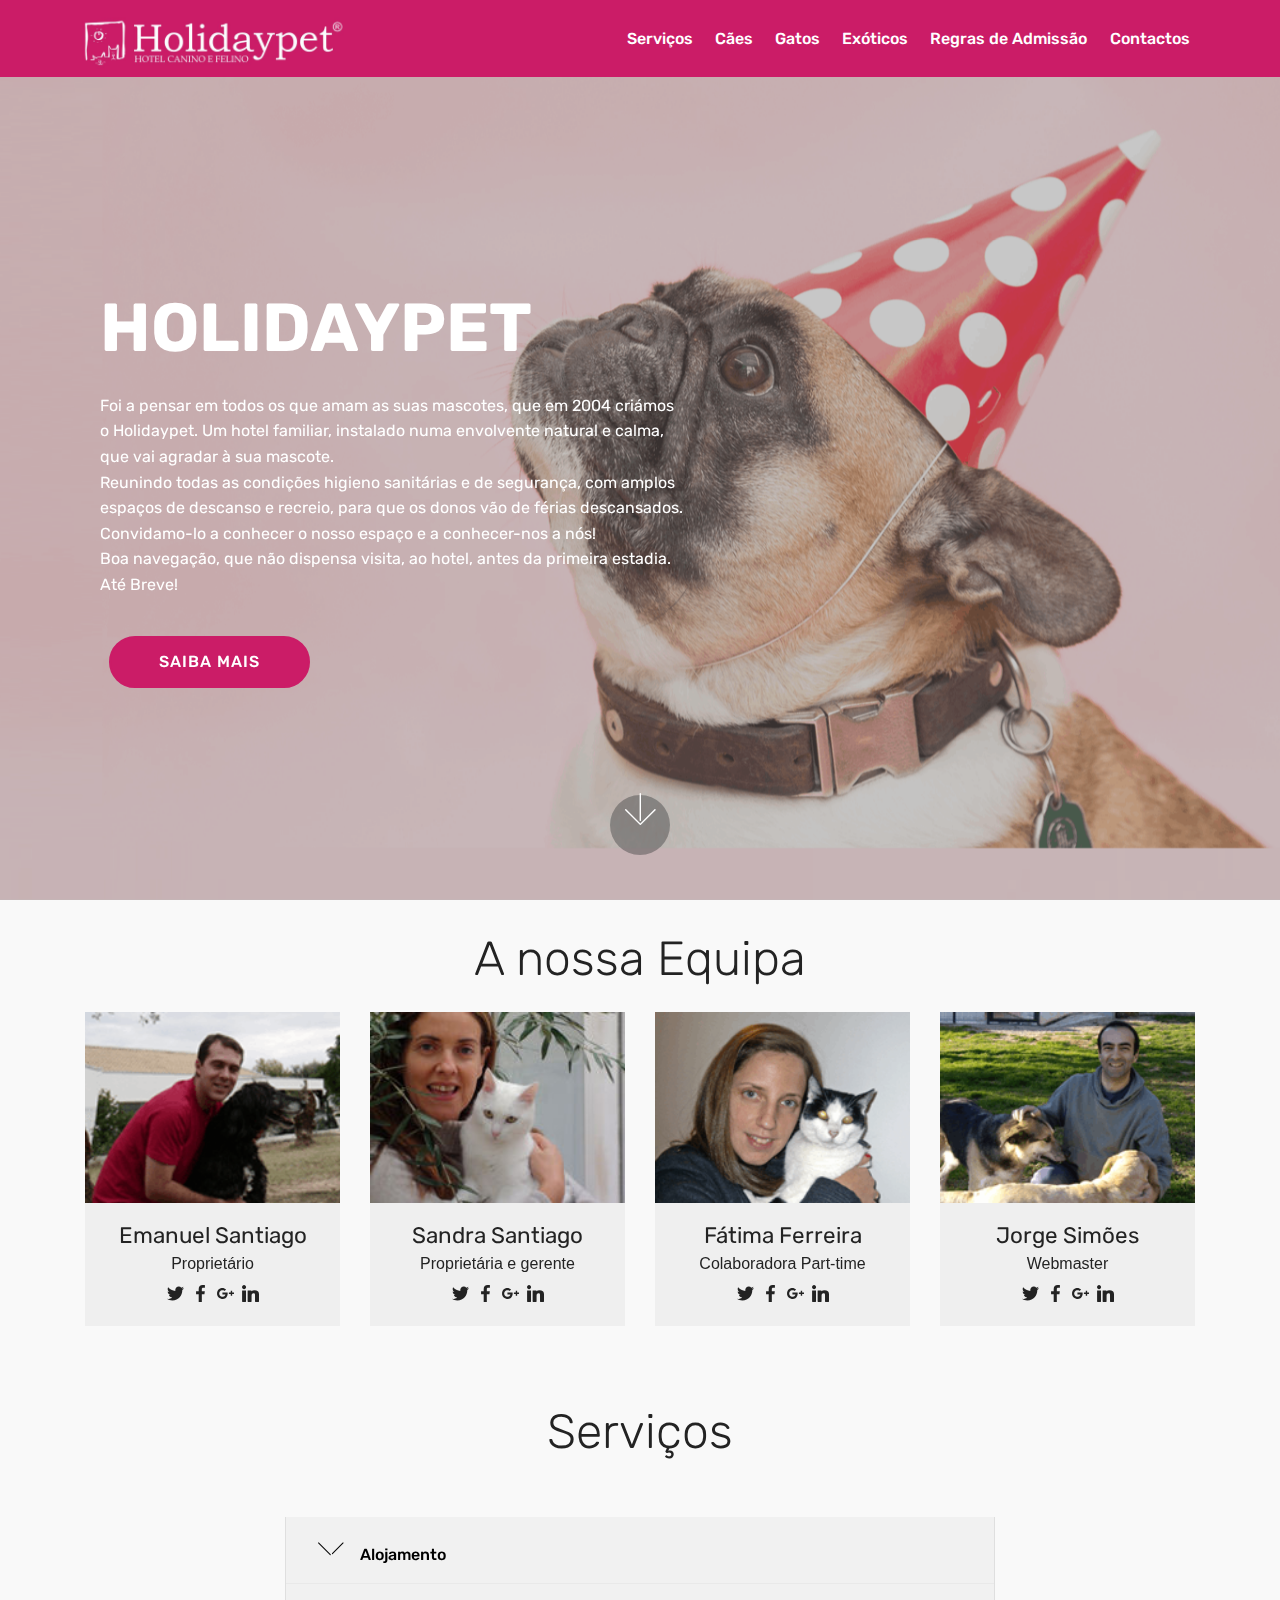
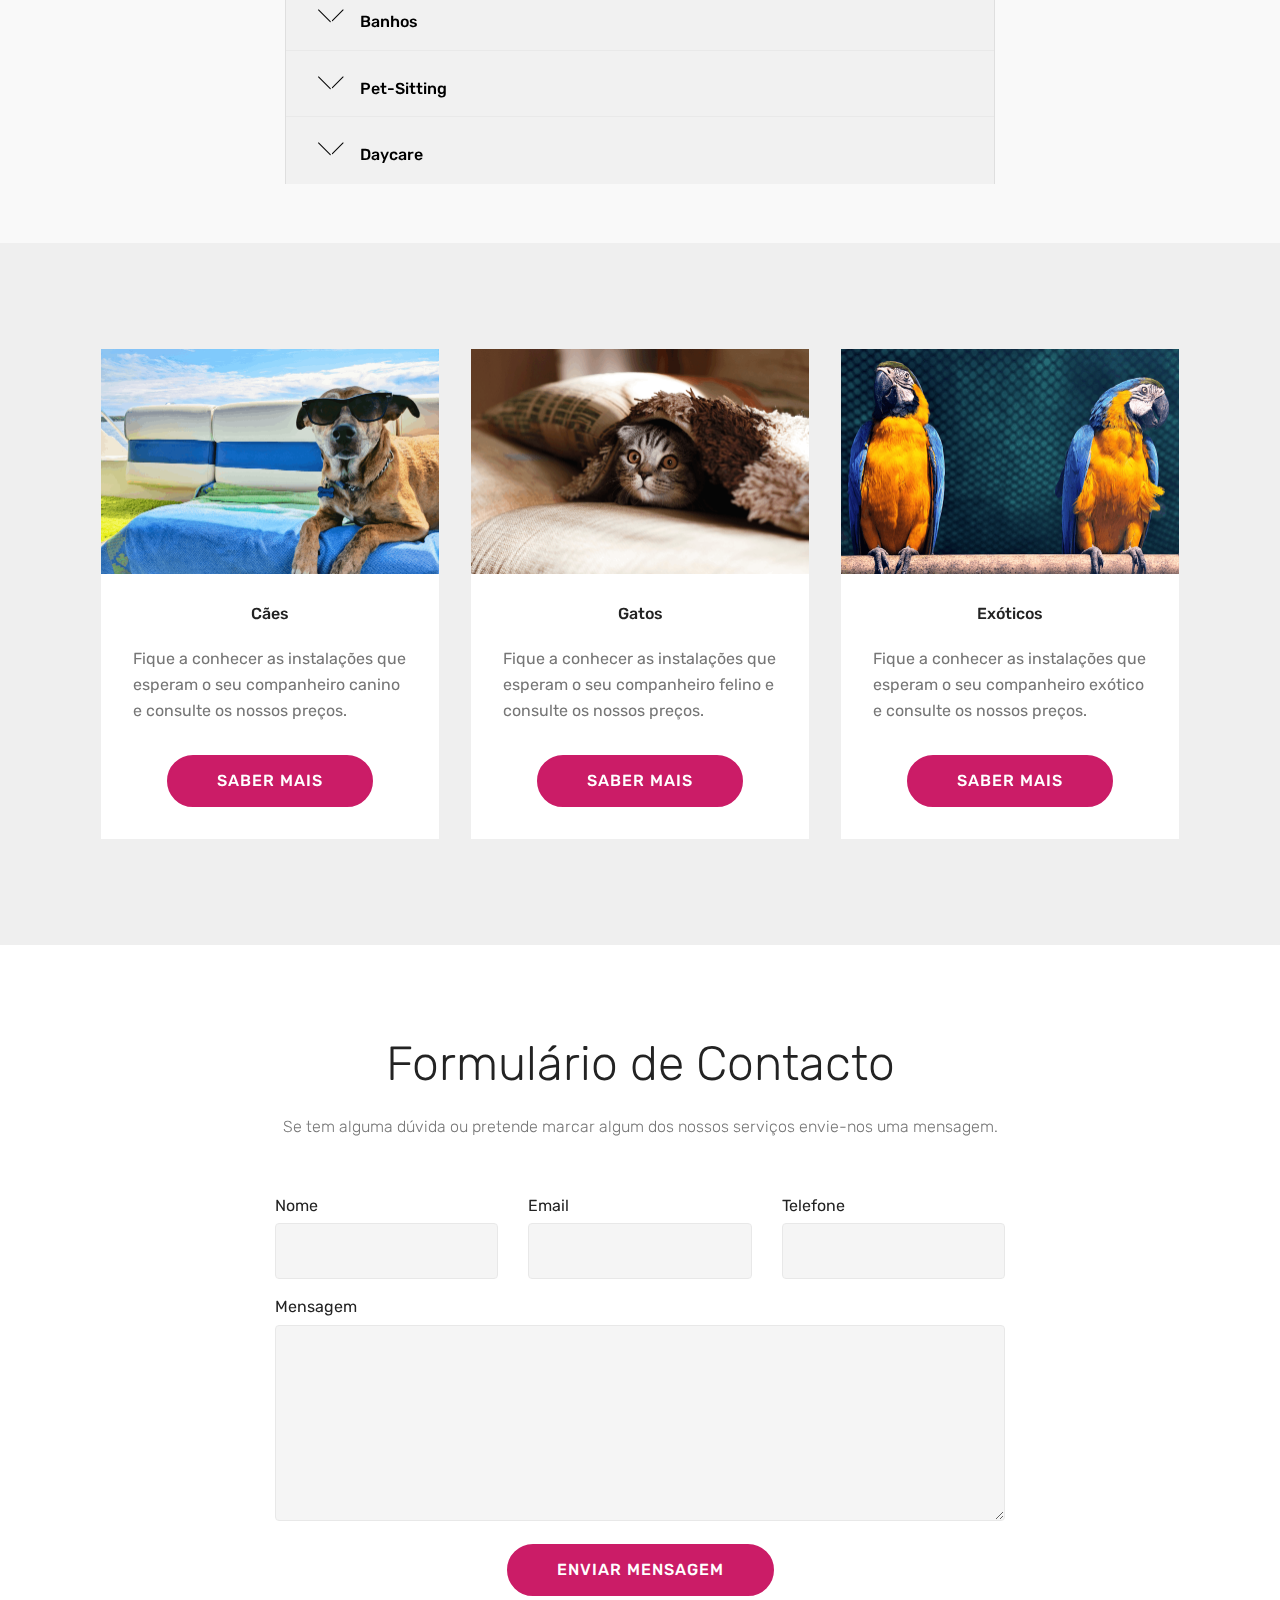
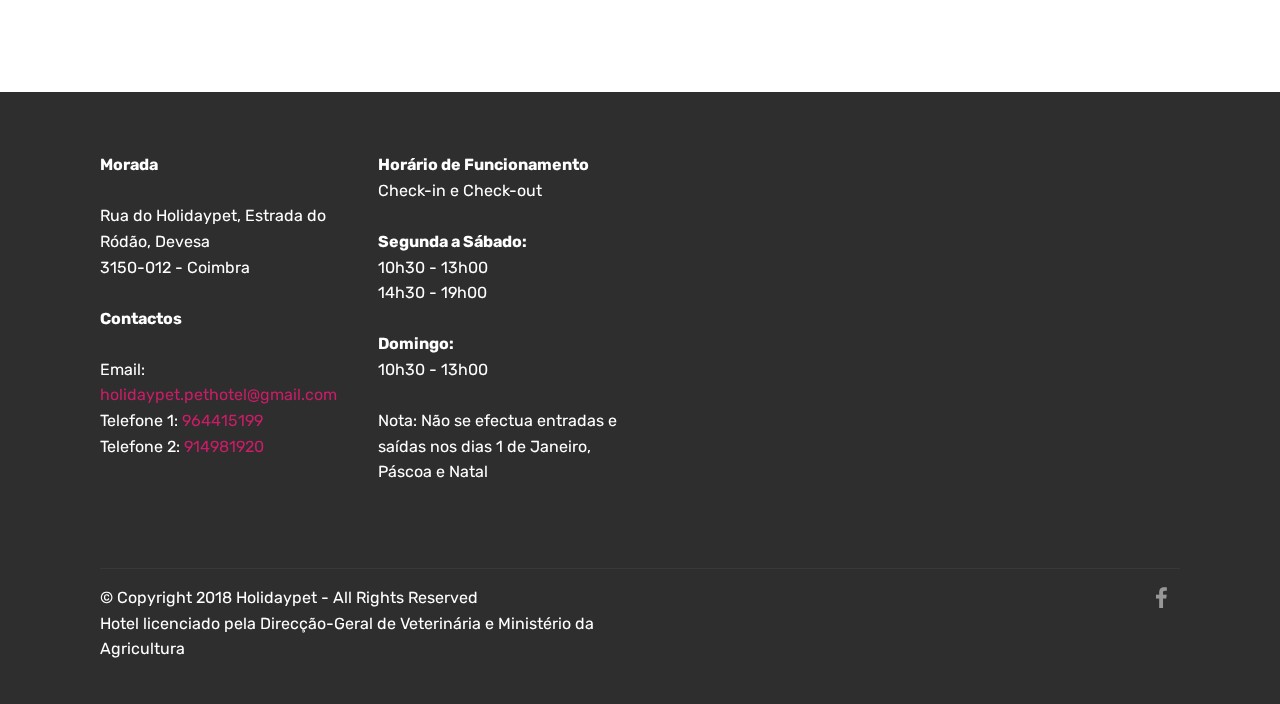
<file: index.html>
<!DOCTYPE html>
<html  >
<head>
  <!-- Site made with Mobirise Website Builder v4.9.7, https://mobirise.com -->
  <meta charset="UTF-8">
  <meta http-equiv="X-UA-Compatible" content="IE=edge">
  <meta name="generator" content="Mobirise v4.9.7, mobirise.com">
  <meta name="viewport" content="width=device-width, initial-scale=1, minimum-scale=1">
  <link rel="shortcut icon" href="assets/images/logo-570x126.png" type="image/x-icon">
  <meta name="description" content="">
  
  <title>Home</title>
  <link rel="stylesheet" href="assets/web/assets/mobirise-icons/mobirise-icons.css">
  <link rel="stylesheet" href="assets/tether/tether.min.css">
  <link rel="stylesheet" href="assets/soundcloud-plugin/style.css">
  <link rel="stylesheet" href="assets/bootstrap/css/bootstrap.min.css">
  <link rel="stylesheet" href="assets/bootstrap/css/bootstrap-grid.min.css">
  <link rel="stylesheet" href="assets/bootstrap/css/bootstrap-reboot.min.css">
  <link rel="stylesheet" href="assets/dropdown/css/style.css">
  <link rel="stylesheet" href="assets/socicon/css/styles.css">
  <link rel="stylesheet" href="assets/theme/css/style.css">
  <link rel="stylesheet" href="assets/mobirise/css/mbr-additional.css" type="text/css">
  
  
  
</head>
<body>
  <section class="menu cid-r0Eq3qAlws" once="menu" id="menu1-0">

    

    <nav class="navbar navbar-expand beta-menu navbar-dropdown align-items-center navbar-fixed-top navbar-toggleable-sm">
        <button class="navbar-toggler navbar-toggler-right" type="button" data-toggle="collapse" data-target="#navbarSupportedContent" aria-controls="navbarSupportedContent" aria-expanded="false" aria-label="Toggle navigation">
            <div class="hamburger">
                <span></span>
                <span></span>
                <span></span>
                <span></span>
            </div>
        </button>
        <div class="menu-logo">
            <div class="navbar-brand">
                <span class="navbar-logo">
                    <a href="index.html">
                         <img src="assets/images/logo-570x126.png" alt="Mobirise" title="" style="height: 3.8rem;">
                    </a>
                </span>
                
            </div>
        </div>
        <div class="collapse navbar-collapse" id="navbarSupportedContent">
            <ul class="navbar-nav nav-dropdown nav-right" data-app-modern-menu="true"><li class="nav-item">
                    <a class="nav-link link text-white display-4" href="https://mobirise.com">
                        </a>
                </li><li class="nav-item"><a class="nav-link link text-white display-4" href="https://mobirise.com">
                        </a></li><li class="nav-item"><a class="nav-link link text-white display-4" href="index.html#accordion1-16"><span class="mbri-home mbr-iconfont mbr-iconfont-btn" style="font-size: 1px; color: rgb(203, 28, 103);"></span>
                        
                        Serviços</a></li><li class="nav-item"><a class="nav-link link text-white display-4" href="caes.html"><span class="mbri-home mbr-iconfont mbr-iconfont-btn" style="font-size: 1px; color: rgb(203, 28, 103);"></span>
                        
                        Cães</a></li><li class="nav-item"><a class="nav-link link text-white display-4" href="gatos.html"><span class="mbri-home mbr-iconfont mbr-iconfont-btn" style="font-size: 1px; color: rgb(203, 28, 103);"></span>
                        
                        Gatos</a></li><li class="nav-item"><a class="nav-link link text-white display-4" href="exoticos.html"><span class="mbri-home mbr-iconfont mbr-iconfont-btn" style="font-size: 1px; color: rgb(203, 28, 103);"></span>
                        
                        Exóticos</a></li><li class="nav-item"><a class="nav-link link text-white display-4" href="regras_admissao.html"><span class="mbri-home mbr-iconfont mbr-iconfont-btn" style="font-size: 1px; color: rgb(203, 28, 103);"></span>
                        
                        Regras de Admissão</a></li><li class="nav-item"><a class="nav-link link text-white display-4" href="index.html#form1-k"><span class="mbri-home mbr-iconfont mbr-iconfont-btn" style="font-size: 1px; color: rgb(203, 28, 103);"></span>
                        
                        Contactos</a></li></ul>
            
        </div>
    </nav>
</section>

<section class="engine"><a href="https://mobirise.info/z">best free html templates</a></section><section class="header9 cid-r0PoAAW3eg mbr-fullscreen mbr-parallax-background" id="header9-2u">

    

    <div class="mbr-overlay" style="opacity: 0.4; background-color: rgb(118, 118, 118);">
    </div>

    <div class="container">
        <div class="media-container-column mbr-white col-md-8">
            <h1 class="mbr-section-title align-left mbr-bold pb-3 mbr-fonts-style display-1">
                <br>HOLIDAYPET
            </h1>
            
            <p class="mbr-text align-left pb-3 mbr-fonts-style display-7">Foi a pensar em todos os que amam as suas mascotes, que em 2004 criámos<br> o Holidaypet. Um hotel familiar, instalado numa envolvente natural e calma,<br> que vai agradar à sua mascote.<br>Reunindo todas as condições higieno sanitárias e de segurança, com amplos <br>espaços de descanso e recreio, para que os donos vão de férias descansados.<br>Convidamo-lo a conhecer o nosso espaço e a conhecer-nos a nós! <br>Boa navegação, que não dispensa visita, ao hotel, antes da primeira estadia. <br>Até Breve!</p>
            <div class="mbr-section-btn align-left"><a class="btn btn-md btn-secondary display-4" href="https://mobirise.com">SAIBA MAIS</a></div>
        </div>
    </div>

    <div class="mbr-arrow hidden-sm-down" aria-hidden="true">
        <a href="#next">
            <i class="mbri-down mbr-iconfont"></i>
        </a>
    </div>
</section>

<section class="features16 cid-r0EPdaZqsP" id="features16-a">
    
    
    
    <div class="container align-center">
        <h2 class="pb-3 mbr-fonts-style mbr-section-title display-2">
            A nossa Equipa</h2>
        
        <div class="row media-row">
            
        <div class="team-item col-lg-3 col-md-6">
                <div class="item-image">
                    <img src="assets/images/emanuel200-200x150.png" alt="" title="">
                </div>
                <div class="item-caption py-3">
                    <div class="item-name px-2">
                        <p class="mbr-fonts-style display-5">
                           Emanuel Santiago 
                        </p>
                    </div>
                    <div class="item-role px-2">
                        <p>Proprietário</p>
                    </div>
                    <div class="item-social pt-2">
                        <a href="https://twitter.com/mobirise" target="_blank">
                            <span class="p-1 socicon-twitter socicon mbr-iconfont mbr-iconfont-social"></span>
                        </a>
                        <a href="https://www.facebook.com/pages/Mobirise/1616226671953247" target="_blank">
                            <span class="p-1 socicon-facebook socicon mbr-iconfont mbr-iconfont-social"></span>
                        </a>
                        <a href="https://plus.google.com/u/0/+Mobirise" target="_blank">
                            <span class="p-1 socicon-googleplus socicon mbr-iconfont mbr-iconfont-social"></span>
                        </a>
                        <a href="https://www.linkedin.com/in/mobirise" target="_blank">
                            <span class="p-1 socicon-linkedin socicon mbr-iconfont mbr-iconfont-social"></span>
                        </a>
                        <a href="https://www.instagram.com/mobirise/" target="_blank">
                            
                        </a>
                        <a href="https://www.youtube.com/channel/UCt_tncVAetpK5JeM8L-8jyw" target="_blank">    
                            
                        </a>
                    </div>
                </div>
            </div><div class="team-item col-lg-3 col-md-6">
                <div class="item-image">
                    <img src="assets/images/sandra-thumb-200x150.jpg" alt="" title="">
                </div>
                <div class="item-caption py-3">
                    <div class="item-name px-2">
                        <p class="mbr-fonts-style display-5">
                           Sandra Santiago 
                        </p>
                    </div>
                    <div class="item-role px-2">
                        <p>Proprietária e gerente </p>
                    </div>
                    <div class="item-social pt-2">
                        <a href="https://twitter.com/mobirise" target="_blank">
                            <span class="p-1 socicon-twitter socicon mbr-iconfont mbr-iconfont-social"></span>
                        </a>
                        <a href="https://www.facebook.com/pages/Mobirise/1616226671953247" target="_blank">
                            <span class="p-1 socicon-facebook socicon mbr-iconfont mbr-iconfont-social"></span>
                        </a>
                        <a href="https://plus.google.com/u/0/+Mobirise" target="_blank">
                            <span class="p-1 socicon-googleplus socicon mbr-iconfont mbr-iconfont-social"></span>
                        </a>
                        <a href="https://www.linkedin.com/in/mobirise" target="_blank">
                            <span class="p-1 socicon-linkedin socicon mbr-iconfont mbr-iconfont-social"></span>
                        </a>
                        <a href="https://www.instagram.com/mobirise/" target="_blank">
                            
                        </a>
                        <a href="https://www.youtube.com/channel/UCt_tncVAetpK5JeM8L-8jyw" target="_blank">    
                            
                        </a>
                    </div>
                </div>
            </div><div class="team-item col-lg-3 col-md-6">
                <div class="item-image">
                    <img src="assets/images/fatima200-200x150.png" alt="" title="">
                </div>
                <div class="item-caption py-3">
                    <div class="item-name px-2">
                        <p class="mbr-fonts-style display-5">
                           Fátima Ferreira 
                        </p>
                    </div>
                    <div class="item-role px-2">
                        <p>Colaboradora Part-time </p>
                    </div>
                    <div class="item-social pt-2">
                        <a href="https://twitter.com/mobirise" target="_blank">
                            <span class="p-1 socicon-twitter socicon mbr-iconfont mbr-iconfont-social"></span>
                        </a>
                        <a href="https://www.facebook.com/pages/Mobirise/1616226671953247" target="_blank">
                            <span class="p-1 socicon-facebook socicon mbr-iconfont mbr-iconfont-social"></span>
                        </a>
                        <a href="https://plus.google.com/u/0/+Mobirise" target="_blank">
                            <span class="p-1 socicon-googleplus socicon mbr-iconfont mbr-iconfont-social"></span>
                        </a>
                        <a href="https://www.linkedin.com/in/mobirise" target="_blank">
                            <span class="p-1 socicon-linkedin socicon mbr-iconfont mbr-iconfont-social"></span>
                        </a>
                        <a href="https://www.instagram.com/mobirise/" target="_blank">
                            
                        </a>
                        <a href="https://www.youtube.com/channel/UCt_tncVAetpK5JeM8L-8jyw" target="_blank">    
                            
                        </a>
                    </div>
                </div>
            </div><div class="team-item col-lg-3 col-md-6">
                <div class="item-image">
                    <img src="assets/images/jorge200-200x150.png" alt="" title="">
                </div>
                <div class="item-caption py-3">
                    <div class="item-name px-2">
                        <p class="mbr-fonts-style display-5">
                           Jorge Simões 
                        </p>
                    </div>
                    <div class="item-role px-2">
                        <p>Webmaster</p>
                    </div>
                    <div class="item-social pt-2">
                        <a href="https://twitter.com/mobirise" target="_blank">
                            <span class="p-1 socicon-twitter socicon mbr-iconfont mbr-iconfont-social"></span>
                        </a>
                        <a href="https://www.facebook.com/pages/Mobirise/1616226671953247" target="_blank">
                            <span class="p-1 socicon-facebook socicon mbr-iconfont mbr-iconfont-social"></span>
                        </a>
                        <a href="https://plus.google.com/u/0/+Mobirise" target="_blank">
                            <span class="p-1 socicon-googleplus socicon mbr-iconfont mbr-iconfont-social"></span>
                        </a>
                        <a href="https://www.linkedin.com/in/mobirise" target="_blank">
                            <span class="p-1 socicon-linkedin socicon mbr-iconfont mbr-iconfont-social"></span>
                        </a>
                        <a href="https://www.instagram.com/mobirise/" target="_blank">
                            
                        </a>
                        <a href="https://www.youtube.com/channel/UCt_tncVAetpK5JeM8L-8jyw" target="_blank">    
                            
                        </a>
                    </div>
                </div>
            </div></div>    
    </div>
</section>

<section class="accordion1 cid-r0MY4zPV3T" id="accordion1-16">

    

    
    <div class="container">
        <div class="media-container-row">
            <div class="col-12 col-md-8">
                <div class="section-head text-center space30">
                    <h2 class="mbr-section-title pb-5 mbr-fonts-style display-2">
                        Serviços</h2>
                </div>
                <div class="clearfix"></div>
                <div id="bootstrap-accordion_3" class="panel-group accordionStyles accordion" role="tablist" aria-multiselectable="true">
                    <div class="card">
                        <div class="card-header" role="tab" id="headingOne">
                            <a role="button" class="panel-title collapsed text-black" data-toggle="collapse" data-core="" href="#collapse1_3" aria-expanded="false" aria-controls="collapse1">
                                <h4 class="mbr-fonts-style display-7">
                                    <span class="sign mbr-iconfont mbri-arrow-down inactive"></span>Alojamento
                                </h4>
                            </a>
                        </div>
                        <div id="collapse1_3" class="panel-collapse noScroll collapse " role="tabpanel" aria-labelledby="headingOne" data-parent="#bootstrap-accordion_3">
                            <div class="panel-body p-4">
                                <p class="mbr-fonts-style panel-text display-7">
                                   Serviço para caninos, felinos, coelhos, hamsters, esquilos, chinchilas, tartarugas, pássaros e outros pequenos animais. </p>
                            </div>
                        </div>
                    </div>
                    <div class="card">
                        <div class="card-header" role="tab" id="headingTwo">
                            <a role="button" class="collapsed panel-title text-black" data-toggle="collapse" data-core="" href="#collapse2_3" aria-expanded="false" aria-controls="collapse2">
                                <h4 class="mbr-fonts-style display-7">
                                    <span class="sign mbr-iconfont mbri-arrow-down inactive"></span>Banhos
                               </h4>
                            </a>
                            
                        </div>
                        <div id="collapse2_3" class="panel-collapse noScroll collapse" role="tabpanel" aria-labelledby="headingTwo" data-parent="#bootstrap-accordion_3">
                            <div class="panel-body p-4">
                                <p class="mbr-fonts-style panel-text display-7">
                                   Serviço para caninos e felinos. </p>
                            </div>
                        </div>
                    </div>
                    <div class="card">
                        <div class="card-header" role="tab" id="headingThree">
                            <a role="button" class="collapsed text-black panel-title" data-toggle="collapse" data-core="" href="#collapse3_3" aria-expanded="false" aria-controls="collapse3">
                                <h4 class="mbr-fonts-style display-7">
                                    <span class="sign mbr-iconfont mbri-arrow-down inactive"></span>Pet-Sitting</h4>
                            </a>
                        </div>
                        <div id="collapse3_3" class="panel-collapse noScroll collapse" role="tabpanel" aria-labelledby="headingThree" data-parent="#bootstrap-accordion_3">
                            <div class="panel-body p-4">
                                <p class="mbr-fonts-style panel-text display-7">Serviço disponível ao domicílio, exclusivamente para felinos, coelhos, hamsters, esquilos, chinchilas, tartarugas, pássaros e outros pequenos animais.&nbsp;</p>
                            </div>
                        </div>
                    </div>
                    <div class="card">
                        <div class="card-header" role="tab" id="headingFour">
                            <a role="button" class="collapsed panel-title text-black" data-toggle="collapse" data-core="" href="#collapse4_3" aria-expanded="false" aria-controls="collapse4">
                                <h4 class="mbr-fonts-style display-7">
                                    <span class="sign mbr-iconfont mbri-arrow-down inactive"></span>Daycare</h4>
                            </a> 
                        </div>
                        <div id="collapse4_3" class="panel-collapse noScroll collapse" role="tabpanel" aria-labelledby="headingFour" data-parent="#bootstrap-accordion_3">
                            <div class="panel-body p-4">
                                <p class="mbr-fonts-style panel-text display-7">O Daycare é um Serviço de creche, permite aos donos deixarem a sua mascote ocupada durante o dia. <br><br>Sabia que para a sua mascote é importante, para além do carinho, exercício, convívio com outras mascotes, convívio com pessoas fora do núcleo familiar e conhecimento de outros ambientes? Estas etapas são muito importantes para o desenvolvimento da sua mascote e sua sociabilização. Este serviço foi criado para o ajudar neste processo.&nbsp;</p>
                            </div>
                        </div>
                    </div>
                    
                    
                </div>
            </div>
        </div>
    </div>
</section>

<section class="features3 cid-r0Od0zZRGk" id="features3-18">

    

    
    <div class="container">
        <div class="media-container-row">
            <div class="card p-3 col-12 col-md-6 col-lg-4">
                <div class="card-wrapper">
                    <div class="card-img">
                        <img src="assets/images/servcao-676x451.png" alt="Mobirise" title="">
                    </div>
                    <div class="card-box">
                        <h4 class="card-title mbr-fonts-style display-7">
                            Cães</h4>
                        <p class="mbr-text mbr-fonts-style display-7">
                            Fique a conhecer as instalações que esperam o seu companheiro canino e consulte os nossos preços.</p>
                    </div>
                    <div class="mbr-section-btn text-center"><a href="caes.html" class="btn btn-secondary display-4">
                            SABER MAIS</a></div>
                </div>
            </div>

            <div class="card p-3 col-12 col-md-6 col-lg-4">
                <div class="card-wrapper">
                    <div class="card-img">
                        <img src="assets/images/servgato-676x451.png" alt="Mobirise" title="">
                    </div>
                    <div class="card-box">
                        <h4 class="card-title mbr-fonts-style display-7">
                            Gatos</h4>
                        <p class="mbr-text mbr-fonts-style display-7">
                            Fique a conhecer as instalações que esperam o seu companheiro felino e consulte os nossos preços.
                        </p>
                    </div>
                    <div class="mbr-section-btn text-center"><a href="gatos.html" class="btn btn-secondary display-4">
                            SABER MAIS</a></div>
                </div>
            </div>

            <div class="card p-3 col-12 col-md-6 col-lg-4">
                <div class="card-wrapper">
                    <div class="card-img">
                        <img src="assets/images/servexo-676x451.png" alt="Mobirise" title="">
                    </div>
                    <div class="card-box">
                        <h4 class="card-title mbr-fonts-style display-7">
                            Exóticos</h4>
                        <p class="mbr-text mbr-fonts-style display-7">
                            Fique a conhecer as instalações que esperam o seu companheiro exótico e consulte os nossos preços.
                        </p>
                    </div>
                    <div class="mbr-section-btn text-center"><a href="exoticos.html" class="btn btn-secondary display-4">
                            SABER MAIS</a></div>
                </div>
            </div>

            
        </div>
    </div>
</section>

<section class="mbr-section form1 cid-r0ESsJQLEN" id="form1-k">

    

    
    <div class="container">
        <div class="row justify-content-center">
            <div class="title col-12 col-lg-8">
                <h2 class="mbr-section-title align-center pb-3 mbr-fonts-style display-2">Formulário de Contacto</h2>
                <h3 class="mbr-section-subtitle align-center mbr-light pb-3 mbr-fonts-style display-7">Se tem alguma dúvida ou pretende marcar algum dos nossos serviços envie-nos uma mensagem.</h3>
            </div>
        </div>
    </div>
    <div class="container">
        <div class="row justify-content-center">
            <div class="media-container-column col-lg-8" data-form-type="formoid">
                    <div data-form-alert="" hidden="">Obrigado por entrar em contacto connosco!</div>
            
                    <form class="mbr-form" action="https://mobirise.com/" method="post" data-form-title="Mobirise Form"><input type="hidden" name="email" data-form-email="true" value="vzagYwzA3ps9K9N0sfmK8FK9MmZ0dW4eDq383BPaNkZNwR0qqsgTRK0zDVYdR955DToPM4DzNL4FOVFuNinHWe1jfY1Biptd6JQKTdLgLn2Ef6FhSgu08Kx/aH9xIctC">
                        <div class="row row-sm-offset">
                            <div class="col-md-4 multi-horizontal" data-for="name">
                                <div class="form-group">
                                    <label class="form-control-label mbr-fonts-style display-7" for="name-form1-k">Nome</label>
                                    <input type="text" class="form-control" name="name" data-form-field="Name" required="" id="name-form1-k">
                                </div>
                            </div>
                            <div class="col-md-4 multi-horizontal" data-for="email">
                                <div class="form-group">
                                    <label class="form-control-label mbr-fonts-style display-7" for="email-form1-k">Email</label>
                                    <input type="email" class="form-control" name="email" data-form-field="Email" required="" id="email-form1-k">
                                </div>
                            </div>
                            <div class="col-md-4 multi-horizontal" data-for="phone">
                                <div class="form-group">
                                    <label class="form-control-label mbr-fonts-style display-7" for="phone-form1-k">Telefone</label>
                                    <input type="tel" class="form-control" name="phone" data-form-field="Phone" id="phone-form1-k">
                                </div>
                            </div>
                        </div>
                        <div class="form-group" data-for="message">
                            <label class="form-control-label mbr-fonts-style display-7" for="message-form1-k">Mensagem</label>
                            <textarea type="text" class="form-control" name="message" rows="7" data-form-field="Message" id="message-form1-k"></textarea>
                        </div>
            
                        <span class="input-group-btn"><button href="" type="submit" class="btn btn-form btn-secondary display-4">ENVIAR MENSAGEM</button></span>
                    </form>
            </div>
        </div>
    </div>
</section>

<section class="cid-r0ERWtTzeM" id="footer2-c">

    

    

    <div class="container">
        <div class="media-container-row content mbr-white">
            <div class="col-12 col-md-3 mbr-fonts-style display-7">
                <p class="mbr-text">
                    <strong>Morada</strong>
                    <br>
                    <br>Rua do Holidaypet, Estrada do Ródão, Devesa<br>3150-012 - Coimbra<br>
                    <br><strong>Contactos</strong>
                    <br>
                    <br>Email: <a href="mailto:holidaypet.pethotel@gmail.com" class="text-secondary">holidaypet.pethotel@gmail.com</a><br>Telefone 1: <a href="tel:964415199" class="text-secondary">964415199</a><br>Telefone 2: <a href="tel:914981920" class="text-secondary">914981920</a><br></p>
            </div>
            <div class="col-12 col-md-3 mbr-fonts-style display-7">
                <p class="mbr-text">
                    <strong>Horário de Funcionamento</strong>
<br>Check-in e Check-out<br><br><strong>Segunda a Sábado:<br></strong>10h30 - 13h00<br>14h30 - 19h00<br><br><strong>Domingo:</strong><br>10h30 - 13h00<br><br>Nota: Não se efectua entradas e saídas nos dias 1 de Janeiro, Páscoa e Natal<br></p>
            </div>
            <div class="col-12 col-md-6">
                <div class="google-map"><iframe frameborder="0" style="border:0" src="https://www.google.com/maps/embed/v1/place?key=AIzaSyAEIpgj38KyLFELm2bK9Y7krBkz1K-cMq8&amp;q=place_id:ChIJTQsswzNYIg0RwTUTIafDZIU" allowfullscreen=""></iframe></div>
            </div>
        </div>
        <div class="footer-lower">
            <div class="media-container-row">
                <div class="col-sm-12">
                    <hr>
                </div>
            </div>
            <div class="media-container-row mbr-white">
                <div class="col-sm-6 copyright">
                    <p class="mbr-text mbr-fonts-style display-7">
                        © Copyright 2018 Holidaypet - All Rights Reserved<br>Hotel licenciado pela Direcção-Geral de Veterinária e Ministério da Agricultura<br><br>
                    </p>
                </div>
                <div class="col-md-6">
                    <div class="social-list align-right">
                        <div class="soc-item">
                            <a href="https://www.facebook.com/holidaypet.net/" target="_blank">
                                <span class="mbr-iconfont mbr-iconfont-social socicon-facebook socicon"></span>
                            </a>
                        </div>
                        
                        
                        
                        
                        
                    </div>
                </div>
            </div>
        </div>
    </div>
</section>


  <script src="assets/web/assets/jquery/jquery.min.js"></script>
  <script src="assets/popper/popper.min.js"></script>
  <script src="assets/tether/tether.min.js"></script>
  <script src="assets/bootstrap/js/bootstrap.min.js"></script>
  <script src="assets/dropdown/js/script.min.js"></script>
  <script src="assets/touchswipe/jquery.touch-swipe.min.js"></script>
  <script src="assets/parallax/jarallax.min.js"></script>
  <script src="assets/mbr-switch-arrow/mbr-switch-arrow.js"></script>
  <script src="assets/smoothscroll/smooth-scroll.js"></script>
  <script src="assets/theme/js/script.js"></script>
  <script src="assets/formoid/formoid.min.js"></script>
  
  
</body>
</html>
</file>
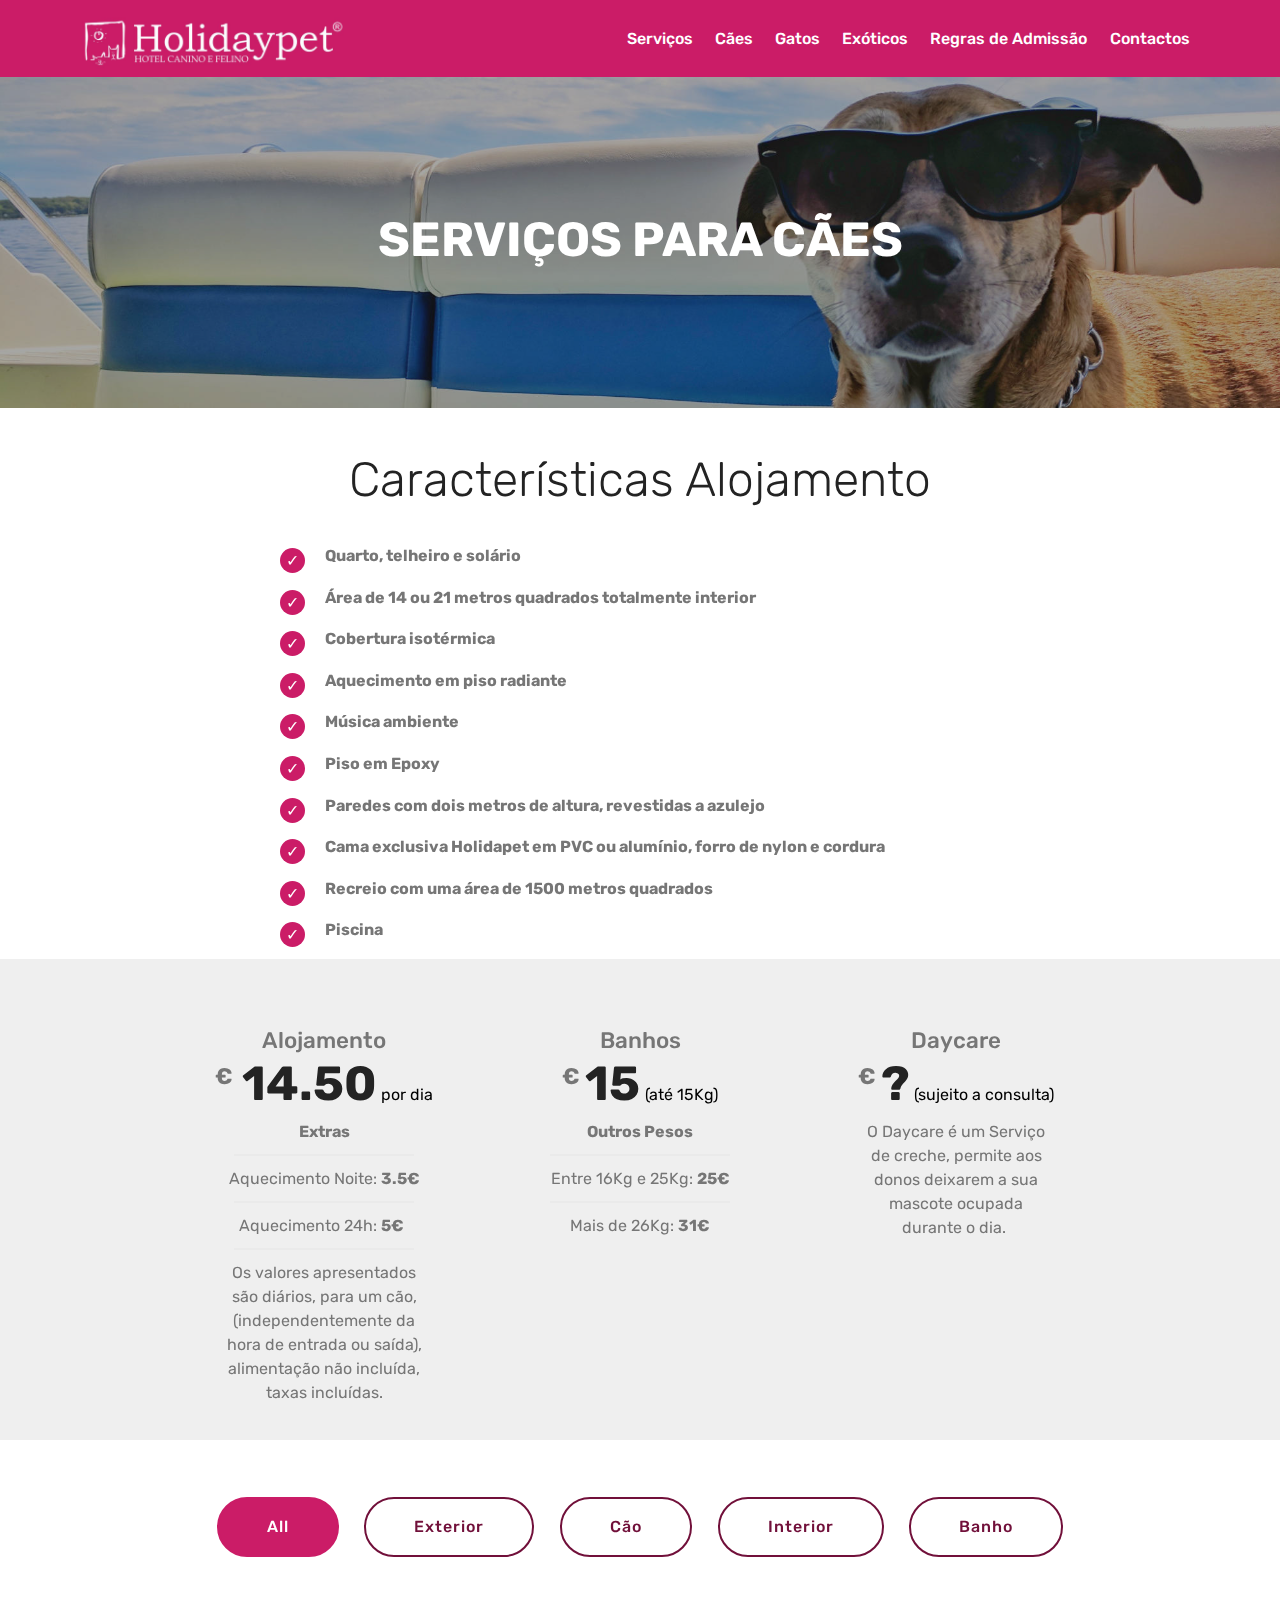
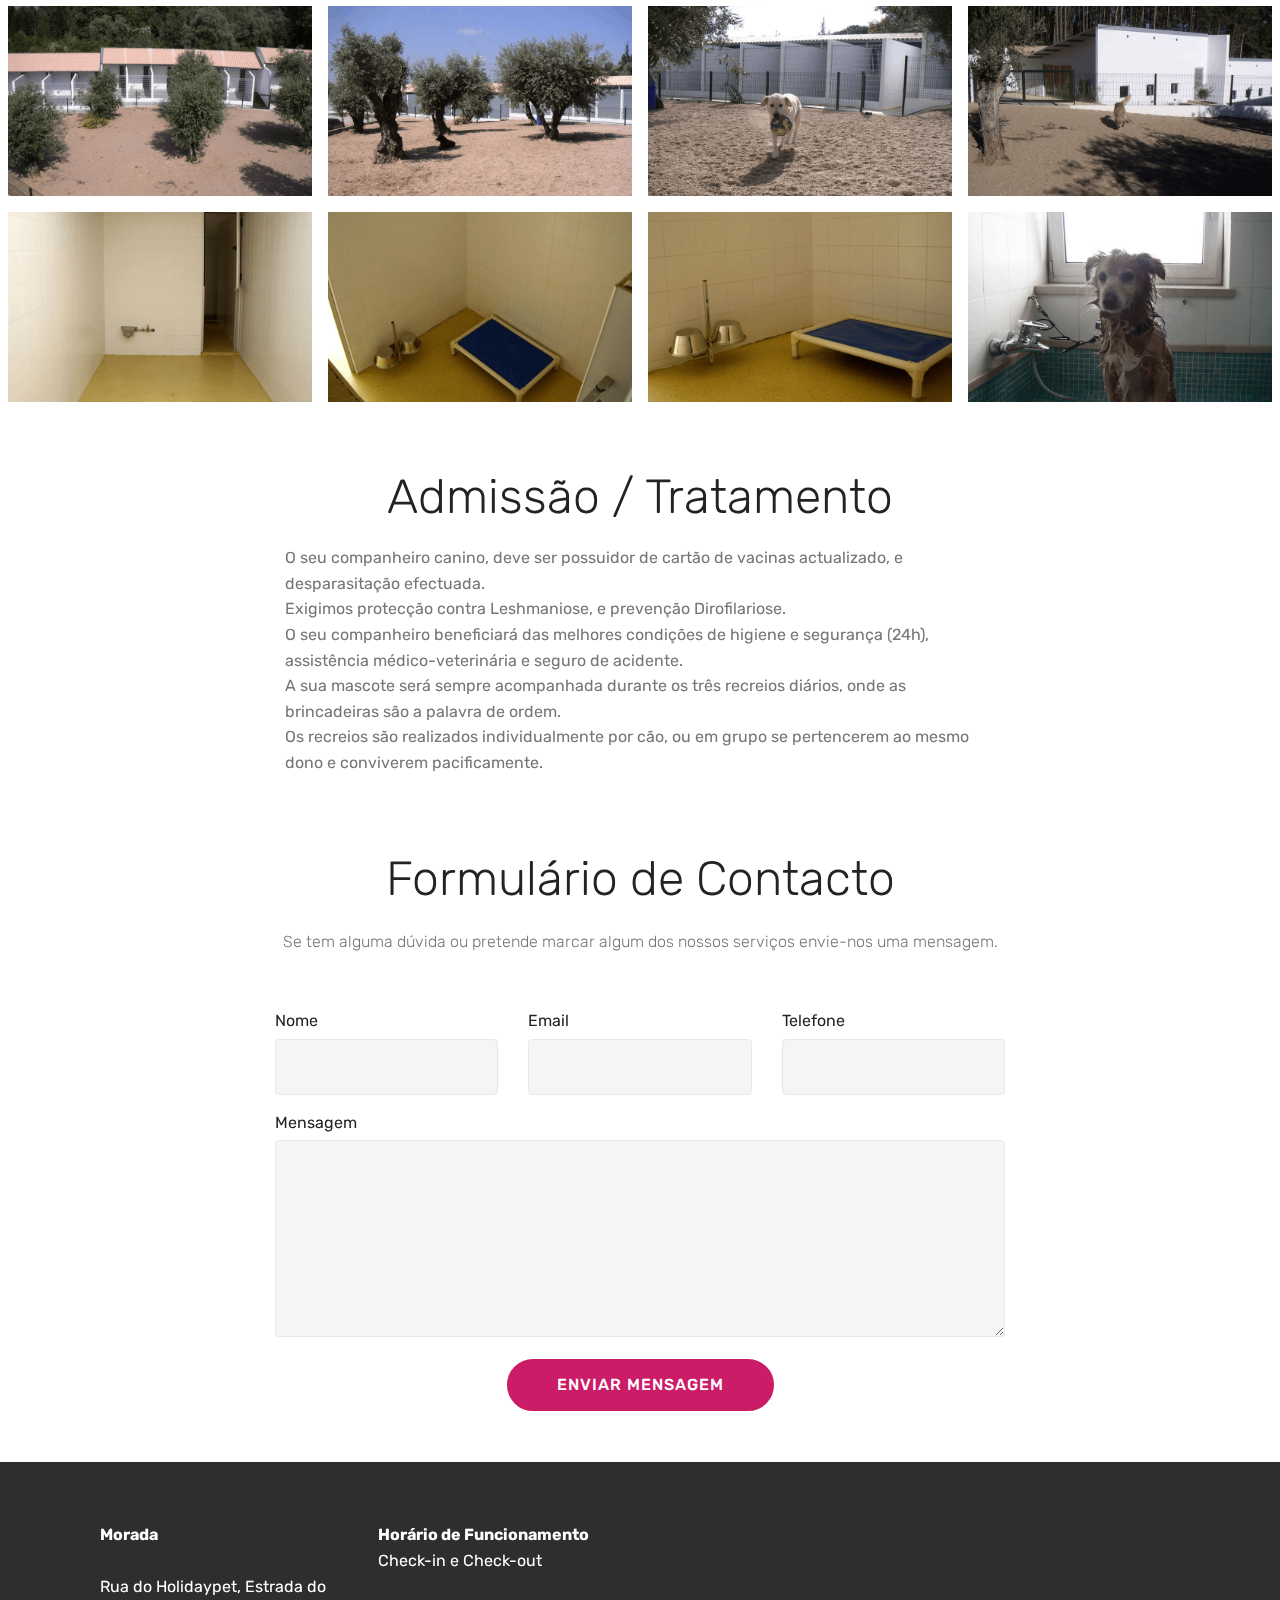
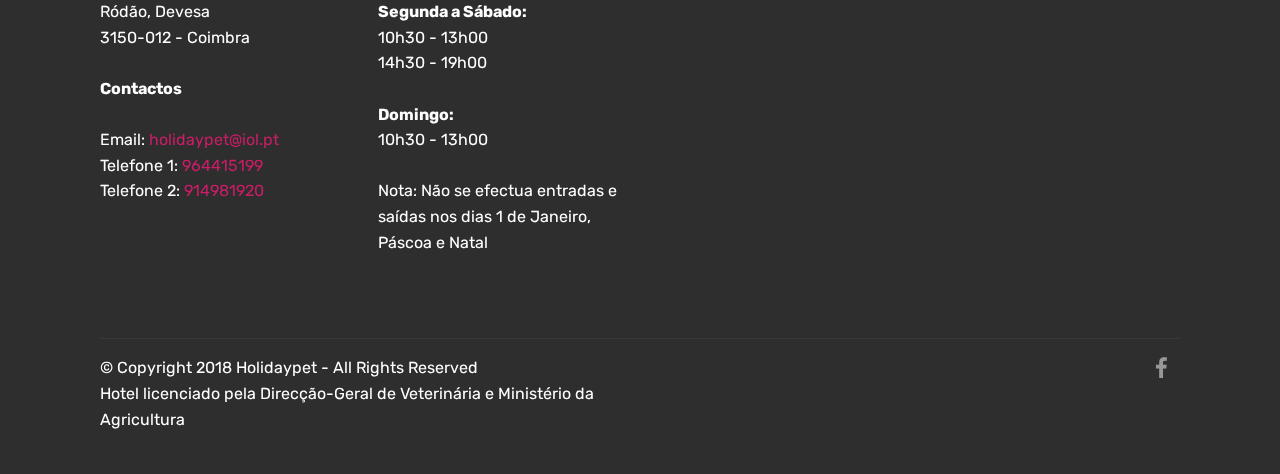
<file: caes.html>
<!DOCTYPE html>
<html  >
<head>
  <!-- Site made with Mobirise Website Builder v4.9.7, https://mobirise.com -->
  <meta charset="UTF-8">
  <meta http-equiv="X-UA-Compatible" content="IE=edge">
  <meta name="generator" content="Mobirise v4.9.7, mobirise.com">
  <meta name="viewport" content="width=device-width, initial-scale=1, minimum-scale=1">
  <link rel="shortcut icon" href="assets/images/logo-570x126.png" type="image/x-icon">
  <meta name="description" content="">
  
  <title>Caes</title>
  <link rel="stylesheet" href="assets/web/assets/mobirise-icons/mobirise-icons.css">
  <link rel="stylesheet" href="assets/tether/tether.min.css">
  <link rel="stylesheet" href="assets/soundcloud-plugin/style.css">
  <link rel="stylesheet" href="assets/bootstrap/css/bootstrap.min.css">
  <link rel="stylesheet" href="assets/bootstrap/css/bootstrap-grid.min.css">
  <link rel="stylesheet" href="assets/bootstrap/css/bootstrap-reboot.min.css">
  <link rel="stylesheet" href="assets/dropdown/css/style.css">
  <link rel="stylesheet" href="assets/socicon/css/styles.css">
  <link rel="stylesheet" href="assets/theme/css/style.css">
  <link rel="stylesheet" href="assets/gallery/style.css">
  <link rel="stylesheet" href="assets/mobirise/css/mbr-additional.css" type="text/css">
  
  
  
</head>
<body>
  <section class="mbr-section content5 cid-r0OzN6tAXx mbr-parallax-background" id="content5-1l">

    

    <div class="mbr-overlay" style="opacity: 0.4; background-color: rgb(35, 35, 35);">
    </div>

    <div class="container">
        <div class="media-container-row">
            <div class="title col-12 col-md-8">
                <h2 class="align-center mbr-bold mbr-white pb-3 mbr-fonts-style display-2"><br><br>SERVIÇOS PARA CÃES</h2>
                
                
                
            </div>
        </div>
    </div>
</section>

<section class="engine"><a href="https://mobirise.info/j">website templates</a></section><section class="mbr-section content4 cid-r0OE6JrVg3" id="content4-1o">

    

    <div class="container">
        <div class="media-container-row">
            <div class="title col-12 col-md-8">
                <h2 class="align-center pb-3 mbr-fonts-style display-2"><br>Características Alojamento</h2>
                
                
            </div>
        </div>
    </div>
</section>

<section class="mbr-section article content12 cid-r0OAx742lN" id="content12-1n">
     

    <div class="container">
        <div class="media-container-row">
            <div class="mbr-text counter-container col-12 col-md-8 mbr-fonts-style display-7">
                <ul>
                    <li><strong>Quarto, telheiro e solário</strong></li><li><strong>Área de 14 ou 21 metros quadrados totalmente interior</strong></li><li><strong>Cobertura isotérmica</strong></li><li><strong>Aquecimento em piso radiante</strong></li><li><strong>Música ambiente</strong></li><li><strong>Piso em Epoxy</strong></li><li><strong>Paredes com dois metros de altura, revestidas a azulejo</strong></li><li><strong>Cama exclusiva Holidapet em PVC ou alumínio, forro de nylon e cordura</strong></li><li><strong>Recreio com uma área de 1500 metros quadrados</strong></li><li><strong>Piscina</strong></li>
                </ul>
            </div>
        </div>
    </div>
</section>

<section class="menu cid-r0OxA6KuqQ" once="menu" id="menu1-1a">

    

    <nav class="navbar navbar-expand beta-menu navbar-dropdown align-items-center navbar-fixed-top navbar-toggleable-sm">
        <button class="navbar-toggler navbar-toggler-right" type="button" data-toggle="collapse" data-target="#navbarSupportedContent" aria-controls="navbarSupportedContent" aria-expanded="false" aria-label="Toggle navigation">
            <div class="hamburger">
                <span></span>
                <span></span>
                <span></span>
                <span></span>
            </div>
        </button>
        <div class="menu-logo">
            <div class="navbar-brand">
                <span class="navbar-logo">
                    <a href="index.html">
                         <img src="assets/images/logo-570x126.png" alt="Mobirise" title="" style="height: 3.8rem;">
                    </a>
                </span>
                
            </div>
        </div>
        <div class="collapse navbar-collapse" id="navbarSupportedContent">
            <ul class="navbar-nav nav-dropdown nav-right" data-app-modern-menu="true"><li class="nav-item">
                    <a class="nav-link link text-white display-4" href="https://mobirise.com">
                        </a>
                </li><li class="nav-item"><a class="nav-link link text-white display-4" href="https://mobirise.com">
                        </a></li><li class="nav-item"><a class="nav-link link text-white display-4" href="index.html#accordion1-16"><span class="mbri-home mbr-iconfont mbr-iconfont-btn" style="font-size: 1px; color: rgb(203, 28, 103);"></span>
                        
                        Serviços</a></li><li class="nav-item"><a class="nav-link link text-white display-4" href="caes.html"><span class="mbri-home mbr-iconfont mbr-iconfont-btn" style="font-size: 1px; color: rgb(203, 28, 103);"></span>
                        
                        Cães</a></li><li class="nav-item"><a class="nav-link link text-white display-4" href="gatos.html"><span class="mbri-home mbr-iconfont mbr-iconfont-btn" style="font-size: 1px; color: rgb(203, 28, 103);"></span>
                        
                        Gatos</a></li><li class="nav-item"><a class="nav-link link text-white display-4" href="exoticos.html"><span class="mbri-home mbr-iconfont mbr-iconfont-btn" style="font-size: 1px; color: rgb(203, 28, 103);"></span>
                        
                        Exóticos</a></li><li class="nav-item"><a class="nav-link link text-white display-4" href="regras_admissao.html"><span class="mbri-home mbr-iconfont mbr-iconfont-btn" style="font-size: 1px; color: rgb(203, 28, 103);"></span>
                        
                        Regras de Admissão</a></li><li class="nav-item"><a class="nav-link link text-white display-4" href="index.html#form1-k"><span class="mbri-home mbr-iconfont mbr-iconfont-btn" style="font-size: 1px; color: rgb(203, 28, 103);"></span>
                        
                        Contactos</a></li></ul>
            
        </div>
    </nav>
</section>

<section class="cid-r0OMuBRiKI" id="pricing-tables2-1t">

    

    

    <div class="container">
        <div class="media-container-row">

            <div class="plan col-12 mx-2 my-2 justify-content-center col-lg-4">
                <div class="plan-header text-center pt-5">
                    <h3 class="plan-title mbr-fonts-style display-5">
                        Alojamento</h3>
                    <div class="plan-price">
                        <span class="price-value mbr-fonts-style display-5">€&nbsp;</span>
                        <span class="price-figure mbr-fonts-style display-2">
                            14.50</span>
                        <small class="price-term mbr-fonts-style display-7">
                            por dia</small>
                    </div>
                </div>
                <div class="plan-body">
                    <div class="plan-list align-center">
                        <ul class="list-group list-group-flush mbr-fonts-style display-7">
                            <li class="list-group-item"><strong>Extras</strong><br></li><li class="list-group-item">Aquecimento Noite: <strong>3.5€</strong></li><li class="list-group-item">Aquecimento 24h: <strong>5€ &nbsp;</strong></li><li class="list-group-item">Os valores apresentados são diários, para um cão, (independentemente da hora de entrada ou saída), alimentação não incluída, taxas incluídas.
                            </li>
                        </ul>
                    </div>
                    
                </div>
            </div>

            <div class="plan col-12 mx-2 my-2 justify-content-center col-lg-4">
                <div class="plan-header text-center pt-5">
                    <h3 class="plan-title mbr-fonts-style display-5">
                        Banhos</h3>
                    <div class="plan-price">
                        <span class="price-value mbr-fonts-style display-5">
                            €                        </span>
                        <span class="price-figure mbr-fonts-style display-2">
                            15</span>
                        <small class="price-term mbr-fonts-style display-7">(até 15Kg)</small>
                    </div>
                </div>
                <div class="plan-body">
                    <div class="plan-list align-center">
                        <ul class="list-group list-group-flush mbr-fonts-style display-7">
                            <li class="list-group-item"><span style="background-color: transparent; font-size: 1rem;"><strong>Outros Pesos</strong></span></li><li class="list-group-item"><span style="background-color: transparent; font-size: 1rem;">Entre 16Kg e 25Kg: <strong>25€</strong></span><br></li><li class="list-group-item"><span style="background-color: transparent; font-size: 1rem;">Mais de 26Kg: <strong>31€</strong></span><br></li>
                        </ul>
                    </div>
                    
                </div>
            </div>

            <div class="plan col-12 mx-2 my-2 justify-content-center col-lg-4">
                <div class="plan-header text-center pt-5">
                    <h3 class="plan-title mbr-fonts-style display-5">
                        Daycare</h3>
                    <div class="plan-price">
                        <span class="price-value mbr-fonts-style display-5">
                            €                        </span>
                        <span class="price-figure mbr-fonts-style display-2">?</span>
                        <small class="price-term mbr-fonts-style display-7">(sujeito a consulta)</small>
                    </div>
                </div>
                <div class="plan-body">
                    <div class="plan-list align-center">
                        <ul class="list-group list-group-flush mbr-fonts-style display-7">
                            <li class="list-group-item">O Daycare é um Serviço de creche, permite aos donos deixarem a sua mascote ocupada durante o dia.&nbsp;</li>
                        </ul>
                    </div>
                    
                </div>
            </div>

            

        </div>
    </div>
</section>

<section class="mbr-gallery mbr-slider-carousel cid-r0OzHum0Ly" id="gallery2-1k">

    

    <div>
        <div><!-- Filter --><div class="mbr-gallery-filter container gallery-filter-active"><ul buttons="0"><li class="mbr-gallery-filter-all"><a class="btn btn-md btn-secondary-outline active display-7" href="">All</a></li></ul></div><!-- Gallery --><div class="mbr-gallery-row"><div class="mbr-gallery-layout-default"><div><div><div class="mbr-gallery-item mbr-gallery-item--p1" data-video-url="false" data-tags="Exterior"><div href="#lb-gallery2-1k" data-slide-to="0" data-toggle="modal"><img src="assets/images/1-1200x750-800x500.png" alt="" title=""><span class="icon-focus"></span></div></div><div class="mbr-gallery-item mbr-gallery-item--p1" data-video-url="false" data-tags="Exterior"><div href="#lb-gallery2-1k" data-slide-to="1" data-toggle="modal"><img src="assets/images/2-1200x750-800x500.png" alt="" title=""><span class="icon-focus"></span></div></div><div class="mbr-gallery-item mbr-gallery-item--p1" data-video-url="false" data-tags="Exterior, Cão"><div href="#lb-gallery2-1k" data-slide-to="2" data-toggle="modal"><img src="assets/images/3-1200x750-800x500.png" alt="" title=""><span class="icon-focus"></span></div></div><div class="mbr-gallery-item mbr-gallery-item--p1" data-video-url="false" data-tags="Exterior, Cão"><div href="#lb-gallery2-1k" data-slide-to="3" data-toggle="modal"><img src="assets/images/4-1200x750-800x500.png" alt="" title=""><span class="icon-focus"></span></div></div><div class="mbr-gallery-item mbr-gallery-item--p1" data-video-url="false" data-tags="Interior"><div href="#lb-gallery2-1k" data-slide-to="4" data-toggle="modal"><img src="assets/images/5-1200x750-800x500.png" alt="" title=""><span class="icon-focus"></span></div></div><div class="mbr-gallery-item mbr-gallery-item--p1" data-video-url="false" data-tags="Interior"><div href="#lb-gallery2-1k" data-slide-to="5" data-toggle="modal"><img src="assets/images/7-1200x750-800x500.png" alt="" title=""><span class="icon-focus"></span></div></div><div class="mbr-gallery-item mbr-gallery-item--p1" data-video-url="false" data-tags="Interior"><div href="#lb-gallery2-1k" data-slide-to="6" data-toggle="modal"><img src="assets/images/6-1200x750-800x500.png" alt="" title=""><span class="icon-focus"></span></div></div><div class="mbr-gallery-item mbr-gallery-item--p1" data-video-url="false" data-tags="Banho, Cão"><div href="#lb-gallery2-1k" data-slide-to="7" data-toggle="modal"><img src="assets/images/8-1200x750-800x500.png" alt="" title=""><span class="icon-focus"></span></div></div></div></div><div class="clearfix"></div></div></div><!-- Lightbox --><div data-app-prevent-settings="" class="mbr-slider modal fade carousel slide" tabindex="-1" data-keyboard="true" data-interval="false" id="lb-gallery2-1k"><div class="modal-dialog"><div class="modal-content"><div class="modal-body"><div class="carousel-inner"><div class="carousel-item"><img src="assets/images/1-1200x750.png" alt="" title=""></div><div class="carousel-item"><img src="assets/images/2-1200x750.png" alt="" title=""></div><div class="carousel-item"><img src="assets/images/3-1200x750.png" alt="" title=""></div><div class="carousel-item"><img src="assets/images/4-1200x750.png" alt="" title=""></div><div class="carousel-item"><img src="assets/images/5-1200x750.png" alt="" title=""></div><div class="carousel-item"><img src="assets/images/7-1200x750.png" alt="" title=""></div><div class="carousel-item"><img src="assets/images/6-1200x750.png" alt="" title=""></div><div class="carousel-item active"><img src="assets/images/8-1200x750.png" alt="" title=""></div></div><a class="carousel-control carousel-control-prev" role="button" data-slide="prev" href="#lb-gallery2-1k"><span class="mbri-left mbr-iconfont" aria-hidden="true"></span><span class="sr-only">Previous</span></a><a class="carousel-control carousel-control-next" role="button" data-slide="next" href="#lb-gallery2-1k"><span class="mbri-right mbr-iconfont" aria-hidden="true"></span><span class="sr-only">Next</span></a><a class="close" href="#" role="button" data-dismiss="modal"><span class="sr-only">Close</span></a></div></div></div></div></div>
    </div>

</section>

<section class="mbr-section content4 cid-r0OEJMVPyv" id="content4-1q">

    

    <div class="container">
        <div class="media-container-row">
            <div class="title col-12 col-md-8">
                <h2 class="align-center pb-3 mbr-fonts-style display-2"><br>Admissão / Tratamento</h2>
                
                
            </div>
        </div>
    </div>
</section>

<section class="mbr-section article content1 cid-r0OEAojehg" id="content1-1p">
    
     

    <div class="container">
        <div class="media-container-row">
            <div class="mbr-text col-12 col-md-8 mbr-fonts-style display-7">O seu companheiro canino, deve ser possuidor de cartão de vacinas actualizado, e desparasitação efectuada.<div>Exigimos protecção contra Leshmaniose, e prevenção Dirofilariose.</div><div>O seu companheiro beneficiará das melhores condições de higiene e segurança (24h), assistência médico-veterinária e seguro de acidente.</div><div>A sua mascote será sempre acompanhada durante os três recreios diários, onde as brincadeiras são a palavra de ordem.&nbsp;</div><div>Os recreios são realizados individualmente por cão, ou em grupo se pertencerem ao mesmo dono e conviverem pacificamente.</div></div>
        </div>
    </div>
</section>

<section class="mbr-section form1 cid-r0OxAc7uoy" id="form1-1f">

    

    
    <div class="container">
        <div class="row justify-content-center">
            <div class="title col-12 col-lg-8">
                <h2 class="mbr-section-title align-center pb-3 mbr-fonts-style display-2">
                    Formulário de Contacto</h2>
                <h3 class="mbr-section-subtitle align-center mbr-light pb-3 mbr-fonts-style display-7">
                    Se tem alguma dúvida ou pretende marcar algum dos nossos serviços envie-nos uma mensagem.</h3>
            </div>
        </div>
    </div>
    <div class="container">
        <div class="row justify-content-center">
            <div class="media-container-column col-lg-8" data-form-type="formoid">
                    <div data-form-alert="" hidden="">Obrigado por entrar em contacto connosco!</div>
            
                    <form class="mbr-form" action="https://mobirise.com/" method="post" data-form-title="Mobirise Form"><input type="hidden" name="email" data-form-email="true" value="3hphSzLIO666x99Vbbp3kT/8lxovTynOhiPCL8dmR95HnF1w59Ofl0xiRP3Kl2rqY9LW1VTQ4EHMULe1VF27Pexbz26SUjEKB8dDhjGQBuAI0J9QUxJL87/0Jr8fIHdD">
                        <div class="row row-sm-offset">
                            <div class="col-md-4 multi-horizontal" data-for="name">
                                <div class="form-group">
                                    <label class="form-control-label mbr-fonts-style display-7" for="name-form1-1f">Nome</label>
                                    <input type="text" class="form-control" name="name" data-form-field="Name" required="" id="name-form1-1f">
                                </div>
                            </div>
                            <div class="col-md-4 multi-horizontal" data-for="email">
                                <div class="form-group">
                                    <label class="form-control-label mbr-fonts-style display-7" for="email-form1-1f">Email</label>
                                    <input type="email" class="form-control" name="email" data-form-field="Email" required="" id="email-form1-1f">
                                </div>
                            </div>
                            <div class="col-md-4 multi-horizontal" data-for="phone">
                                <div class="form-group">
                                    <label class="form-control-label mbr-fonts-style display-7" for="phone-form1-1f">Telefone</label>
                                    <input type="tel" class="form-control" name="phone" data-form-field="Phone" id="phone-form1-1f">
                                </div>
                            </div>
                        </div>
                        <div class="form-group" data-for="message">
                            <label class="form-control-label mbr-fonts-style display-7" for="message-form1-1f">Mensagem</label>
                            <textarea type="text" class="form-control" name="message" rows="7" data-form-field="Message" id="message-form1-1f"></textarea>
                        </div>
            
                        <span class="input-group-btn"><button href="" type="submit" class="btn btn-form btn-secondary display-4">ENVIAR MENSAGEM</button></span>
                    </form>
            </div>
        </div>
    </div>
</section>

<section class="cid-r0OxAfcO9g" id="footer2-1i">

    

    

    <div class="container">
        <div class="media-container-row content mbr-white">
            <div class="col-12 col-md-3 mbr-fonts-style display-7">
                <p class="mbr-text">
                    <strong>Morada</strong>
                    <br>
                    <br>Rua do Holidaypet, Estrada do Ródão, Devesa<br>3150-012 - Coimbra<br>
                    <br><strong>Contactos</strong>
                    <br>
                    <br>Email: <a href="mailto:holidaypet@iol.pt" class="text-secondary">holidaypet@iol.pt&nbsp;</a><br>Telefone 1: <a href="tel:964415199" class="text-secondary">964415199</a><br>Telefone 2: <a href="tel:914981920" class="text-secondary">914981920</a><br></p>
            </div>
            <div class="col-12 col-md-3 mbr-fonts-style display-7">
                <p class="mbr-text">
                    <strong>Horário de Funcionamento</strong>
<br>Check-in e Check-out<br><br><strong>Segunda a Sábado:<br></strong>10h30 - 13h00<br>14h30 - 19h00<br><br><strong>Domingo:</strong><br>10h30 - 13h00<br><br>Nota: Não se efectua entradas e saídas nos dias 1 de Janeiro, Páscoa e Natal<br></p>
            </div>
            <div class="col-12 col-md-6">
                <div class="google-map"><iframe frameborder="0" style="border:0" src="https://www.google.com/maps/embed/v1/place?key=AIzaSyAEIpgj38KyLFELm2bK9Y7krBkz1K-cMq8&amp;q=place_id:ChIJTQsswzNYIg0RwTUTIafDZIU" allowfullscreen=""></iframe></div>
            </div>
        </div>
        <div class="footer-lower">
            <div class="media-container-row">
                <div class="col-sm-12">
                    <hr>
                </div>
            </div>
            <div class="media-container-row mbr-white">
                <div class="col-sm-6 copyright">
                    <p class="mbr-text mbr-fonts-style display-7">
                        © Copyright 2018 Holidaypet - All Rights Reserved<br>Hotel licenciado pela Direcção-Geral de Veterinária e Ministério da Agricultura<br><br>
                    </p>
                </div>
                <div class="col-md-6">
                    <div class="social-list align-right">
                        <div class="soc-item">
                            <a href="https://twitter.com/mobirise" target="_blank">
                                <span class="mbr-iconfont mbr-iconfont-social socicon-facebook socicon"></span>
                            </a>
                        </div>
                        
                        
                        
                        
                        
                    </div>
                </div>
            </div>
        </div>
    </div>
</section>


  <script src="assets/web/assets/jquery/jquery.min.js"></script>
  <script src="assets/popper/popper.min.js"></script>
  <script src="assets/tether/tether.min.js"></script>
  <script src="assets/bootstrap/js/bootstrap.min.js"></script>
  <script src="assets/touchswipe/jquery.touch-swipe.min.js"></script>
  <script src="assets/parallax/jarallax.min.js"></script>
  <script src="assets/dropdown/js/script.min.js"></script>
  <script src="assets/masonry/masonry.pkgd.min.js"></script>
  <script src="assets/imagesloaded/imagesloaded.pkgd.min.js"></script>
  <script src="assets/bootstrapcarouselswipe/bootstrap-carousel-swipe.js"></script>
  <script src="assets/smoothscroll/smooth-scroll.js"></script>
  <script src="assets/vimeoplayer/jquery.mb.vimeo_player.js"></script>
  <script src="assets/theme/js/script.js"></script>
  <script src="assets/slidervideo/script.js"></script>
  <script src="assets/gallery/player.min.js"></script>
  <script src="assets/gallery/script.js"></script>
  <script src="assets/formoid/formoid.min.js"></script>
  
  
</body>
</html>
</file>
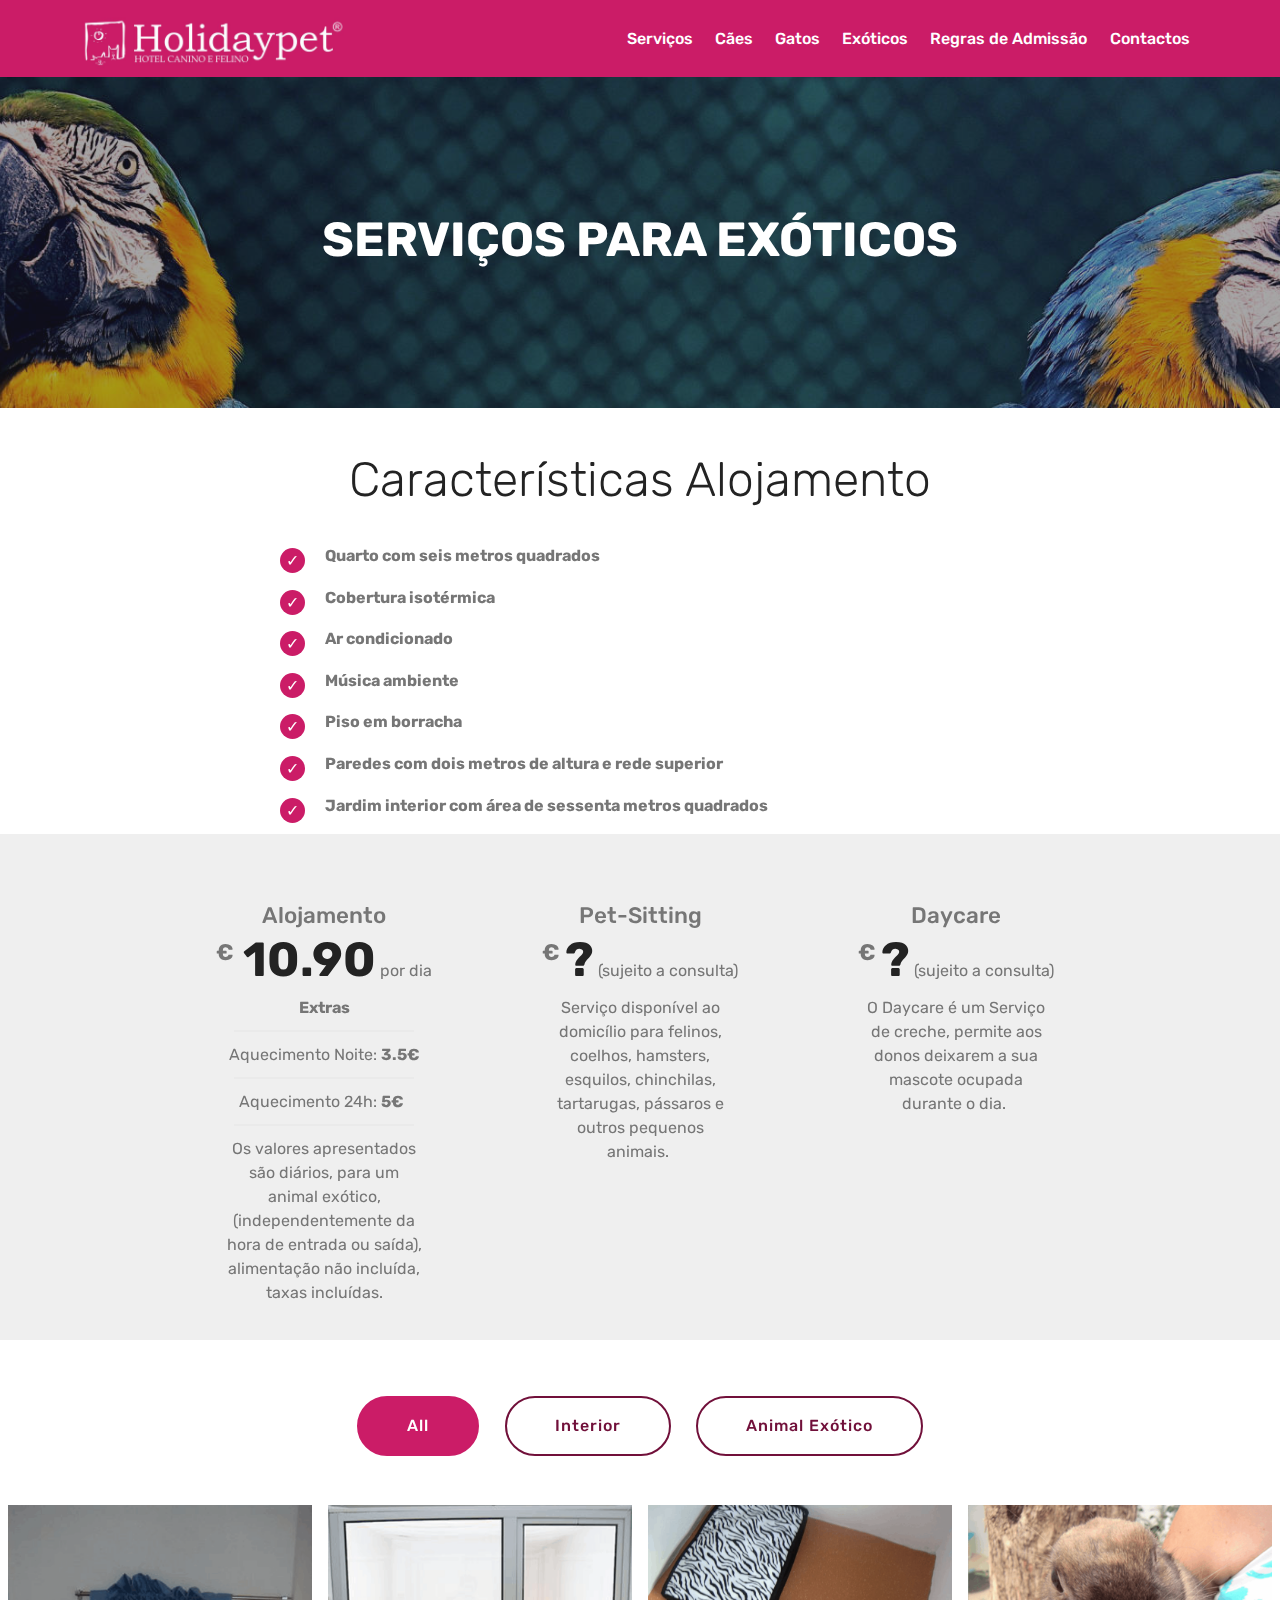
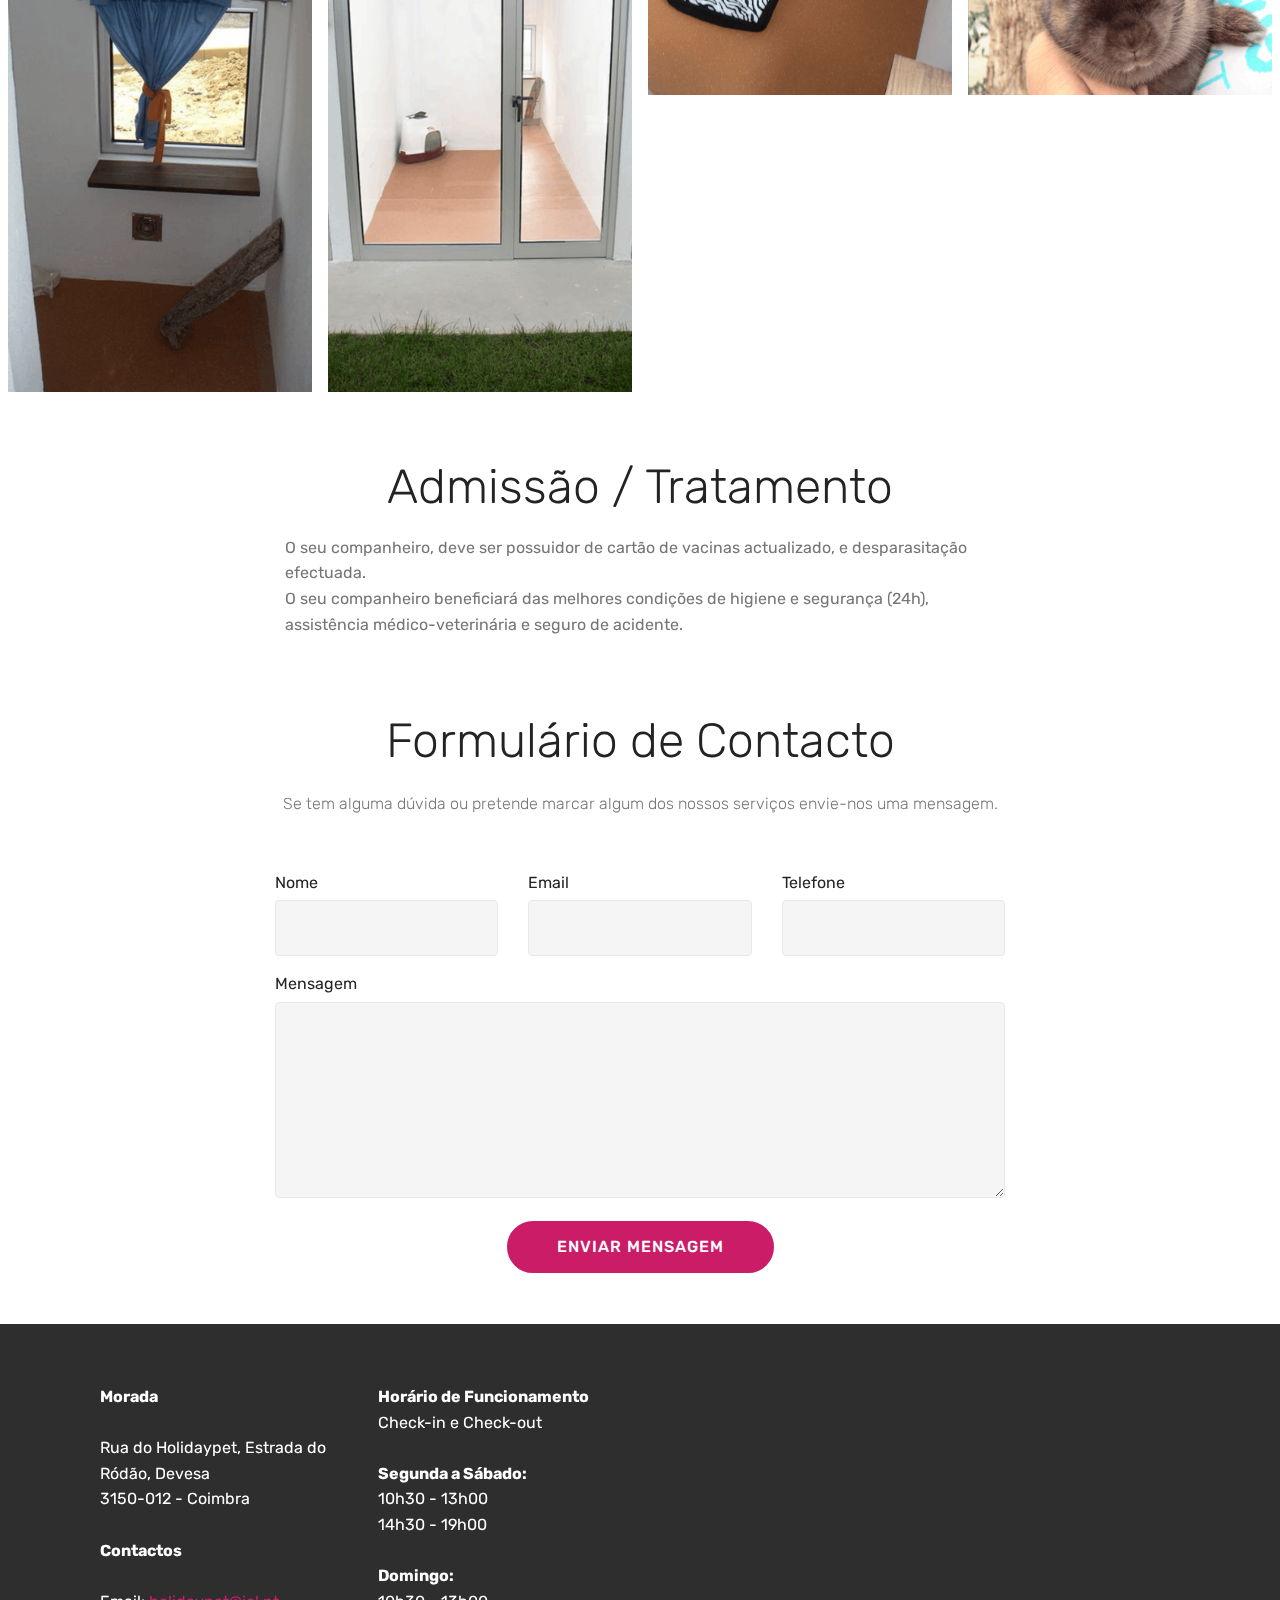
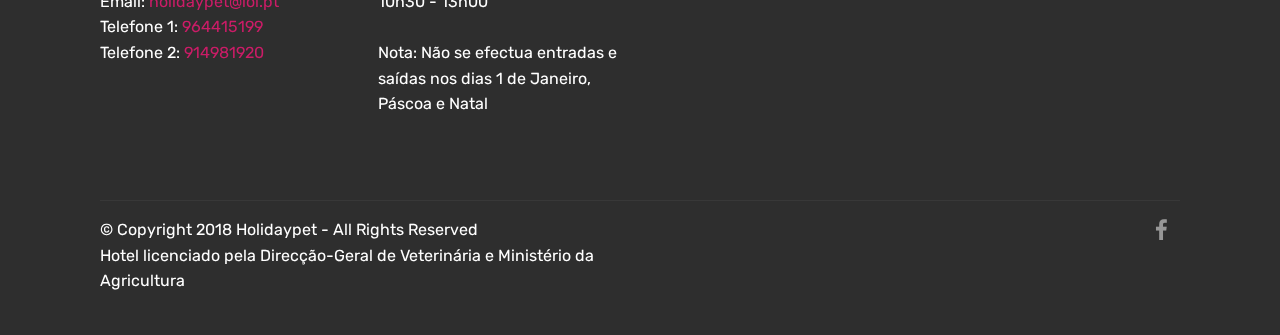
<file: exoticos.html>
<!DOCTYPE html>
<html  >
<head>
  <!-- Site made with Mobirise Website Builder v4.9.7, https://mobirise.com -->
  <meta charset="UTF-8">
  <meta http-equiv="X-UA-Compatible" content="IE=edge">
  <meta name="generator" content="Mobirise v4.9.7, mobirise.com">
  <meta name="viewport" content="width=device-width, initial-scale=1, minimum-scale=1">
  <link rel="shortcut icon" href="assets/images/logo-570x126.png" type="image/x-icon">
  <meta name="description" content="">
  
  <title>Exóticos</title>
  <link rel="stylesheet" href="assets/web/assets/mobirise-icons/mobirise-icons.css">
  <link rel="stylesheet" href="assets/tether/tether.min.css">
  <link rel="stylesheet" href="assets/soundcloud-plugin/style.css">
  <link rel="stylesheet" href="assets/bootstrap/css/bootstrap.min.css">
  <link rel="stylesheet" href="assets/bootstrap/css/bootstrap-grid.min.css">
  <link rel="stylesheet" href="assets/bootstrap/css/bootstrap-reboot.min.css">
  <link rel="stylesheet" href="assets/dropdown/css/style.css">
  <link rel="stylesheet" href="assets/socicon/css/styles.css">
  <link rel="stylesheet" href="assets/theme/css/style.css">
  <link rel="stylesheet" href="assets/gallery/style.css">
  <link rel="stylesheet" href="assets/mobirise/css/mbr-additional.css" type="text/css">
  
  
  
</head>
<body>
  <section class="mbr-section content5 cid-r0P6d5PfrK mbr-parallax-background" id="content5-27">

    

    <div class="mbr-overlay" style="opacity: 0.4; background-color: rgb(35, 35, 35);">
    </div>

    <div class="container">
        <div class="media-container-row">
            <div class="title col-12 col-md-8">
                <h2 class="align-center mbr-bold mbr-white pb-3 mbr-fonts-style display-2"><br><br>SERVIÇOS PARA EXÓTICOS</h2>
                
                
                
            </div>
        </div>
    </div>
</section>

<section class="engine"><a href="https://mobirise.info/l">free website templates</a></section><section class="mbr-section content4 cid-r0P6d6CBoY" id="content4-28">

    

    <div class="container">
        <div class="media-container-row">
            <div class="title col-12 col-md-8">
                <h2 class="align-center pb-3 mbr-fonts-style display-2"><br>Características Alojamento</h2>
                
                
            </div>
        </div>
    </div>
</section>

<section class="mbr-section article content12 cid-r0P6d7dVf0" id="content12-29">
     

    <div class="container">
        <div class="media-container-row">
            <div class="mbr-text counter-container col-12 col-md-8 mbr-fonts-style display-7">
                <ul>
                    <li><strong>Quarto com seis metros quadrados</strong></li><li><strong>Cobertura isotérmica</strong></li><li><strong>Ar condicionado</strong></li><li><strong>Música ambiente</strong></li><li><strong>Piso em borracha</strong></li><li><strong>Paredes com dois metros de altura e rede superior</strong></li><li><strong>Jardim interior com área de sessenta metros quadrados</strong></li>
                </ul>
            </div>
        </div>
    </div>
</section>

<section class="menu cid-r0P6d7EJv8" once="menu" id="menu1-2a">

    

    <nav class="navbar navbar-expand beta-menu navbar-dropdown align-items-center navbar-fixed-top navbar-toggleable-sm">
        <button class="navbar-toggler navbar-toggler-right" type="button" data-toggle="collapse" data-target="#navbarSupportedContent" aria-controls="navbarSupportedContent" aria-expanded="false" aria-label="Toggle navigation">
            <div class="hamburger">
                <span></span>
                <span></span>
                <span></span>
                <span></span>
            </div>
        </button>
        <div class="menu-logo">
            <div class="navbar-brand">
                <span class="navbar-logo">
                    <a href="index.html">
                         <img src="assets/images/logo-570x126.png" alt="Mobirise" title="" style="height: 3.8rem;">
                    </a>
                </span>
                
            </div>
        </div>
        <div class="collapse navbar-collapse" id="navbarSupportedContent">
            <ul class="navbar-nav nav-dropdown nav-right" data-app-modern-menu="true"><li class="nav-item">
                    <a class="nav-link link text-white display-4" href="https://mobirise.com">
                        </a>
                </li><li class="nav-item"><a class="nav-link link text-white display-4" href="https://mobirise.com">
                        </a></li><li class="nav-item"><a class="nav-link link text-white display-4" href="index.html#accordion1-16"><span class="mbri-home mbr-iconfont mbr-iconfont-btn" style="font-size: 1px; color: rgb(203, 28, 103);"></span>
                        
                        Serviços</a></li><li class="nav-item"><a class="nav-link link text-white display-4" href="caes.html"><span class="mbri-home mbr-iconfont mbr-iconfont-btn" style="font-size: 1px; color: rgb(203, 28, 103);"></span>
                        
                        Cães</a></li><li class="nav-item"><a class="nav-link link text-white display-4" href="gatos.html"><span class="mbri-home mbr-iconfont mbr-iconfont-btn" style="font-size: 1px; color: rgb(203, 28, 103);"></span>
                        
                        Gatos</a></li><li class="nav-item"><a class="nav-link link text-white display-4" href="exoticos.html"><span class="mbri-home mbr-iconfont mbr-iconfont-btn" style="font-size: 1px; color: rgb(203, 28, 103);"></span>
                        
                        Exóticos</a></li><li class="nav-item"><a class="nav-link link text-white display-4" href="regras_admissao.html"><span class="mbri-home mbr-iconfont mbr-iconfont-btn" style="font-size: 1px; color: rgb(203, 28, 103);"></span>
                        
                        Regras de Admissão</a></li><li class="nav-item"><a class="nav-link link text-white display-4" href="index.html#form1-k"><span class="mbri-home mbr-iconfont mbr-iconfont-btn" style="font-size: 1px; color: rgb(203, 28, 103);"></span>
                        
                        Contactos</a></li></ul>
            
        </div>
    </nav>
</section>

<section class="cid-r0P6d8joWh" id="pricing-tables2-2b">

    

    

    <div class="container">
        <div class="media-container-row">

            <div class="plan col-12 mx-2 my-2 justify-content-center col-lg-4">
                <div class="plan-header text-center pt-5">
                    <h3 class="plan-title mbr-fonts-style display-5">
                        Alojamento</h3>
                    <div class="plan-price">
                        <span class="price-value mbr-fonts-style display-5">€&nbsp;</span>
                        <span class="price-figure mbr-fonts-style display-2">
                            10.90</span>
                        <small class="price-term mbr-fonts-style display-7">
                            por dia</small>
                    </div>
                </div>
                <div class="plan-body">
                    <div class="plan-list align-center">
                        <ul class="list-group list-group-flush mbr-fonts-style display-7">
                            <li class="list-group-item"><strong>Extras</strong><br></li><li class="list-group-item">Aquecimento Noite: <strong>3.5€</strong></li><li class="list-group-item">Aquecimento 24h: <strong>5€ &nbsp;</strong></li><li class="list-group-item">Os valores apresentados são diários, para um animal exótico, (independentemente da hora de entrada ou saída), alimentação não incluída, taxas incluídas.
                            </li>
                        </ul>
                    </div>
                    
                </div>
            </div>

            <div class="plan col-12 mx-2 my-2 justify-content-center col-lg-4">
                <div class="plan-header text-center pt-5">
                    <h3 class="plan-title mbr-fonts-style display-5">
                        Pet-Sitting</h3>
                    <div class="plan-price">
                        <span class="price-value mbr-fonts-style display-5">
                            €                        </span>
                        <span class="price-figure mbr-fonts-style display-2">
                            ?</span>
                        <small class="price-term mbr-fonts-style display-7">(sujeito a consulta)</small>
                    </div>
                </div>
                <div class="plan-body">
                    <div class="plan-list align-center">
                        <ul class="list-group list-group-flush mbr-fonts-style display-7">
                            <li class="list-group-item">Serviço disponível ao domicílio para felinos, coelhos, hamsters, esquilos, chinchilas, tartarugas, pássaros e outros pequenos animais.&nbsp;</li>
                        </ul>
                    </div>
                    
                </div>
            </div>

            <div class="plan col-12 mx-2 my-2 justify-content-center col-lg-4">
                <div class="plan-header text-center pt-5">
                    <h3 class="plan-title mbr-fonts-style display-5">
                        Daycare</h3>
                    <div class="plan-price">
                        <span class="price-value mbr-fonts-style display-5">
                            €                        </span>
                        <span class="price-figure mbr-fonts-style display-2">
                            ?</span>
                        <small class="price-term mbr-fonts-style display-7">(sujeito a consulta)</small>
                    </div>
                </div>
                <div class="plan-body">
                    <div class="plan-list align-center">
                        <ul class="list-group list-group-flush mbr-fonts-style display-7">
                            <li class="list-group-item">O Daycare é um Serviço de creche, permite aos donos deixarem a sua mascote ocupada durante o dia.&nbsp;</li>
                        </ul>
                    </div>
                    
                </div>
            </div>

            

        </div>
    </div>
</section>

<section class="mbr-gallery mbr-slider-carousel cid-r0Pi1Ytx2r" id="gallery2-2h">

    

    <div>
        <div><!-- Filter --><div class="mbr-gallery-filter container gallery-filter-active"><ul buttons="0"><li class="mbr-gallery-filter-all"><a class="btn btn-md btn-secondary-outline active display-7" href="">All</a></li></ul></div><!-- Gallery --><div class="mbr-gallery-row"><div class="mbr-gallery-layout-default"><div><div><div class="mbr-gallery-item mbr-gallery-item--p1" data-video-url="false" data-tags="Interior"><div href="#lb-gallery2-2h" data-slide-to="0" data-toggle="modal"><img src="assets/images/gato3-750x1200-750x1200.png" alt="" title=""><span class="icon-focus"></span></div></div><div class="mbr-gallery-item mbr-gallery-item--p1" data-video-url="false" data-tags="Interior"><div href="#lb-gallery2-2h" data-slide-to="1" data-toggle="modal"><img src="assets/images/gato5-750x1200-750x1200.png" alt="" title=""><span class="icon-focus"></span></div></div><div class="mbr-gallery-item mbr-gallery-item--p1" data-video-url="false" data-tags="Interior"><div href="#lb-gallery2-2h" data-slide-to="2" data-toggle="modal"><img src="assets/images/gato4-1200x750-800x500.png" alt="" title=""><span class="icon-focus"></span></div></div><div class="mbr-gallery-item mbr-gallery-item--p1" data-video-url="false" data-tags="Animal Exótico"><div href="#lb-gallery2-2h" data-slide-to="3" data-toggle="modal"><img src="assets/images/exo1-1200x750-800x500.png" alt="" title=""><span class="icon-focus"></span></div></div></div></div><div class="clearfix"></div></div></div><!-- Lightbox --><div data-app-prevent-settings="" class="mbr-slider modal fade carousel slide" tabindex="-1" data-keyboard="true" data-interval="false" id="lb-gallery2-2h"><div class="modal-dialog"><div class="modal-content"><div class="modal-body"><div class="carousel-inner"><div class="carousel-item"><img src="assets/images/gato3-750x1200.png" alt="" title=""></div><div class="carousel-item"><img src="assets/images/gato5-750x1200.png" alt="" title=""></div><div class="carousel-item"><img src="assets/images/gato4-1200x750.png" alt="" title=""></div><div class="carousel-item active"><img src="assets/images/exo1-1200x750.png" alt="" title=""></div></div><a class="carousel-control carousel-control-prev" role="button" data-slide="prev" href="#lb-gallery2-2h"><span class="mbri-left mbr-iconfont" aria-hidden="true"></span><span class="sr-only">Previous</span></a><a class="carousel-control carousel-control-next" role="button" data-slide="next" href="#lb-gallery2-2h"><span class="mbri-right mbr-iconfont" aria-hidden="true"></span><span class="sr-only">Next</span></a><a class="close" href="#" role="button" data-dismiss="modal"><span class="sr-only">Close</span></a></div></div></div></div></div>
    </div>

</section>

<section class="mbr-section content4 cid-r0P6daHeF4" id="content4-2d">

    

    <div class="container">
        <div class="media-container-row">
            <div class="title col-12 col-md-8">
                <h2 class="align-center pb-3 mbr-fonts-style display-2"><br>Admissão / Tratamento</h2>
                
                
            </div>
        </div>
    </div>
</section>

<section class="mbr-section article content1 cid-r0P6dbeeD4" id="content1-2e">
    
     

    <div class="container">
        <div class="media-container-row">
            <div class="mbr-text col-12 col-md-8 mbr-fonts-style display-7">O seu companheiro, deve ser possuidor de cartão de vacinas actualizado, e desparasitação efectuada.<div>O seu companheiro beneficiará das melhores condições de higiene e segurança (24h), assistência médico-veterinária e seguro de acidente.</div></div>
        </div>
    </div>
</section>

<section class="mbr-section form1 cid-r0P6dbJeUP" id="form1-2f">

    

    
    <div class="container">
        <div class="row justify-content-center">
            <div class="title col-12 col-lg-8">
                <h2 class="mbr-section-title align-center pb-3 mbr-fonts-style display-2">
                    Formulário de Contacto</h2>
                <h3 class="mbr-section-subtitle align-center mbr-light pb-3 mbr-fonts-style display-7">
                    Se tem alguma dúvida ou pretende marcar algum dos nossos serviços envie-nos uma mensagem.</h3>
            </div>
        </div>
    </div>
    <div class="container">
        <div class="row justify-content-center">
            <div class="media-container-column col-lg-8" data-form-type="formoid">
                    <div data-form-alert="" hidden="">Obrigado por entrar em contacto connosco!</div>
            
                    <form class="mbr-form" action="https://mobirise.com/" method="post" data-form-title="Mobirise Form"><input type="hidden" name="email" data-form-email="true" value="jWmjxlnR8Fw90Xmsz4Q3Pv8v0AapBOVj6Yq1mdOIZL3KNVCZccdrY4w8wDzNp7YxuRUpbJrUrnaQrUyaBOZ1vABPplgJUN/lypIVf8x3a8gqz4tZfud6WbtH3uuKtoLM">
                        <div class="row row-sm-offset">
                            <div class="col-md-4 multi-horizontal" data-for="name">
                                <div class="form-group">
                                    <label class="form-control-label mbr-fonts-style display-7" for="name-form1-2f">Nome</label>
                                    <input type="text" class="form-control" name="name" data-form-field="Name" required="" id="name-form1-2f">
                                </div>
                            </div>
                            <div class="col-md-4 multi-horizontal" data-for="email">
                                <div class="form-group">
                                    <label class="form-control-label mbr-fonts-style display-7" for="email-form1-2f">Email</label>
                                    <input type="email" class="form-control" name="email" data-form-field="Email" required="" id="email-form1-2f">
                                </div>
                            </div>
                            <div class="col-md-4 multi-horizontal" data-for="phone">
                                <div class="form-group">
                                    <label class="form-control-label mbr-fonts-style display-7" for="phone-form1-2f">Telefone</label>
                                    <input type="tel" class="form-control" name="phone" data-form-field="Phone" id="phone-form1-2f">
                                </div>
                            </div>
                        </div>
                        <div class="form-group" data-for="message">
                            <label class="form-control-label mbr-fonts-style display-7" for="message-form1-2f">Mensagem</label>
                            <textarea type="text" class="form-control" name="message" rows="7" data-form-field="Message" id="message-form1-2f"></textarea>
                        </div>
            
                        <span class="input-group-btn"><button href="" type="submit" class="btn btn-form btn-secondary display-4">ENVIAR MENSAGEM</button></span>
                    </form>
            </div>
        </div>
    </div>
</section>

<section class="cid-r0P6dctsUf" id="footer2-2g">

    

    

    <div class="container">
        <div class="media-container-row content mbr-white">
            <div class="col-12 col-md-3 mbr-fonts-style display-7">
                <p class="mbr-text">
                    <strong>Morada</strong>
                    <br>
                    <br>Rua do Holidaypet, Estrada do Ródão, Devesa<br>3150-012 - Coimbra<br>
                    <br><strong>Contactos</strong>
                    <br>
                    <br>Email: <a href="mailto:holidaypet@iol.pt" class="text-secondary">holidaypet@iol.pt&nbsp;</a><br>Telefone 1: <a href="tel:964415199" class="text-secondary">964415199</a><br>Telefone 2: <a href="tel:914981920" class="text-secondary">914981920</a><br></p>
            </div>
            <div class="col-12 col-md-3 mbr-fonts-style display-7">
                <p class="mbr-text">
                    <strong>Horário de Funcionamento</strong>
<br>Check-in e Check-out<br><br><strong>Segunda a Sábado:<br></strong>10h30 - 13h00<br>14h30 - 19h00<br><br><strong>Domingo:</strong><br>10h30 - 13h00<br><br>Nota: Não se efectua entradas e saídas nos dias 1 de Janeiro, Páscoa e Natal<br></p>
            </div>
            <div class="col-12 col-md-6">
                <div class="google-map"><iframe frameborder="0" style="border:0" src="https://www.google.com/maps/embed/v1/place?key=AIzaSyCy9r70T3NYf3PhvVflTo0_zdif2_IoIYs&amp;q=place_id:ChIJTQsswzNYIg0RwTUTIafDZIU" allowfullscreen=""></iframe></div>
            </div>
        </div>
        <div class="footer-lower">
            <div class="media-container-row">
                <div class="col-sm-12">
                    <hr>
                </div>
            </div>
            <div class="media-container-row mbr-white">
                <div class="col-sm-6 copyright">
                    <p class="mbr-text mbr-fonts-style display-7">
                        © Copyright 2018 Holidaypet - All Rights Reserved<br>Hotel licenciado pela Direcção-Geral de Veterinária e Ministério da Agricultura<br><br>
                    </p>
                </div>
                <div class="col-md-6">
                    <div class="social-list align-right">
                        <div class="soc-item">
                            <a href="https://twitter.com/mobirise" target="_blank">
                                <span class="mbr-iconfont mbr-iconfont-social socicon-facebook socicon"></span>
                            </a>
                        </div>
                        
                        
                        
                        
                        
                    </div>
                </div>
            </div>
        </div>
    </div>
</section>


  <script src="assets/web/assets/jquery/jquery.min.js"></script>
  <script src="assets/popper/popper.min.js"></script>
  <script src="assets/tether/tether.min.js"></script>
  <script src="assets/bootstrap/js/bootstrap.min.js"></script>
  <script src="assets/touchswipe/jquery.touch-swipe.min.js"></script>
  <script src="assets/parallax/jarallax.min.js"></script>
  <script src="assets/dropdown/js/script.min.js"></script>
  <script src="assets/masonry/masonry.pkgd.min.js"></script>
  <script src="assets/imagesloaded/imagesloaded.pkgd.min.js"></script>
  <script src="assets/bootstrapcarouselswipe/bootstrap-carousel-swipe.js"></script>
  <script src="assets/smoothscroll/smooth-scroll.js"></script>
  <script src="assets/vimeoplayer/jquery.mb.vimeo_player.js"></script>
  <script src="assets/theme/js/script.js"></script>
  <script src="assets/slidervideo/script.js"></script>
  <script src="assets/gallery/player.min.js"></script>
  <script src="assets/gallery/script.js"></script>
  <script src="assets/formoid/formoid.min.js"></script>
  
  
</body>
</html>
</file>
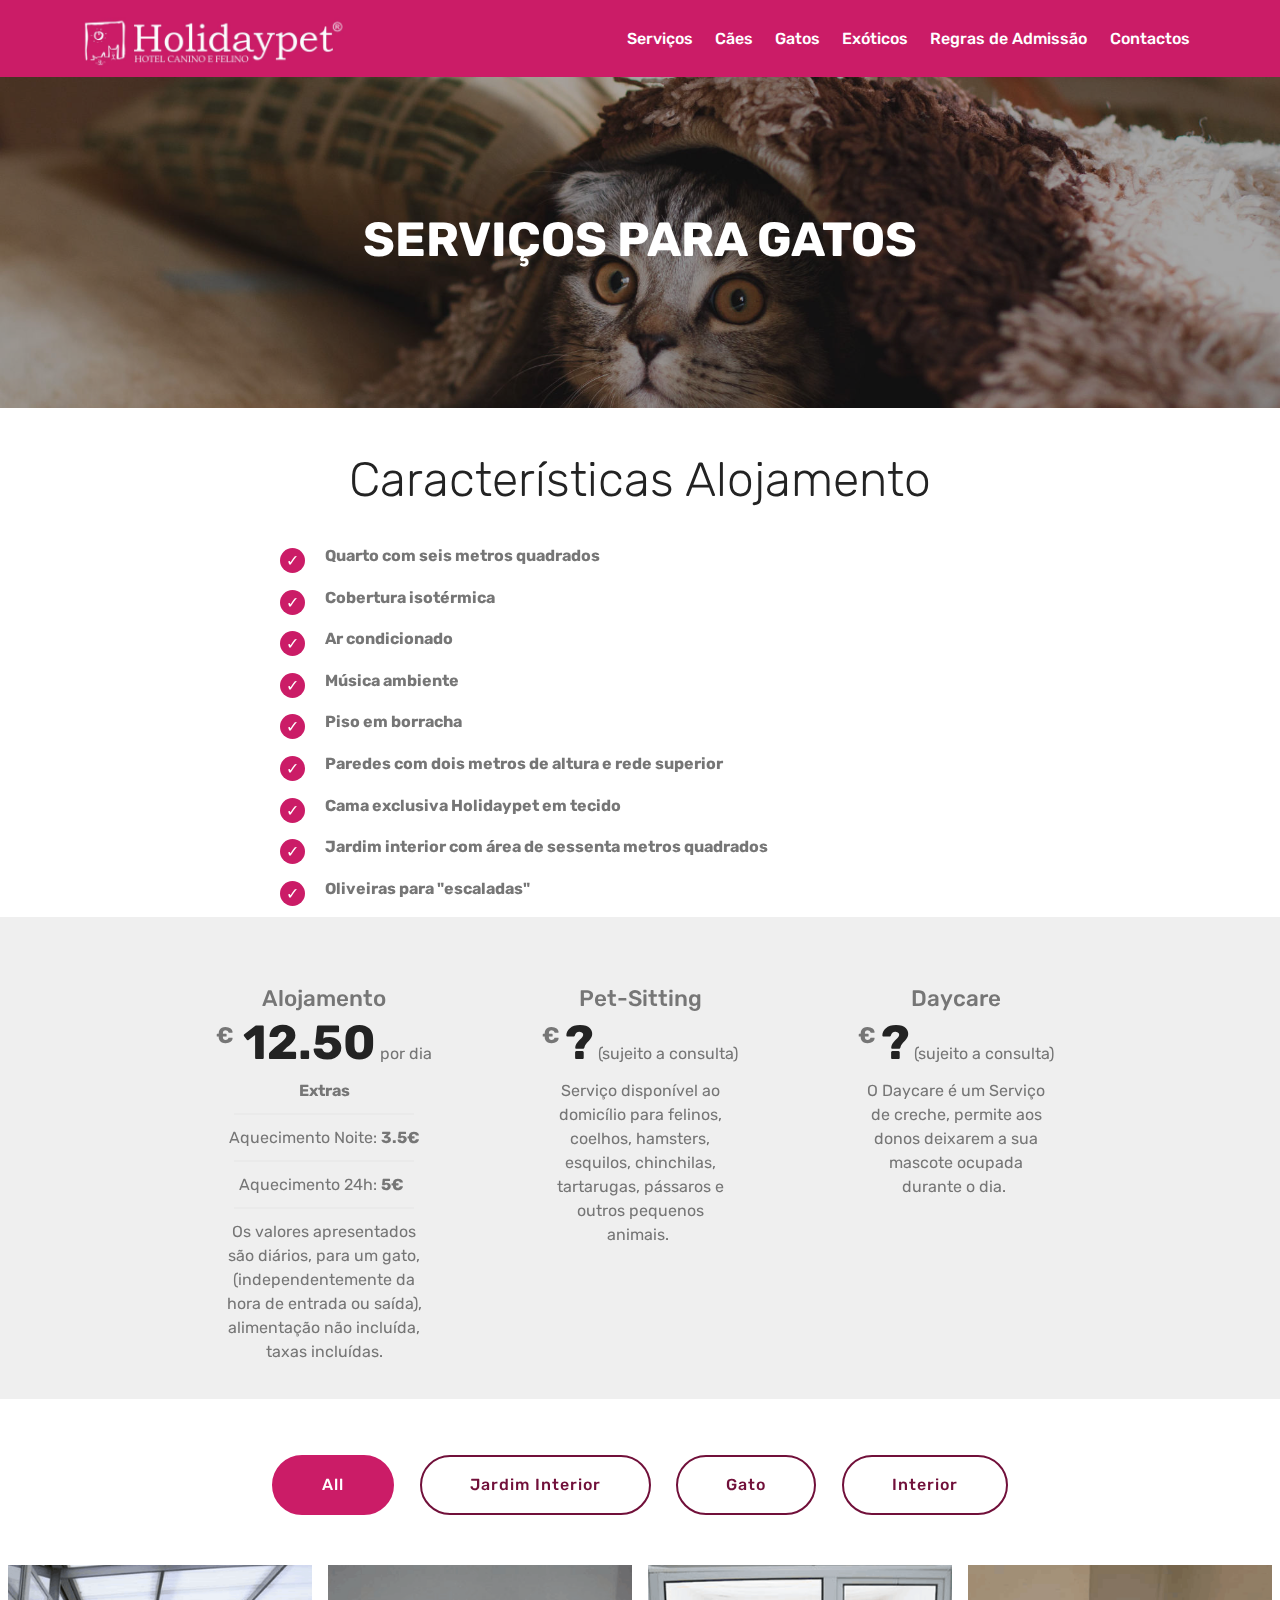
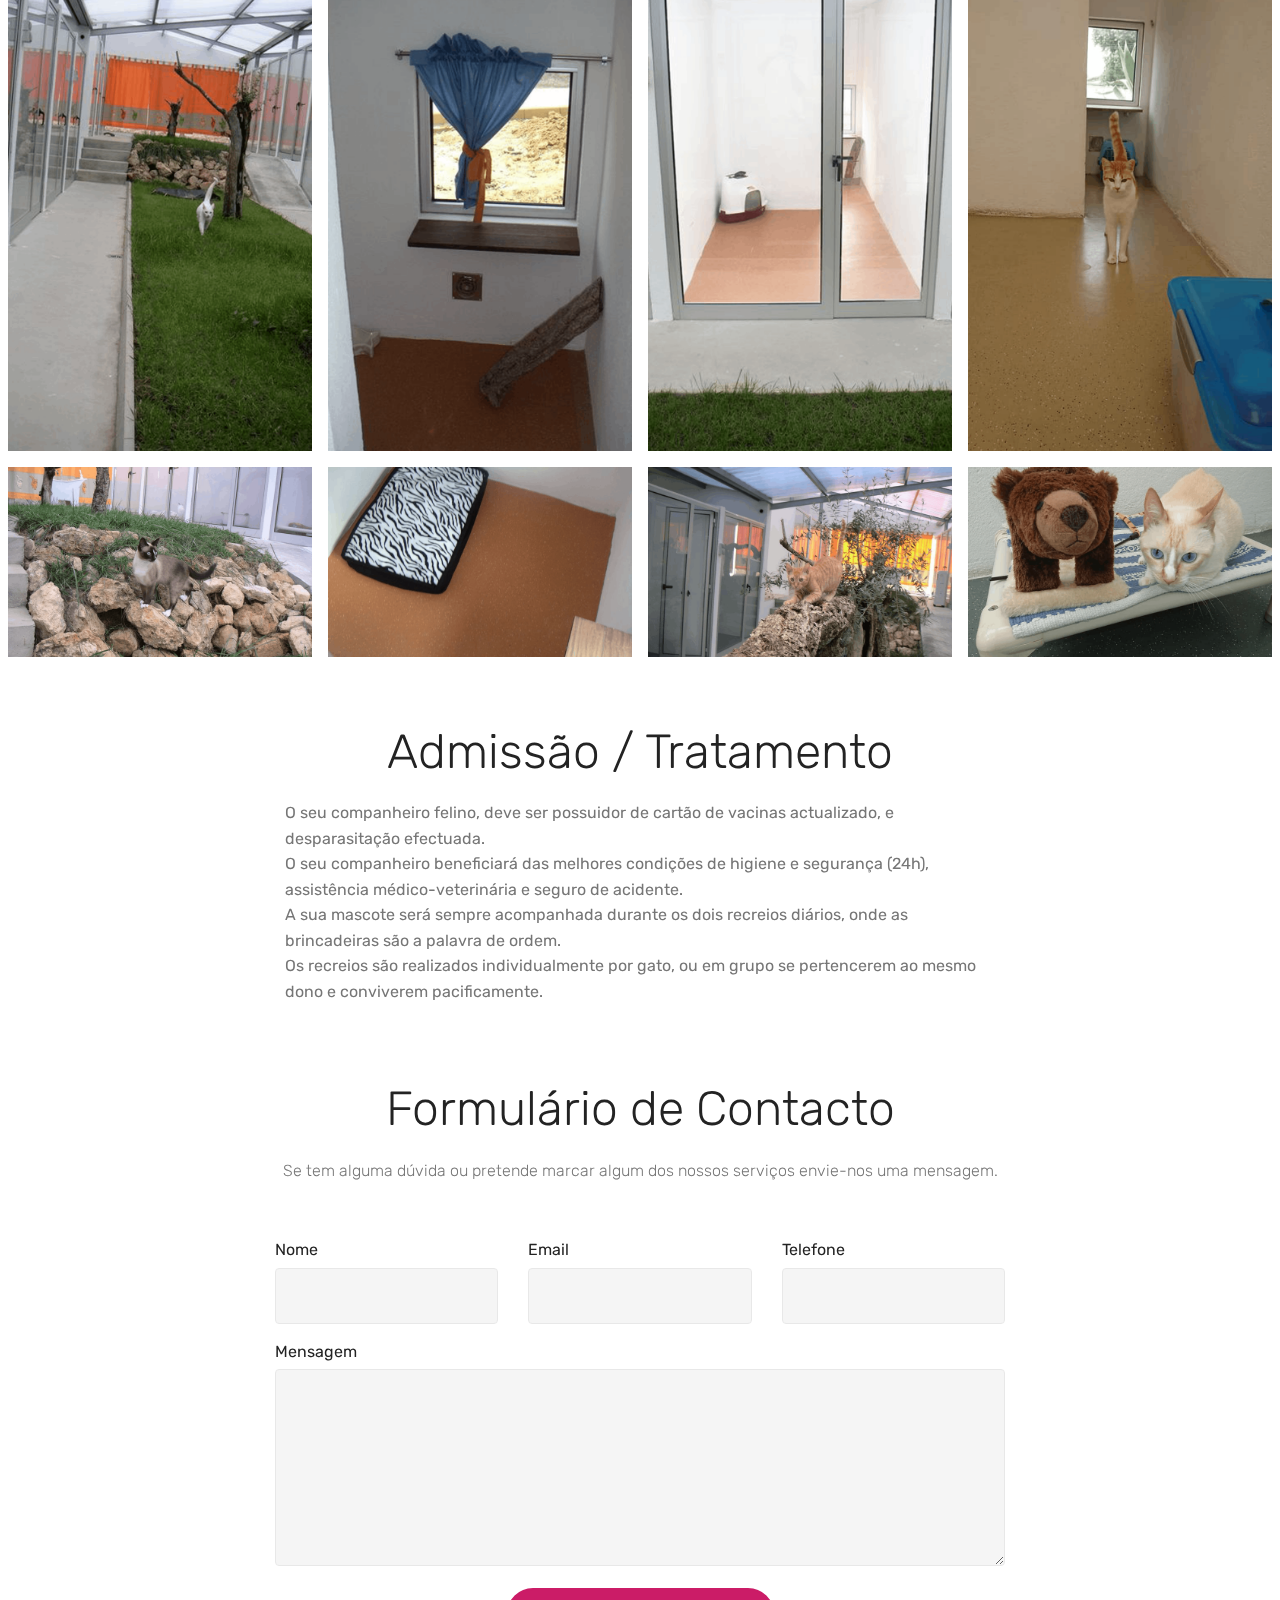
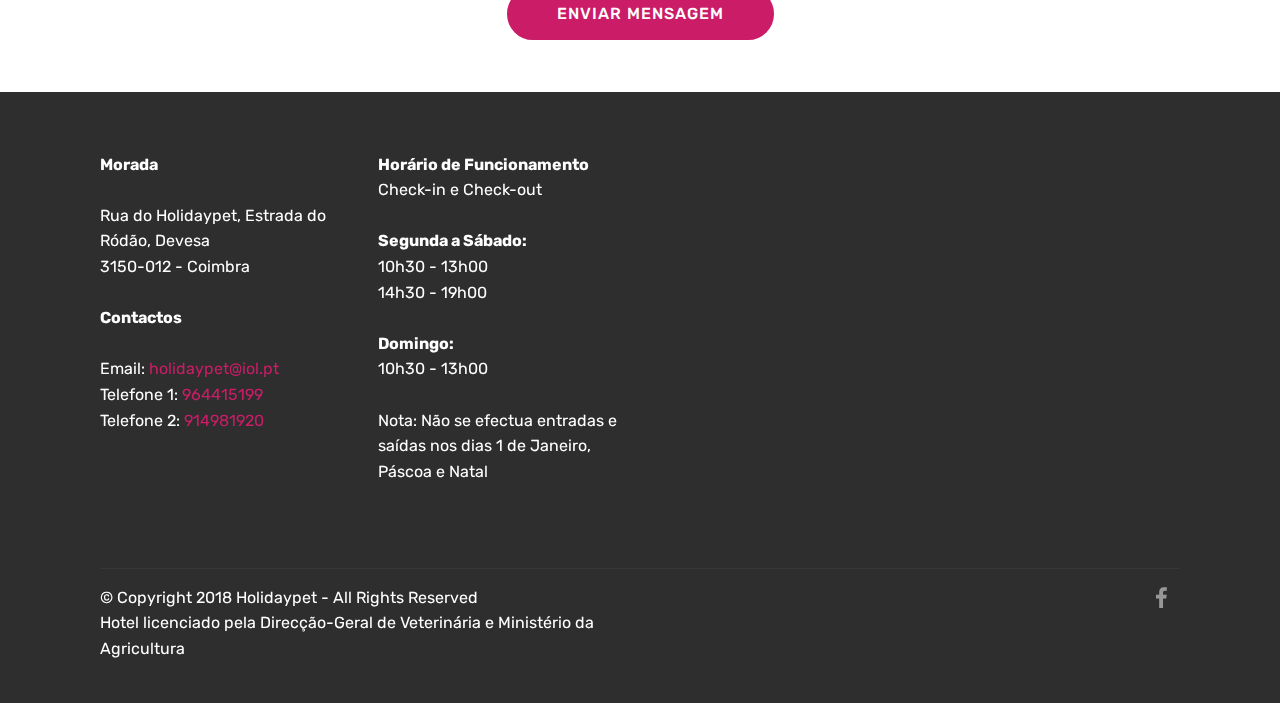
<file: gatos.html>
<!DOCTYPE html>
<html  >
<head>
  <!-- Site made with Mobirise Website Builder v4.9.7, https://mobirise.com -->
  <meta charset="UTF-8">
  <meta http-equiv="X-UA-Compatible" content="IE=edge">
  <meta name="generator" content="Mobirise v4.9.7, mobirise.com">
  <meta name="viewport" content="width=device-width, initial-scale=1, minimum-scale=1">
  <link rel="shortcut icon" href="assets/images/logo-570x126.png" type="image/x-icon">
  <meta name="description" content="">
  
  <title>Gatos</title>
  <link rel="stylesheet" href="assets/web/assets/mobirise-icons/mobirise-icons.css">
  <link rel="stylesheet" href="assets/tether/tether.min.css">
  <link rel="stylesheet" href="assets/soundcloud-plugin/style.css">
  <link rel="stylesheet" href="assets/bootstrap/css/bootstrap.min.css">
  <link rel="stylesheet" href="assets/bootstrap/css/bootstrap-grid.min.css">
  <link rel="stylesheet" href="assets/bootstrap/css/bootstrap-reboot.min.css">
  <link rel="stylesheet" href="assets/dropdown/css/style.css">
  <link rel="stylesheet" href="assets/socicon/css/styles.css">
  <link rel="stylesheet" href="assets/theme/css/style.css">
  <link rel="stylesheet" href="assets/gallery/style.css">
  <link rel="stylesheet" href="assets/mobirise/css/mbr-additional.css" type="text/css">
  
  
  
</head>
<body>
  <section class="mbr-section content5 cid-r0OPjMmpIf mbr-parallax-background" id="content5-1v">

    

    <div class="mbr-overlay" style="opacity: 0.4; background-color: rgb(35, 35, 35);">
    </div>

    <div class="container">
        <div class="media-container-row">
            <div class="title col-12 col-md-8">
                <h2 class="align-center mbr-bold mbr-white pb-3 mbr-fonts-style display-2"><br><br>SERVIÇOS PARA GATOS</h2>
                
                
                
            </div>
        </div>
    </div>
</section>

<section class="engine"><a href="https://mobirise.info/u">bootstrap responsive templates</a></section><section class="mbr-section content4 cid-r0OPjN4qIv" id="content4-1w">

    

    <div class="container">
        <div class="media-container-row">
            <div class="title col-12 col-md-8">
                <h2 class="align-center pb-3 mbr-fonts-style display-2"><br>Características Alojamento</h2>
                
                
            </div>
        </div>
    </div>
</section>

<section class="mbr-section article content12 cid-r0OPjNFoop" id="content12-1x">
     

    <div class="container">
        <div class="media-container-row">
            <div class="mbr-text counter-container col-12 col-md-8 mbr-fonts-style display-7">
                <ul>
                    <li><strong>Quarto com seis metros quadrados</strong></li><li><strong>Cobertura isotérmica</strong></li><li><strong>Ar condicionado</strong></li><li><strong>Música ambiente</strong></li><li><strong>Piso em borracha</strong></li><li><strong>Paredes com dois metros de altura e rede superior</strong></li><li><strong>Cama exclusiva Holidaypet em tecido</strong></li><li><strong>Jardim interior com área de sessenta metros quadrados</strong></li><li><strong>Oliveiras para "escaladas"</strong></li>
                </ul>
            </div>
        </div>
    </div>
</section>

<section class="menu cid-r0OPjOd7jD" once="menu" id="menu1-1y">

    

    <nav class="navbar navbar-expand beta-menu navbar-dropdown align-items-center navbar-fixed-top navbar-toggleable-sm">
        <button class="navbar-toggler navbar-toggler-right" type="button" data-toggle="collapse" data-target="#navbarSupportedContent" aria-controls="navbarSupportedContent" aria-expanded="false" aria-label="Toggle navigation">
            <div class="hamburger">
                <span></span>
                <span></span>
                <span></span>
                <span></span>
            </div>
        </button>
        <div class="menu-logo">
            <div class="navbar-brand">
                <span class="navbar-logo">
                    <a href="index.html">
                         <img src="assets/images/logo-570x126.png" alt="Mobirise" title="" style="height: 3.8rem;">
                    </a>
                </span>
                
            </div>
        </div>
        <div class="collapse navbar-collapse" id="navbarSupportedContent">
            <ul class="navbar-nav nav-dropdown nav-right" data-app-modern-menu="true"><li class="nav-item">
                    <a class="nav-link link text-white display-4" href="https://mobirise.com">
                        </a>
                </li><li class="nav-item"><a class="nav-link link text-white display-4" href="https://mobirise.com">
                        </a></li><li class="nav-item"><a class="nav-link link text-white display-4" href="index.html#accordion1-16"><span class="mbri-home mbr-iconfont mbr-iconfont-btn" style="font-size: 1px; color: rgb(203, 28, 103);"></span>
                        
                        Serviços</a></li><li class="nav-item"><a class="nav-link link text-white display-4" href="caes.html"><span class="mbri-home mbr-iconfont mbr-iconfont-btn" style="font-size: 1px; color: rgb(203, 28, 103);"></span>
                        
                        Cães</a></li><li class="nav-item"><a class="nav-link link text-white display-4" href="gatos.html"><span class="mbri-home mbr-iconfont mbr-iconfont-btn" style="font-size: 1px; color: rgb(203, 28, 103);"></span>
                        
                        Gatos</a></li><li class="nav-item"><a class="nav-link link text-white display-4" href="exoticos.html"><span class="mbri-home mbr-iconfont mbr-iconfont-btn" style="font-size: 1px; color: rgb(203, 28, 103);"></span>
                        
                        Exóticos</a></li><li class="nav-item"><a class="nav-link link text-white display-4" href="regras_admissao.html"><span class="mbri-home mbr-iconfont mbr-iconfont-btn" style="font-size: 1px; color: rgb(203, 28, 103);"></span>
                        
                        Regras de Admissão</a></li><li class="nav-item"><a class="nav-link link text-white display-4" href="index.html#form1-k"><span class="mbri-home mbr-iconfont mbr-iconfont-btn" style="font-size: 1px; color: rgb(203, 28, 103);"></span>
                        
                        Contactos</a></li></ul>
            
        </div>
    </nav>
</section>

<section class="cid-r0OPjOOdTd" id="pricing-tables2-1z">

    

    

    <div class="container">
        <div class="media-container-row">

            <div class="plan col-12 mx-2 my-2 justify-content-center col-lg-4">
                <div class="plan-header text-center pt-5">
                    <h3 class="plan-title mbr-fonts-style display-5">
                        Alojamento</h3>
                    <div class="plan-price">
                        <span class="price-value mbr-fonts-style display-5">€&nbsp;</span>
                        <span class="price-figure mbr-fonts-style display-2">
                            12.50</span>
                        <small class="price-term mbr-fonts-style display-7">
                            por dia</small>
                    </div>
                </div>
                <div class="plan-body">
                    <div class="plan-list align-center">
                        <ul class="list-group list-group-flush mbr-fonts-style display-7">
                            <li class="list-group-item"><strong>Extras</strong><br></li><li class="list-group-item">Aquecimento Noite: <strong>3.5€</strong></li><li class="list-group-item">Aquecimento 24h: <strong>5€ &nbsp;</strong></li><li class="list-group-item">Os valores apresentados são diários, para um gato, (independentemente da hora de entrada ou saída), alimentação não incluída, taxas incluídas.
                            </li>
                        </ul>
                    </div>
                    
                </div>
            </div>

            <div class="plan col-12 mx-2 my-2 justify-content-center col-lg-4">
                <div class="plan-header text-center pt-5">
                    <h3 class="plan-title mbr-fonts-style display-5">
                        Pet-Sitting</h3>
                    <div class="plan-price">
                        <span class="price-value mbr-fonts-style display-5">
                            €                        </span>
                        <span class="price-figure mbr-fonts-style display-2">
                            ?</span>
                        <small class="price-term mbr-fonts-style display-7">(sujeito a consulta)</small>
                    </div>
                </div>
                <div class="plan-body">
                    <div class="plan-list align-center">
                        <ul class="list-group list-group-flush mbr-fonts-style display-7">
                            <li class="list-group-item">Serviço disponível ao domicílio para felinos, coelhos, hamsters, esquilos, chinchilas, tartarugas, pássaros e outros pequenos animais.&nbsp;</li>
                        </ul>
                    </div>
                    
                </div>
            </div>

            <div class="plan col-12 mx-2 my-2 justify-content-center col-lg-4">
                <div class="plan-header text-center pt-5">
                    <h3 class="plan-title mbr-fonts-style display-5">
                        Daycare</h3>
                    <div class="plan-price">
                        <span class="price-value mbr-fonts-style display-5">
                            €                        </span>
                        <span class="price-figure mbr-fonts-style display-2">
                            ?</span>
                        <small class="price-term mbr-fonts-style display-7">(sujeito a consulta)</small>
                    </div>
                </div>
                <div class="plan-body">
                    <div class="plan-list align-center">
                        <ul class="list-group list-group-flush mbr-fonts-style display-7">
                            <li class="list-group-item">O Daycare é um Serviço de creche, permite aos donos deixarem a sua mascote ocupada durante o dia.&nbsp;</li>
                        </ul>
                    </div>
                    
                </div>
            </div>

            

        </div>
    </div>
</section>

<section class="mbr-gallery mbr-slider-carousel cid-r0OWSTudyM" id="gallery2-26">

    

    <div>
        <div><!-- Filter --><div class="mbr-gallery-filter container gallery-filter-active"><ul buttons="0"><li class="mbr-gallery-filter-all"><a class="btn btn-md btn-secondary-outline active display-7" href="">All</a></li></ul></div><!-- Gallery --><div class="mbr-gallery-row"><div class="mbr-gallery-layout-default"><div><div><div class="mbr-gallery-item mbr-gallery-item--p1" data-video-url="false" data-tags="Jardim Interior, Gato"><div href="#lb-gallery2-26" data-slide-to="0" data-toggle="modal"><img src="assets/images/gato1-750x1200-750x1200.png" alt="" title=""><span class="icon-focus"></span></div></div><div class="mbr-gallery-item mbr-gallery-item--p1" data-video-url="false" data-tags="Interior"><div href="#lb-gallery2-26" data-slide-to="1" data-toggle="modal"><img src="assets/images/gato3-750x1200-750x1200.png" alt="" title=""><span class="icon-focus"></span></div></div><div class="mbr-gallery-item mbr-gallery-item--p1" data-video-url="false" data-tags="Interior"><div href="#lb-gallery2-26" data-slide-to="2" data-toggle="modal"><img src="assets/images/gato5-750x1200-750x1200.png" alt="" title=""><span class="icon-focus"></span></div></div><div class="mbr-gallery-item mbr-gallery-item--p1" data-video-url="false" data-tags="Interior, Gato"><div href="#lb-gallery2-26" data-slide-to="3" data-toggle="modal"><img src="assets/images/gato8-750x1200-750x1200.png" alt="" title=""><span class="icon-focus"></span></div></div><div class="mbr-gallery-item mbr-gallery-item--p1" data-video-url="false" data-tags="Jardim Interior, Gato"><div href="#lb-gallery2-26" data-slide-to="4" data-toggle="modal"><img src="assets/images/gato2-1200x750-800x500.png" alt="" title=""><span class="icon-focus"></span></div></div><div class="mbr-gallery-item mbr-gallery-item--p1" data-video-url="false" data-tags="Interior"><div href="#lb-gallery2-26" data-slide-to="5" data-toggle="modal"><img src="assets/images/gato4-1200x750-800x500.png" alt="" title=""><span class="icon-focus"></span></div></div><div class="mbr-gallery-item mbr-gallery-item--p1" data-video-url="false" data-tags="Jardim Interior, Gato"><div href="#lb-gallery2-26" data-slide-to="6" data-toggle="modal"><img src="assets/images/gato6-1200x750-800x500.png" alt="" title=""><span class="icon-focus"></span></div></div><div class="mbr-gallery-item mbr-gallery-item--p1" data-video-url="false" data-tags="Interior, Gato"><div href="#lb-gallery2-26" data-slide-to="7" data-toggle="modal"><img src="assets/images/gato7-1200x750-800x500.png" alt="" title=""><span class="icon-focus"></span></div></div></div></div><div class="clearfix"></div></div></div><!-- Lightbox --><div data-app-prevent-settings="" class="mbr-slider modal fade carousel slide" tabindex="-1" data-keyboard="true" data-interval="false" id="lb-gallery2-26"><div class="modal-dialog"><div class="modal-content"><div class="modal-body"><div class="carousel-inner"><div class="carousel-item"><img src="assets/images/gato1-750x1200.png" alt="" title=""></div><div class="carousel-item"><img src="assets/images/gato3-750x1200.png" alt="" title=""></div><div class="carousel-item"><img src="assets/images/gato5-750x1200.png" alt="" title=""></div><div class="carousel-item"><img src="assets/images/gato8-750x1200.png" alt="" title=""></div><div class="carousel-item"><img src="assets/images/gato2-1200x750.png" alt="" title=""></div><div class="carousel-item"><img src="assets/images/gato4-1200x750.png" alt="" title=""></div><div class="carousel-item"><img src="assets/images/gato6-1200x750.png" alt="" title=""></div><div class="carousel-item active"><img src="assets/images/gato7-1200x750.png" alt="" title=""></div></div><a class="carousel-control carousel-control-prev" role="button" data-slide="prev" href="#lb-gallery2-26"><span class="mbri-left mbr-iconfont" aria-hidden="true"></span><span class="sr-only">Previous</span></a><a class="carousel-control carousel-control-next" role="button" data-slide="next" href="#lb-gallery2-26"><span class="mbri-right mbr-iconfont" aria-hidden="true"></span><span class="sr-only">Next</span></a><a class="close" href="#" role="button" data-dismiss="modal"><span class="sr-only">Close</span></a></div></div></div></div></div>
    </div>

</section>

<section class="mbr-section content4 cid-r0OPjROTe5" id="content4-21">

    

    <div class="container">
        <div class="media-container-row">
            <div class="title col-12 col-md-8">
                <h2 class="align-center pb-3 mbr-fonts-style display-2"><br>Admissão / Tratamento</h2>
                
                
            </div>
        </div>
    </div>
</section>

<section class="mbr-section article content1 cid-r0OPjSuc3X" id="content1-22">
    
     

    <div class="container">
        <div class="media-container-row">
            <div class="mbr-text col-12 col-md-8 mbr-fonts-style display-7">O seu companheiro felino, deve ser possuidor de cartão de vacinas actualizado, e desparasitação efectuada.<div>O seu companheiro beneficiará das melhores condições de higiene e segurança (24h), assistência médico-veterinária e seguro de acidente.</div><div>A sua mascote será sempre acompanhada durante os dois recreios diários, onde as brincadeiras são a palavra de ordem.&nbsp;</div><div>Os recreios são realizados individualmente por gato, ou em grupo se pertencerem ao mesmo dono e conviverem pacificamente.</div></div>
        </div>
    </div>
</section>

<section class="mbr-section form1 cid-r0OPjT5IT0" id="form1-23">

    

    
    <div class="container">
        <div class="row justify-content-center">
            <div class="title col-12 col-lg-8">
                <h2 class="mbr-section-title align-center pb-3 mbr-fonts-style display-2">
                    Formulário de Contacto</h2>
                <h3 class="mbr-section-subtitle align-center mbr-light pb-3 mbr-fonts-style display-7">
                    Se tem alguma dúvida ou pretende marcar algum dos nossos serviços envie-nos uma mensagem.</h3>
            </div>
        </div>
    </div>
    <div class="container">
        <div class="row justify-content-center">
            <div class="media-container-column col-lg-8" data-form-type="formoid">
                    <div data-form-alert="" hidden="">Obrigado por entrar em contacto connosco!</div>
            
                    <form class="mbr-form" action="https://mobirise.com/" method="post" data-form-title="Mobirise Form"><input type="hidden" name="email" data-form-email="true" value="H98IlVWAvRG1B9Bla7uv/KbT/7qp1GDb47Vvy+9L/ywL7bEy6UwG/1VrjqGLRNliomsGavPxAYmp9GnFwLVvY+mPi25x4ke8tjiL14Av/KhoOh8k6Oxq5PAK/Xvt33kJ">
                        <div class="row row-sm-offset">
                            <div class="col-md-4 multi-horizontal" data-for="name">
                                <div class="form-group">
                                    <label class="form-control-label mbr-fonts-style display-7" for="name-form1-23">Nome</label>
                                    <input type="text" class="form-control" name="name" data-form-field="Name" required="" id="name-form1-23">
                                </div>
                            </div>
                            <div class="col-md-4 multi-horizontal" data-for="email">
                                <div class="form-group">
                                    <label class="form-control-label mbr-fonts-style display-7" for="email-form1-23">Email</label>
                                    <input type="email" class="form-control" name="email" data-form-field="Email" required="" id="email-form1-23">
                                </div>
                            </div>
                            <div class="col-md-4 multi-horizontal" data-for="phone">
                                <div class="form-group">
                                    <label class="form-control-label mbr-fonts-style display-7" for="phone-form1-23">Telefone</label>
                                    <input type="tel" class="form-control" name="phone" data-form-field="Phone" id="phone-form1-23">
                                </div>
                            </div>
                        </div>
                        <div class="form-group" data-for="message">
                            <label class="form-control-label mbr-fonts-style display-7" for="message-form1-23">Mensagem</label>
                            <textarea type="text" class="form-control" name="message" rows="7" data-form-field="Message" id="message-form1-23"></textarea>
                        </div>
            
                        <span class="input-group-btn"><button href="" type="submit" class="btn btn-form btn-secondary display-4">ENVIAR MENSAGEM</button></span>
                    </form>
            </div>
        </div>
    </div>
</section>

<section class="cid-r0OPjU6LM6" id="footer2-24">

    

    

    <div class="container">
        <div class="media-container-row content mbr-white">
            <div class="col-12 col-md-3 mbr-fonts-style display-7">
                <p class="mbr-text">
                    <strong>Morada</strong>
                    <br>
                    <br>Rua do Holidaypet, Estrada do Ródão, Devesa<br>3150-012 - Coimbra<br>
                    <br><strong>Contactos</strong>
                    <br>
                    <br>Email: <a href="mailto:holidaypet@iol.pt" class="text-secondary">holidaypet@iol.pt&nbsp;</a><br>Telefone 1: <a href="tel:964415199" class="text-secondary">964415199</a><br>Telefone 2: <a href="tel:914981920" class="text-secondary">914981920</a><br></p>
            </div>
            <div class="col-12 col-md-3 mbr-fonts-style display-7">
                <p class="mbr-text">
                    <strong>Horário de Funcionamento</strong>
<br>Check-in e Check-out<br><br><strong>Segunda a Sábado:<br></strong>10h30 - 13h00<br>14h30 - 19h00<br><br><strong>Domingo:</strong><br>10h30 - 13h00<br><br>Nota: Não se efectua entradas e saídas nos dias 1 de Janeiro, Páscoa e Natal<br></p>
            </div>
            <div class="col-12 col-md-6">
                <div class="google-map"><iframe frameborder="0" style="border:0" src="https://www.google.com/maps/embed/v1/place?key=AIzaSyAEIpgj38KyLFELm2bK9Y7krBkz1K-cMq8&amp;q=place_id:ChIJTQsswzNYIg0RwTUTIafDZIU" allowfullscreen=""></iframe></div>
            </div>
        </div>
        <div class="footer-lower">
            <div class="media-container-row">
                <div class="col-sm-12">
                    <hr>
                </div>
            </div>
            <div class="media-container-row mbr-white">
                <div class="col-sm-6 copyright">
                    <p class="mbr-text mbr-fonts-style display-7">
                        © Copyright 2018 Holidaypet - All Rights Reserved<br>Hotel licenciado pela Direcção-Geral de Veterinária e Ministério da Agricultura<br><br>
                    </p>
                </div>
                <div class="col-md-6">
                    <div class="social-list align-right">
                        <div class="soc-item">
                            <a href="https://twitter.com/mobirise" target="_blank">
                                <span class="mbr-iconfont mbr-iconfont-social socicon-facebook socicon"></span>
                            </a>
                        </div>
                        
                        
                        
                        
                        
                    </div>
                </div>
            </div>
        </div>
    </div>
</section>


  <script src="assets/web/assets/jquery/jquery.min.js"></script>
  <script src="assets/popper/popper.min.js"></script>
  <script src="assets/tether/tether.min.js"></script>
  <script src="assets/bootstrap/js/bootstrap.min.js"></script>
  <script src="assets/touchswipe/jquery.touch-swipe.min.js"></script>
  <script src="assets/parallax/jarallax.min.js"></script>
  <script src="assets/dropdown/js/script.min.js"></script>
  <script src="assets/masonry/masonry.pkgd.min.js"></script>
  <script src="assets/imagesloaded/imagesloaded.pkgd.min.js"></script>
  <script src="assets/bootstrapcarouselswipe/bootstrap-carousel-swipe.js"></script>
  <script src="assets/smoothscroll/smooth-scroll.js"></script>
  <script src="assets/vimeoplayer/jquery.mb.vimeo_player.js"></script>
  <script src="assets/theme/js/script.js"></script>
  <script src="assets/slidervideo/script.js"></script>
  <script src="assets/gallery/player.min.js"></script>
  <script src="assets/gallery/script.js"></script>
  <script src="assets/formoid/formoid.min.js"></script>
  
  
</body>
</html>
</file>
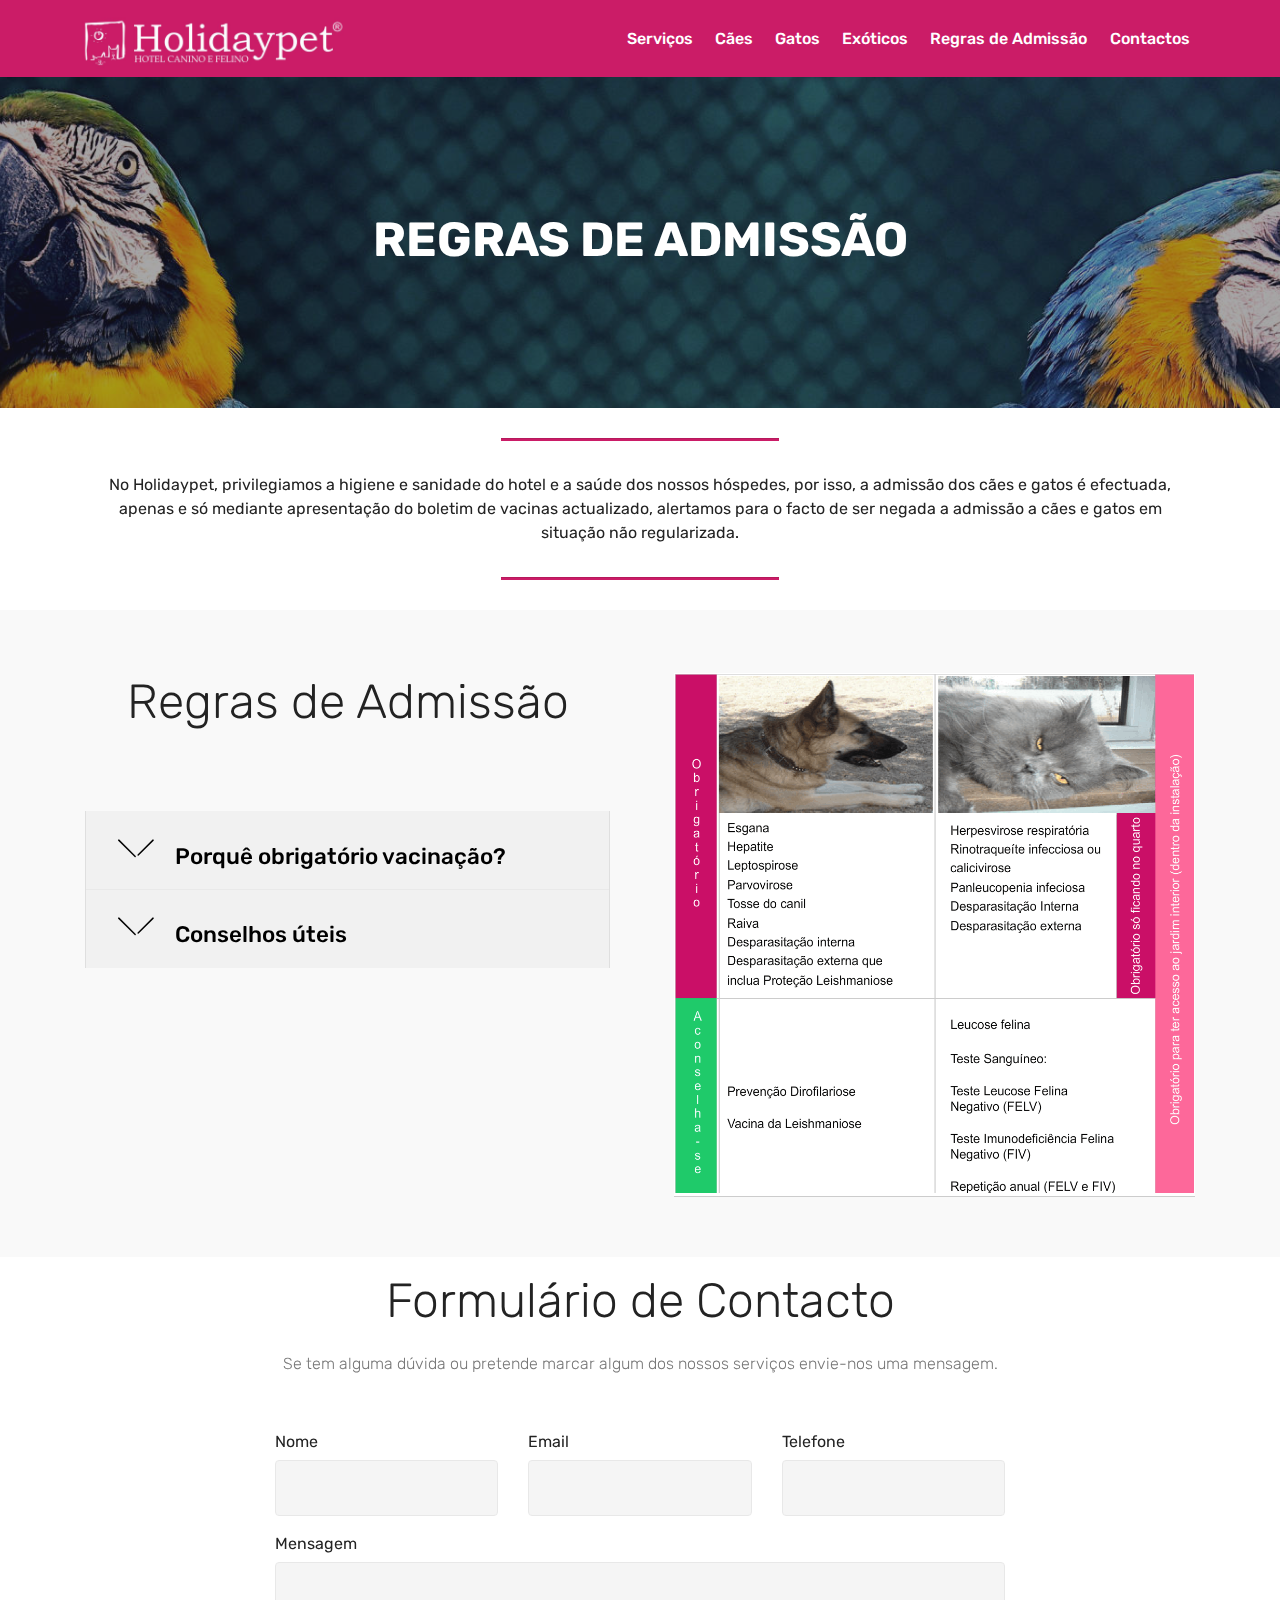
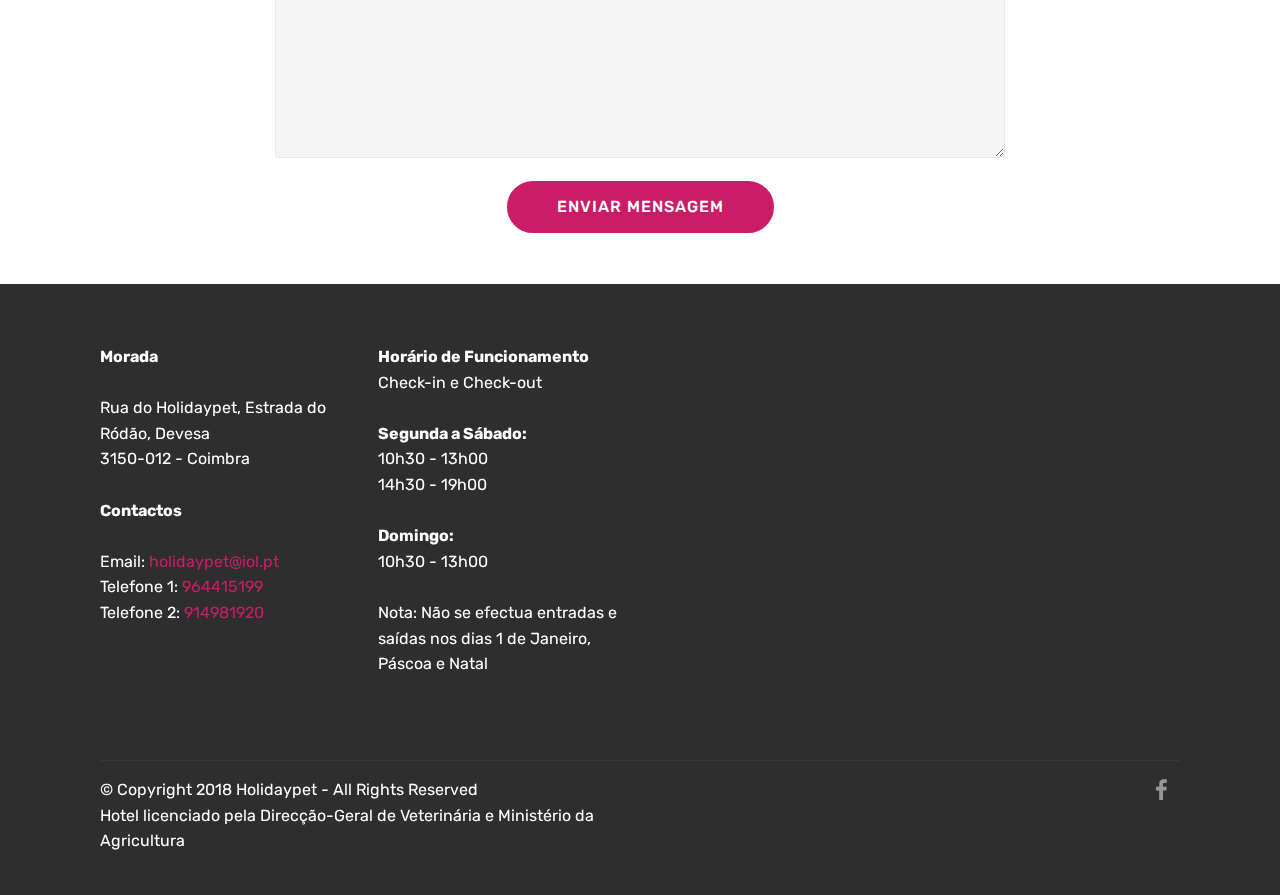
<file: regras_admissao.html>
<!DOCTYPE html>
<html  >
<head>
  <!-- Site made with Mobirise Website Builder v4.9.7, https://mobirise.com -->
  <meta charset="UTF-8">
  <meta http-equiv="X-UA-Compatible" content="IE=edge">
  <meta name="generator" content="Mobirise v4.9.7, mobirise.com">
  <meta name="viewport" content="width=device-width, initial-scale=1, minimum-scale=1">
  <link rel="shortcut icon" href="assets/images/logo-570x126.png" type="image/x-icon">
  <meta name="description" content="">
  
  <title>Regras de Admissão</title>
  <link rel="stylesheet" href="assets/web/assets/mobirise-icons/mobirise-icons.css">
  <link rel="stylesheet" href="assets/tether/tether.min.css">
  <link rel="stylesheet" href="assets/soundcloud-plugin/style.css">
  <link rel="stylesheet" href="assets/bootstrap/css/bootstrap.min.css">
  <link rel="stylesheet" href="assets/bootstrap/css/bootstrap-grid.min.css">
  <link rel="stylesheet" href="assets/bootstrap/css/bootstrap-reboot.min.css">
  <link rel="stylesheet" href="assets/socicon/css/styles.css">
  <link rel="stylesheet" href="assets/dropdown/css/style.css">
  <link rel="stylesheet" href="assets/theme/css/style.css">
  <link rel="stylesheet" href="assets/mobirise/css/mbr-additional.css" type="text/css">
  
  
  
</head>
<body>
  <section class="mbr-section content5 cid-r0Pm1XjLlj mbr-parallax-background" id="content5-2i">

    

    <div class="mbr-overlay" style="opacity: 0.4; background-color: rgb(35, 35, 35);">
    </div>

    <div class="container">
        <div class="media-container-row">
            <div class="title col-12 col-md-8">
                <h2 class="align-center mbr-bold mbr-white pb-3 mbr-fonts-style display-2"><br><br>REGRAS DE ADMISSÃO</h2>
                
                
                
            </div>
        </div>
    </div>
</section>

<section class="engine"><a href="https://mobirise.info/f">easy web creator</a></section><section class="mbr-section article content9 cid-r0PmCY7XZX" id="content9-2t">
    
     

    <div class="container">
        <div class="inner-container" style="width: 100%;">
            <hr class="line" style="width: 25%;">
            <div class="section-text align-center mbr-fonts-style display-7">No Holidaypet, privilegiamos a higiene e sanidade do hotel e a saúde dos nossos hóspedes, por isso, a admissão dos cães e gatos é efectuada, apenas e só mediante apresentação do boletim de vacinas actualizado, alertamos para o facto de ser negada a admissão a cães e gatos em situação não regularizada.</div>
            <hr class="line" style="width: 25%;">
        </div>
        </div>
</section>

<section class="menu cid-r0Pm202ahv" once="menu" id="menu1-2l">

    

    <nav class="navbar navbar-expand beta-menu navbar-dropdown align-items-center navbar-fixed-top navbar-toggleable-sm">
        <button class="navbar-toggler navbar-toggler-right" type="button" data-toggle="collapse" data-target="#navbarSupportedContent" aria-controls="navbarSupportedContent" aria-expanded="false" aria-label="Toggle navigation">
            <div class="hamburger">
                <span></span>
                <span></span>
                <span></span>
                <span></span>
            </div>
        </button>
        <div class="menu-logo">
            <div class="navbar-brand">
                <span class="navbar-logo">
                    <a href="index.html">
                         <img src="assets/images/logo-570x126.png" alt="Mobirise" title="" style="height: 3.8rem;">
                    </a>
                </span>
                
            </div>
        </div>
        <div class="collapse navbar-collapse" id="navbarSupportedContent">
            <ul class="navbar-nav nav-dropdown nav-right" data-app-modern-menu="true"><li class="nav-item">
                    <a class="nav-link link text-white display-4" href="https://mobirise.com">
                        </a>
                </li><li class="nav-item"><a class="nav-link link text-white display-4" href="https://mobirise.com">
                        </a></li><li class="nav-item"><a class="nav-link link text-white display-4" href="index.html#accordion1-16"><span class="mbri-home mbr-iconfont mbr-iconfont-btn" style="font-size: 1px; color: rgb(203, 28, 103);"></span>
                        
                        Serviços</a></li><li class="nav-item"><a class="nav-link link text-white display-4" href="caes.html"><span class="mbri-home mbr-iconfont mbr-iconfont-btn" style="font-size: 1px; color: rgb(203, 28, 103);"></span>
                        
                        Cães</a></li><li class="nav-item"><a class="nav-link link text-white display-4" href="gatos.html"><span class="mbri-home mbr-iconfont mbr-iconfont-btn" style="font-size: 1px; color: rgb(203, 28, 103);"></span>
                        
                        Gatos</a></li><li class="nav-item"><a class="nav-link link text-white display-4" href="exoticos.html"><span class="mbri-home mbr-iconfont mbr-iconfont-btn" style="font-size: 1px; color: rgb(203, 28, 103);"></span>
                        
                        Exóticos</a></li><li class="nav-item"><a class="nav-link link text-white display-4" href="regras_admissao.html"><span class="mbri-home mbr-iconfont mbr-iconfont-btn" style="font-size: 1px; color: rgb(203, 28, 103);"></span>
                        
                        Regras de Admissão</a></li><li class="nav-item"><a class="nav-link link text-white display-4" href="index.html#form1-k"><span class="mbri-home mbr-iconfont mbr-iconfont-btn" style="font-size: 1px; color: rgb(203, 28, 103);"></span>
                        
                        Contactos</a></li></ul>
            
        </div>
    </nav>
</section>

<section class="accordion2 cid-r0PmtrdRIt" id="accordion2-2s">

    


    
    <div class="container">
        <div class="media-container-row pt-5">
            <div class="accordion-content">
                <h2 class="mbr-section-title align-center pb-3 mbr-fonts-style display-2">
                        Regras de Admissão</h2>
                
                <div id="bootstrap-accordion_40" class="panel-group accordionStyles accordion pt-5 mt-3" role="tablist" aria-multiselectable="true">
                        <div class="card">
                            <div class="card-header" role="tab" id="headingOne">
                                <a role="button" class="collapsed panel-title text-black" data-toggle="collapse" data-core="" href="#collapse1_40" aria-expanded="false" aria-controls="collapse1">
                                    <h4 class="mbr-fonts-style display-5">
                                        <span class="sign mbr-iconfont mbri-arrow-down inactive"></span>&nbsp;Porquê obrigatório vacinação?</h4>
                                </a>
                            </div>
                            <div id="collapse1_40" class="panel-collapse noScroll collapse" role="tabpanel" aria-labelledby="headingOne" data-parent="#bootstrap-accordion_40">
                                <div class="panel-body p-4">
                                    <p class="mbr-fonts-style panel-text display-7">A vacinação consiste na melhor forma de proteger um cão ou gato contra doenças virais e certas doenças de origem bacteriana. Permite preparar o seu cão ou gato de forma a reagir rapidamente e de forma eficaz contra estes germes para os quais ele se encontra vacinado. <br><br>O efeito benéfico de uma vacinação não é definitivo, esta é a razão pela qual é indispensável proceder aos rappels regulares / revacinações. <br>Certas vacinas necessitam de duas injecções na primovacinação, se o rappel não é efectuado no prazo indicado pelo seu médico veterinário, este será obrigado a recomeçar o protocolo inicial. <br><br>Cachorrinhos/Gatinhos ou adultos em início de vacinação<br><br>A admissão é efectuada apenas e só após primovacinação concluída.<br></p>
                                </div>
                            </div>
                        </div>
                
                        <div class="card">
                            <div class="card-header" role="tab" id="headingTwo">
                                <a role="button" class="collapsed panel-title text-black" data-toggle="collapse" data-core="" href="#collapse2_40" aria-expanded="false" aria-controls="collapse2">
                                    <h4 class="mbr-fonts-style mbr-fonts-style display-5">
                                        <span class="sign mbr-iconfont mbri-arrow-down inactive"></span>&nbsp;Conselhos úteis</h4>
                                </a>
                                
                            </div>
                            <div id="collapse2_40" class="panel-collapse noScroll collapse" role="tabpanel" aria-labelledby="headingTwo" data-parent="#bootstrap-accordion_40">
                                <div class="panel-body p-4">
                                    <p class="mbr-fonts-style panel-text display-7">Procure não vacinar o seu amigo nos quinze dias que antecedem o alojamento, pois o período após vacinação coincide com uma perda de resistência imunológica, o que facilita a contracção de doenças.<br><br>Relativamente às vacinações e protecções exigidas pelo nosso hotel, em caso de dúvida, contacte-nos.</p>
                                </div>
                            </div>
                        </div>
                
                        
                
                        
                
                        
                
                        
                </div>
            </div>
            <div class="mbr-figure" style="width: 105%;">
                    <img src="assets/images/screen-shot-2018-08-15-at-21.33.01-1004x1010.png" alt="Mobirise" title="">
            </div>
        </div>
    </div>
</section>

<section class="mbr-section form1 cid-r0Pm24bo32" id="form1-2q">

    

    
    <div class="container">
        <div class="row justify-content-center">
            <div class="title col-12 col-lg-8">
                <h2 class="mbr-section-title align-center pb-3 mbr-fonts-style display-2">
                    Formulário de Contacto</h2>
                <h3 class="mbr-section-subtitle align-center mbr-light pb-3 mbr-fonts-style display-7">
                    Se tem alguma dúvida ou pretende marcar algum dos nossos serviços envie-nos uma mensagem.</h3>
            </div>
        </div>
    </div>
    <div class="container">
        <div class="row justify-content-center">
            <div class="media-container-column col-lg-8" data-form-type="formoid">
                    <div data-form-alert="" hidden="">Obrigado por entrar em contacto connosco!</div>
            
                    <form class="mbr-form" action="https://mobirise.com/" method="post" data-form-title="Mobirise Form"><input type="hidden" name="email" data-form-email="true" value="FjuBAXnPc+kFS5Wzv4b1kTMYMpvUAvH1dPyv1xl07sKD8if0O3LFsy/Rtz1t9+EfiiehWOSE5X4wEr2dFLWxmvgHGm/pBwD/2ex21MaYZWbjlg58F8PiCmkYeDBABzSE">
                        <div class="row row-sm-offset">
                            <div class="col-md-4 multi-horizontal" data-for="name">
                                <div class="form-group">
                                    <label class="form-control-label mbr-fonts-style display-7" for="name-form1-2q">Nome</label>
                                    <input type="text" class="form-control" name="name" data-form-field="Name" required="" id="name-form1-2q">
                                </div>
                            </div>
                            <div class="col-md-4 multi-horizontal" data-for="email">
                                <div class="form-group">
                                    <label class="form-control-label mbr-fonts-style display-7" for="email-form1-2q">Email</label>
                                    <input type="email" class="form-control" name="email" data-form-field="Email" required="" id="email-form1-2q">
                                </div>
                            </div>
                            <div class="col-md-4 multi-horizontal" data-for="phone">
                                <div class="form-group">
                                    <label class="form-control-label mbr-fonts-style display-7" for="phone-form1-2q">Telefone</label>
                                    <input type="tel" class="form-control" name="phone" data-form-field="Phone" id="phone-form1-2q">
                                </div>
                            </div>
                        </div>
                        <div class="form-group" data-for="message">
                            <label class="form-control-label mbr-fonts-style display-7" for="message-form1-2q">Mensagem</label>
                            <textarea type="text" class="form-control" name="message" rows="7" data-form-field="Message" id="message-form1-2q"></textarea>
                        </div>
            
                        <span class="input-group-btn"><button href="" type="submit" class="btn btn-form btn-secondary display-4">ENVIAR MENSAGEM</button></span>
                    </form>
            </div>
        </div>
    </div>
</section>

<section class="cid-r0Pm251ydp" id="footer2-2r">

    

    

    <div class="container">
        <div class="media-container-row content mbr-white">
            <div class="col-12 col-md-3 mbr-fonts-style display-7">
                <p class="mbr-text">
                    <strong>Morada</strong>
                    <br>
                    <br>Rua do Holidaypet, Estrada do Ródão, Devesa<br>3150-012 - Coimbra<br>
                    <br><strong>Contactos</strong>
                    <br>
                    <br>Email: <a href="mailto:holidaypet@iol.pt" class="text-secondary">holidaypet@iol.pt&nbsp;</a><br>Telefone 1: <a href="tel:964415199" class="text-secondary">964415199</a><br>Telefone 2: <a href="tel:914981920" class="text-secondary">914981920</a><br></p>
            </div>
            <div class="col-12 col-md-3 mbr-fonts-style display-7">
                <p class="mbr-text">
                    <strong>Horário de Funcionamento</strong>
<br>Check-in e Check-out<br><br><strong>Segunda a Sábado:<br></strong>10h30 - 13h00<br>14h30 - 19h00<br><br><strong>Domingo:</strong><br>10h30 - 13h00<br><br>Nota: Não se efectua entradas e saídas nos dias 1 de Janeiro, Páscoa e Natal<br></p>
            </div>
            <div class="col-12 col-md-6">
                <div class="google-map"><iframe frameborder="0" style="border:0" src="https://www.google.com/maps/embed/v1/place?key=AIzaSyAEIpgj38KyLFELm2bK9Y7krBkz1K-cMq8&amp;q=place_id:ChIJTQsswzNYIg0RwTUTIafDZIU" allowfullscreen=""></iframe></div>
            </div>
        </div>
        <div class="footer-lower">
            <div class="media-container-row">
                <div class="col-sm-12">
                    <hr>
                </div>
            </div>
            <div class="media-container-row mbr-white">
                <div class="col-sm-6 copyright">
                    <p class="mbr-text mbr-fonts-style display-7">
                        © Copyright 2018 Holidaypet - All Rights Reserved<br>Hotel licenciado pela Direcção-Geral de Veterinária e Ministério da Agricultura<br><br>
                    </p>
                </div>
                <div class="col-md-6">
                    <div class="social-list align-right">
                        <div class="soc-item">
                            <a href="https://twitter.com/mobirise" target="_blank">
                                <span class="mbr-iconfont mbr-iconfont-social socicon-facebook socicon"></span>
                            </a>
                        </div>
                        
                        
                        
                        
                        
                    </div>
                </div>
            </div>
        </div>
    </div>
</section>


  <script src="assets/web/assets/jquery/jquery.min.js"></script>
  <script src="assets/popper/popper.min.js"></script>
  <script src="assets/tether/tether.min.js"></script>
  <script src="assets/bootstrap/js/bootstrap.min.js"></script>
  <script src="assets/parallax/jarallax.min.js"></script>
  <script src="assets/dropdown/js/script.min.js"></script>
  <script src="assets/touchswipe/jquery.touch-swipe.min.js"></script>
  <script src="assets/mbr-switch-arrow/mbr-switch-arrow.js"></script>
  <script src="assets/smoothscroll/smooth-scroll.js"></script>
  <script src="assets/theme/js/script.js"></script>
  <script src="assets/formoid/formoid.min.js"></script>
  
  
</body>
</html>
</file>
<file: assets/web/assets/mobirise-icons/mobirise-icons.css>
@font-face {
  font-family: 'MobiriseIcons';
  src:  url('mobirise-icons.eot?spat4u');
  src:  url('mobirise-icons.eot?spat4u#iefix') format('embedded-opentype'),
    url('mobirise-icons.ttf?spat4u') format('truetype'),
    url('mobirise-icons.woff?spat4u') format('woff'),
    url('mobirise-icons.svg?spat4u#MobiriseIcons') format('svg');
  font-weight: normal;
  font-style: normal;
}

[class^="mbri-"], [class*=" mbri-"] {
  /* use !important to prevent issues with browser extensions that change fonts */
  font-family: MobiriseIcons !important;
  speak: none;
  font-style: normal;
  font-weight: normal;
  font-variant: normal;
  text-transform: none;
  line-height: 1;

  /* Better Font Rendering =========== */
  -webkit-font-smoothing: antialiased;
  -moz-osx-font-smoothing: grayscale;
}

.mbri-add-submenu:before {
  content: "\e900";
}
.mbri-alert:before {
  content: "\e901";
}
.mbri-align-center:before {
  content: "\e902";
}
.mbri-align-justify:before {
  content: "\e903";
}
.mbri-align-left:before {
  content: "\e904";
}
.mbri-align-right:before {
  content: "\e905";
}
.mbri-android:before {
  content: "\e906";
}
.mbri-apple:before {
  content: "\e907";
}
.mbri-arrow-down:before {
  content: "\e908";
}
.mbri-arrow-next:before {
  content: "\e909";
}
.mbri-arrow-prev:before {
  content: "\e90a";
}
.mbri-arrow-up:before {
  content: "\e90b";
}
.mbri-bold:before {
  content: "\e90c";
}
.mbri-bookmark:before {
  content: "\e90d";
}
.mbri-bootstrap:before {
  content: "\e90e";
}
.mbri-briefcase:before {
  content: "\e90f";
}
.mbri-browse:before {
  content: "\e910";
}
.mbri-bulleted-list:before {
  content: "\e911";
}
.mbri-calendar:before {
  content: "\e912";
}
.mbri-camera:before {
  content: "\e913";
}
.mbri-cart-add:before {
  content: "\e914";
}
.mbri-cart-full:before {
  content: "\e915";
}
.mbri-cash:before {
  content: "\e916";
}
.mbri-change-style:before {
  content: "\e917";
}
.mbri-chat:before {
  content: "\e918";
}
.mbri-clock:before {
  content: "\e919";
}
.mbri-close:before {
  content: "\e91a";
}
.mbri-cloud:before {
  content: "\e91b";
}
.mbri-code:before {
  content: "\e91c";
}
.mbri-contact-form:before {
  content: "\e91d";
}
.mbri-credit-card:before {
  content: "\e91e";
}
.mbri-cursor-click:before {
  content: "\e91f";
}
.mbri-cust-feedback:before {
  content: "\e920";
}
.mbri-database:before {
  content: "\e921";
}
.mbri-delivery:before {
  content: "\e922";
}
.mbri-desktop:before {
  content: "\e923";
}
.mbri-devices:before {
  content: "\e924";
}
.mbri-down:before {
  content: "\e925";
}
.mbri-download:before {
  content: "\e989";
}
.mbri-drag-n-drop:before {
  content: "\e927";
}
.mbri-drag-n-drop2:before {
  content: "\e928";
}
.mbri-edit:before {
  content: "\e929";
}
.mbri-edit2:before {
  content: "\e92a";
}
.mbri-error:before {
  content: "\e92b";
}
.mbri-extension:before {
  content: "\e92c";
}
.mbri-features:before {
  content: "\e92d";
}
.mbri-file:before {
  content: "\e92e";
}
.mbri-flag:before {
  content: "\e92f";
}
.mbri-folder:before {
  content: "\e930";
}
.mbri-gift:before {
  content: "\e931";
}
.mbri-github:before {
  content: "\e932";
}
.mbri-globe:before {
  content: "\e933";
}
.mbri-globe-2:before {
  content: "\e934";
}
.mbri-growing-chart:before {
  content: "\e935";
}
.mbri-hearth:before {
  content: "\e936";
}
.mbri-help:before {
  content: "\e937";
}
.mbri-home:before {
  content: "\e938";
}
.mbri-hot-cup:before {
  content: "\e939";
}
.mbri-idea:before {
  content: "\e93a";
}
.mbri-image-gallery:before {
  content: "\e93b";
}
.mbri-image-slider:before {
  content: "\e93c";
}
.mbri-info:before {
  content: "\e93d";
}
.mbri-italic:before {
  content: "\e93e";
}
.mbri-key:before {
  content: "\e93f";
}
.mbri-laptop:before {
  content: "\e940";
}
.mbri-layers:before {
  content: "\e941";
}
.mbri-left-right:before {
  content: "\e942";
}
.mbri-left:before {
  content: "\e943";
}
.mbri-letter:before {
  content: "\e944";
}
.mbri-like:before {
  content: "\e945";
}
.mbri-link:before {
  content: "\e946";
}
.mbri-lock:before {
  content: "\e947";
}
.mbri-login:before {
  content: "\e948";
}
.mbri-logout:before {
  content: "\e949";
}
.mbri-magic-stick:before {
  content: "\e94a";
}
.mbri-map-pin:before {
  content: "\e94b";
}
.mbri-menu:before {
  content: "\e94c";
}
.mbri-mobile:before {
  content: "\e94d";
}
.mbri-mobile2:before {
  content: "\e94e";
}
.mbri-mobirise:before {
  content: "\e94f";
}
.mbri-more-horizontal:before {
  content: "\e950";
}
.mbri-more-vertical:before {
  content: "\e951";
}
.mbri-music:before {
  content: "\e952";
}
.mbri-new-file:before {
  content: "\e953";
}
.mbri-numbered-list:before {
  content: "\e954";
}
.mbri-opened-folder:before {
  content: "\e955";
}
.mbri-pages:before {
  content: "\e956";
}
.mbri-paper-plane:before {
  content: "\e957";
}
.mbri-paperclip:before {
  content: "\e958";
}
.mbri-photo:before {
  content: "\e959";
}
.mbri-photos:before {
  content: "\e95a";
}
.mbri-pin:before {
  content: "\e95b";
}
.mbri-play:before {
  content: "\e95c";
}
.mbri-plus:before {
  content: "\e95d";
}
.mbri-preview:before {
  content: "\e95e";
}
.mbri-print:before {
  content: "\e95f";
}
.mbri-protect:before {
  content: "\e960";
}
.mbri-question:before {
  content: "\e961";
}
.mbri-quote-left:before {
  content: "\e962";
}
.mbri-quote-right:before {
  content: "\e963";
}
.mbri-refresh:before {
  content: "\e964";
}
.mbri-responsive:before {
  content: "\e965";
}
.mbri-right:before {
  content: "\e966";
}
.mbri-rocket:before {
  content: "\e967";
}
.mbri-sad-face:before {
  content: "\e968";
}
.mbri-sale:before {
  content: "\e969";
}
.mbri-save:before {
  content: "\e96a";
}
.mbri-search:before {
  content: "\e96b";
}
.mbri-setting:before {
  content: "\e96c";
}
.mbri-setting2:before {
  content: "\e96d";
}
.mbri-setting3:before {
  content: "\e96e";
}
.mbri-share:before {
  content: "\e96f";
}
.mbri-shopping-bag:before {
  content: "\e970";
}
.mbri-shopping-basket:before {
  content: "\e971";
}
.mbri-shopping-cart:before {
  content: "\e972";
}
.mbri-sites:before {
  content: "\e973";
}
.mbri-smile-face:before {
  content: "\e974";
}
.mbri-speed:before {
  content: "\e975";
}
.mbri-star:before {
  content: "\e976";
}
.mbri-success:before {
  content: "\e977";
}
.mbri-sun:before {
  content: "\e978";
}
.mbri-sun2:before {
  content: "\e979";
}
.mbri-tablet:before {
  content: "\e97a";
}
.mbri-tablet-vertical:before {
  content: "\e97b";
}
.mbri-target:before {
  content: "\e97c";
}
.mbri-timer:before {
  content: "\e97d";
}
.mbri-to-ftp:before {
  content: "\e97e";
}
.mbri-to-local-drive:before {
  content: "\e97f";
}
.mbri-touch-swipe:before {
  content: "\e980";
}
.mbri-touch:before {
  content: "\e981";
}
.mbri-trash:before {
  content: "\e982";
}
.mbri-underline:before {
  content: "\e983";
}
.mbri-unlink:before {
  content: "\e984";
}
.mbri-unlock:before {
  content: "\e985";
}
.mbri-up-down:before {
  content: "\e986";
}
.mbri-up:before {
  content: "\e987";
}
.mbri-update:before {
  content: "\e988";
}
.mbri-upload:before {
 content: "\e926"; 
}
.mbri-user:before {
  content: "\e98a";
}
.mbri-user2:before {
  content: "\e98b";
}
.mbri-users:before {
  content: "\e98c";
}
.mbri-video:before {
  content: "\e98d";
}
.mbri-video-play:before {
  content: "\e98e";
}
.mbri-watch:before {
  content: "\e98f";
}
.mbri-website-theme:before {
  content: "\e990";
}
.mbri-wifi:before {
  content: "\e991";
}
.mbri-windows:before {
  content: "\e992";
}
.mbri-zoom-out:before {
  content: "\e993";
}
.mbri-redo:before {
  content: "\e994";
}
.mbri-undo:before {
  content: "\e995";
}
</file>
<file: assets/soundcloud-plugin/style.css>
.addons-container {
  position: relative;
  margin-left: auto;
  margin-right: auto;
  padding-right: 15px;
  padding-left: 15px; }
  @media (min-width: 576px) {
    .addons-container {
      padding-right: 15px;
      padding-left: 15px; } }
  @media (min-width: 768px) {
    .addons-container {
      padding-right: 15px;
      padding-left: 15px; } }
  @media (min-width: 992px) {
    .addons-container {
      padding-right: 15px;
      padding-left: 15px; } }
  @media (min-width: 1200px) {
    .addons-container {
      padding-right: 15px;
      padding-left: 15px; } }
  @media (min-width: 576px) {
    .addons-container {
      width: 540px;
      max-width: 100%; } }
  @media (min-width: 768px) {
    .addons-container {
      width: 720px;
      max-width: 100%; } }
  @media (min-width: 992px) {
    .addons-container {
      width: 960px;
      max-width: 100%; } }
  @media (min-width: 1200px) {
    .addons-container {
      width: 1140px;
      max-width: 100%; } }

.addons-container-inner{
    position: relative;
    width: 100%;
    min-height: 1px;
    padding-right: 15px;
    padding-left: 15px;
}
@media (min-width: 567px) {
    .addons-container-inner{
        -ms-flex: 0 0 66.666667%;
        flex: 0 0 66.666667%;
        max-width: 66.666667%;
    }
}
.addons-row{
    display: flex;
    justify-content:center;
}
</file>
<file: assets/dropdown/css/style.css>
.navbar-dropdown {
  left: 0;
  padding: 0;
  position: absolute;
  right: 0;
  top: 0;
  transition: all 0.45s ease;
  z-index: 1030;
  background: #282828; }
  .navbar-dropdown .navbar-logo {
    margin-right: 0.8rem;
    transition: margin 0.3s ease-in-out;
    vertical-align: middle; }
    .navbar-dropdown .navbar-logo img {
      height: 3.125rem;
      transition: all 0.3s ease-in-out; }
    .navbar-dropdown .navbar-logo.mbr-iconfont {
      font-size: 3.125rem;
      line-height: 3.125rem; }
  .navbar-dropdown .navbar-caption {
    font-weight: 700;
    white-space: normal;
    vertical-align: -4px;
    line-height: 3.125rem !important; }
    .navbar-dropdown .navbar-caption, .navbar-dropdown .navbar-caption:hover {
      color: inherit;
      text-decoration: none; }
  .navbar-dropdown .mbr-iconfont + .navbar-caption {
    vertical-align: -1px; }
  .navbar-dropdown.navbar-fixed-top {
    position: fixed; }
  .navbar-dropdown .navbar-brand span {
    vertical-align: -4px; }
  .navbar-dropdown.bg-color.transparent {
    background: none; }
  .navbar-dropdown.navbar-short .navbar-brand {
    padding: 0.625rem 0; }
    .navbar-dropdown.navbar-short .navbar-brand span {
      vertical-align: -1px; }
  .navbar-dropdown.navbar-short .navbar-caption {
    line-height: 2.375rem !important;
    vertical-align: -2px; }
  .navbar-dropdown.navbar-short .navbar-logo {
    margin-right: 0.5rem; }
    .navbar-dropdown.navbar-short .navbar-logo img {
      height: 2.375rem; }
    .navbar-dropdown.navbar-short .navbar-logo.mbr-iconfont {
      font-size: 2.375rem;
      line-height: 2.375rem; }
  .navbar-dropdown.navbar-short .mbr-table-cell {
    height: 3.625rem; }
  .navbar-dropdown .navbar-close {
    left: 0.6875rem;
    position: fixed;
    top: 0.75rem;
    z-index: 1000; }
  .navbar-dropdown .hamburger-icon {
    content: "";
    display: inline-block;
    vertical-align: middle;
    width: 16px;
    -webkit-box-shadow: 0 -6px 0 1px #282828,0 0 0 1px #282828,0 6px 0 1px #282828;
    -moz-box-shadow: 0 -6px 0 1px #282828,0 0 0 1px #282828,0 6px 0 1px #282828;
    box-shadow: 0 -6px 0 1px #282828,0 0 0 1px #282828,0 6px 0 1px #282828; }

.dropdown-menu .dropdown-toggle[data-toggle="dropdown-submenu"]::after {
  border-bottom: 0.35em solid transparent;
  border-left: 0.35em solid;
  border-right: 0;
  border-top: 0.35em solid transparent;
  margin-left: 0.3rem; }

.dropdown-menu .dropdown-item:focus {
  outline: 0; }

.nav-dropdown {
  font-size: 0.75rem;
  font-weight: 500;
  height: auto !important; }
  .nav-dropdown .nav-btn {
    padding-left: 1rem; }
  .nav-dropdown .link {
    margin: .667em 1.667em;
    font-weight: 500;
    padding: 0;
    transition: color .2s ease-in-out; }
    .nav-dropdown .link.dropdown-toggle {
      margin-right: 2.583em; }
      .nav-dropdown .link.dropdown-toggle::after {
        margin-left: .25rem;
        border-top: 0.35em solid;
        border-right: 0.35em solid transparent;
        border-left: 0.35em solid transparent;
        border-bottom: 0; }
      .nav-dropdown .link.dropdown-toggle[aria-expanded="true"] {
        margin: 0;
        padding: 0.667em 3.263em  0.667em 1.667em; }
  .nav-dropdown .link::after,
  .nav-dropdown .dropdown-item::after {
    color: inherit; }
  .nav-dropdown .btn {
    font-size: 0.75rem;
    font-weight: 700;
    letter-spacing: 0;
    margin-bottom: 0;
    padding-left: 1.25rem;
    padding-right: 1.25rem; }
  .nav-dropdown .dropdown-menu {
    border-radius: 0;
    border: 0;
    left: 0;
    margin: 0;
    padding-bottom: 1.25rem;
    padding-top: 1.25rem;
    position: relative; }
  .nav-dropdown .dropdown-submenu {
    margin-left: 0.125rem;
    top: 0; }
  .nav-dropdown .dropdown-item {
    font-weight: 500;
    line-height: 2;
    padding: 0.3846em 4.615em 0.3846em 1.5385em;
    position: relative;
    transition: color .2s ease-in-out, background-color .2s ease-in-out; }
    .nav-dropdown .dropdown-item::after {
      margin-top: -0.3077em;
      position: absolute;
      right: 1.1538em;
      top: 50%; }
    .nav-dropdown .dropdown-item:focus, .nav-dropdown .dropdown-item:hover {
      background: none; }

@media (max-width: 767px) {
  .nav-dropdown.navbar-toggleable-sm {
    bottom: 0;
    display: none;
    left: 0;
    overflow-x: hidden;
    position: fixed;
    top: 0;
    transform: translateX(-100%);
    -ms-transform: translateX(-100%);
    -webkit-transform: translateX(-100%);
    width: 18.75rem;
    z-index: 999; } }
.nav-dropdown.navbar-toggleable-xl {
  bottom: 0;
  display: none;
  left: 0;
  overflow-x: hidden;
  position: fixed;
  top: 0;
  transform: translateX(-100%);
  -ms-transform: translateX(-100%);
  -webkit-transform: translateX(-100%);
  width: 18.75rem;
  z-index: 999; }

.nav-dropdown-sm {
  display: block !important;
  overflow-x: hidden;
  overflow: auto;
  padding-top: 3.875rem; }
  .nav-dropdown-sm::after {
    content: "";
    display: block;
    height: 3rem;
    width: 100%; }
  .nav-dropdown-sm.collapse.in ~ .navbar-close {
    display: block !important; }
  .nav-dropdown-sm.collapsing, .nav-dropdown-sm.collapse.in {
    transform: translateX(0);
    -ms-transform: translateX(0);
    -webkit-transform: translateX(0);
    transition: all 0.25s ease-out;
    -webkit-transition: all 0.25s ease-out;
    background: #282828; }
  .nav-dropdown-sm.collapsing[aria-expanded="false"] {
    transform: translateX(-100%);
    -ms-transform: translateX(-100%);
    -webkit-transform: translateX(-100%); }
  .nav-dropdown-sm .nav-item {
    display: block;
    margin-left: 0 !important;
    padding-left: 0; }
  .nav-dropdown-sm .link,
  .nav-dropdown-sm .dropdown-item {
    border-top: 1px dotted rgba(255, 255, 255, 0.1);
    font-size: 0.8125rem;
    line-height: 1.6;
    margin: 0 !important;
    padding: 0.875rem 2.4rem 0.875rem 1.5625rem !important;
    position: relative;
    white-space: normal; }
    .nav-dropdown-sm .link:focus, .nav-dropdown-sm .link:hover,
    .nav-dropdown-sm .dropdown-item:focus,
    .nav-dropdown-sm .dropdown-item:hover {
      background: rgba(0, 0, 0, 0.2) !important;
      color: #c0a375; }
  .nav-dropdown-sm .nav-btn {
    position: relative;
    padding: 1.5625rem 1.5625rem 0 1.5625rem; }
    .nav-dropdown-sm .nav-btn::before {
      border-top: 1px dotted rgba(255, 255, 255, 0.1);
      content: "";
      left: 0;
      position: absolute;
      top: 0;
      width: 100%; }
    .nav-dropdown-sm .nav-btn + .nav-btn {
      padding-top: 0.625rem; }
      .nav-dropdown-sm .nav-btn + .nav-btn::before {
        display: none; }
  .nav-dropdown-sm .btn {
    padding: 0.625rem 0; }
  .nav-dropdown-sm .dropdown-toggle[data-toggle="dropdown-submenu"]::after {
    margin-left: .25rem;
    border-top: 0.35em solid;
    border-right: 0.35em solid transparent;
    border-left: 0.35em solid transparent;
    border-bottom: 0; }
  .nav-dropdown-sm .dropdown-toggle[data-toggle="dropdown-submenu"][aria-expanded="true"]::after {
    border-top: 0;
    border-right: 0.35em solid transparent;
    border-left: 0.35em solid transparent;
    border-bottom: 0.35em solid; }
  .nav-dropdown-sm .dropdown-menu {
    margin: 0;
    padding: 0;
    position: relative;
    top: 0;
    left: 0;
    width: 100%;
    border: 0;
    float: none;
    border-radius: 0;
    background: none; }
  .nav-dropdown-sm .dropdown-submenu {
    left: 100%;
    margin-left: 0.125rem;
    margin-top: -1.25rem;
    top: 0; }

.navbar-toggleable-sm .nav-dropdown .dropdown-menu {
  position: absolute; }

.navbar-toggleable-sm .nav-dropdown .dropdown-submenu {
  left: 100%;
  margin-left: 0.125rem;
  margin-top: -1.25rem;
  top: 0; }

.navbar-toggleable-sm.opened .nav-dropdown .dropdown-menu {
  position: relative; }

.navbar-toggleable-sm.opened .nav-dropdown .dropdown-submenu {
  left: 0;
  margin-left: 00rem;
  margin-top: 0rem;
  top: 0; }

.is-builder .nav-dropdown.collapsing {
  transition: none !important; }

/*# sourceMappingURL=style.css.map */
</file>
<file: assets/socicon/css/styles.css>
@charset "UTF-8";

@font-face {
  font-family: "socicon";
  src:url("../fonts/socicon.eot");
  src:url("../fonts/socicon.eot?#iefix") format("embedded-opentype"),
    url("../fonts/socicon.woff") format("woff"),
    url("../fonts/socicon.ttf") format("truetype"),
    url("../fonts/socicon.svg#socicon") format("svg");
  font-weight: normal;
  font-style: normal;

}

[data-icon]:before {
  font-family: "socicon" !important;
  content: attr(data-icon);
  font-style: normal !important;
  font-weight: normal !important;
  font-variant: normal !important;
  text-transform: none !important;
  speak: none;
  line-height: 1;
  -webkit-font-smoothing: antialiased;
  -moz-osx-font-smoothing: grayscale;
}

[class^="socicon-"]:before,
[class*=" socicon-"]:before {
  font-family: "socicon" !important;
  font-style: normal !important;
  font-weight: normal !important;
  font-variant: normal !important;
  text-transform: none !important;
  speak: none;
  line-height: 1;
  -webkit-font-smoothing: antialiased;
  -moz-osx-font-smoothing: grayscale;
}

.socicon-modelmayhem:before {
  content: "\e000";
}
.socicon-mixcloud:before {
  content: "\e001";
}
.socicon-drupal:before {
  content: "\e002";
}
.socicon-swarm:before {
  content: "\e003";
}
.socicon-istock:before {
  content: "\e004";
}
.socicon-yammer:before {
  content: "\e005";
}
.socicon-ello:before {
  content: "\e006";
}
.socicon-stackoverflow:before {
  content: "\e007";
}
.socicon-persona:before {
  content: "\e008";
}
.socicon-triplej:before {
  content: "\e009";
}
.socicon-houzz:before {
  content: "\e00a";
}
.socicon-rss:before {
  content: "\e00b";
}
.socicon-paypal:before {
  content: "\e00c";
}
.socicon-odnoklassniki:before {
  content: "\e00d";
}
.socicon-airbnb:before {
  content: "\e00e";
}
.socicon-periscope:before {
  content: "\e00f";
}
.socicon-outlook:before {
  content: "\e010";
}
.socicon-coderwall:before {
  content: "\e011";
}
.socicon-tripadvisor:before {
  content: "\e012";
}
.socicon-appnet:before {
  content: "\e013";
}
.socicon-goodreads:before {
  content: "\e014";
}
.socicon-tripit:before {
  content: "\e015";
}
.socicon-lanyrd:before {
  content: "\e016";
}
.socicon-slideshare:before {
  content: "\e017";
}
.socicon-buffer:before {
  content: "\e018";
}
.socicon-disqus:before {
  content: "\e019";
}
.socicon-vkontakte:before {
  content: "\e01a";
}
.socicon-whatsapp:before {
  content: "\e01b";
}
.socicon-patreon:before {
  content: "\e01c";
}
.socicon-storehouse:before {
  content: "\e01d";
}
.socicon-pocket:before {
  content: "\e01e";
}
.socicon-mail:before {
  content: "\e01f";
}
.socicon-blogger:before {
  content: "\e020";
}
.socicon-technorati:before {
  content: "\e021";
}
.socicon-reddit:before {
  content: "\e022";
}
.socicon-dribbble:before {
  content: "\e023";
}
.socicon-stumbleupon:before {
  content: "\e024";
}
.socicon-digg:before {
  content: "\e025";
}
.socicon-envato:before {
  content: "\e026";
}
.socicon-behance:before {
  content: "\e027";
}
.socicon-delicious:before {
  content: "\e028";
}
.socicon-deviantart:before {
  content: "\e029";
}
.socicon-forrst:before {
  content: "\e02a";
}
.socicon-play:before {
  content: "\e02b";
}
.socicon-zerply:before {
  content: "\e02c";
}
.socicon-wikipedia:before {
  content: "\e02d";
}
.socicon-apple:before {
  content: "\e02e";
}
.socicon-flattr:before {
  content: "\e02f";
}
.socicon-github:before {
  content: "\e030";
}
.socicon-renren:before {
  content: "\e031";
}
.socicon-friendfeed:before {
  content: "\e032";
}
.socicon-newsvine:before {
  content: "\e033";
}
.socicon-identica:before {
  content: "\e034";
}
.socicon-bebo:before {
  content: "\e035";
}
.socicon-zynga:before {
  content: "\e036";
}
.socicon-steam:before {
  content: "\e037";
}
.socicon-xbox:before {
  content: "\e038";
}
.socicon-windows:before {
  content: "\e039";
}
.socicon-qq:before {
  content: "\e03a";
}
.socicon-douban:before {
  content: "\e03b";
}
.socicon-meetup:before {
  content: "\e03c";
}
.socicon-playstation:before {
  content: "\e03d";
}
.socicon-android:before {
  content: "\e03e";
}
.socicon-snapchat:before {
  content: "\e03f";
}
.socicon-twitter:before {
  content: "\e040";
}
.socicon-facebook:before {
  content: "\e041";
}
.socicon-googleplus:before {
  content: "\e042";
}
.socicon-pinterest:before {
  content: "\e043";
}
.socicon-foursquare:before {
  content: "\e044";
}
.socicon-yahoo:before {
  content: "\e045";
}
.socicon-skype:before {
  content: "\e046";
}
.socicon-yelp:before {
  content: "\e047";
}
.socicon-feedburner:before {
  content: "\e048";
}
.socicon-linkedin:before {
  content: "\e049";
}
.socicon-viadeo:before {
  content: "\e04a";
}
.socicon-xing:before {
  content: "\e04b";
}
.socicon-myspace:before {
  content: "\e04c";
}
.socicon-soundcloud:before {
  content: "\e04d";
}
.socicon-spotify:before {
  content: "\e04e";
}
.socicon-grooveshark:before {
  content: "\e04f";
}
.socicon-lastfm:before {
  content: "\e050";
}
.socicon-youtube:before {
  content: "\e051";
}
.socicon-vimeo:before {
  content: "\e052";
}
.socicon-dailymotion:before {
  content: "\e053";
}
.socicon-vine:before {
  content: "\e054";
}
.socicon-flickr:before {
  content: "\e055";
}
.socicon-500px:before {
  content: "\e056";
}
.socicon-wordpress:before {
  content: "\e058";
}
.socicon-tumblr:before {
  content: "\e059";
}
.socicon-twitch:before {
  content: "\e05a";
}
.socicon-8tracks:before {
  content: "\e05b";
}
.socicon-amazon:before {
  content: "\e05c";
}
.socicon-icq:before {
  content: "\e05d";
}
.socicon-smugmug:before {
  content: "\e05e";
}
.socicon-ravelry:before {
  content: "\e05f";
}
.socicon-weibo:before {
  content: "\e060";
}
.socicon-baidu:before {
  content: "\e061";
}
.socicon-angellist:before {
  content: "\e062";
}
.socicon-ebay:before {
  content: "\e063";
}
.socicon-imdb:before {
  content: "\e064";
}
.socicon-stayfriends:before {
  content: "\e065";
}
.socicon-residentadvisor:before {
  content: "\e066";
}
.socicon-google:before {
  content: "\e067";
}
.socicon-yandex:before {
  content: "\e068";
}
.socicon-sharethis:before {
  content: "\e069";
}
.socicon-bandcamp:before {
  content: "\e06a";
}
.socicon-itunes:before {
  content: "\e06b";
}
.socicon-deezer:before {
  content: "\e06c";
}
.socicon-telegram:before {
  content: "\e06e";
}
.socicon-openid:before {
  content: "\e06f";
}
.socicon-amplement:before {
  content: "\e070";
}
.socicon-viber:before {
  content: "\e071";
}
.socicon-zomato:before {
  content: "\e072";
}
.socicon-draugiem:before {
  content: "\e074";
}
.socicon-endomodo:before {
  content: "\e075";
}
.socicon-filmweb:before {
  content: "\e076";
}
.socicon-stackexchange:before {
  content: "\e077";
}
.socicon-wykop:before {
  content: "\e078";
}
.socicon-teamspeak:before {
  content: "\e079";
}
.socicon-teamviewer:before {
  content: "\e07a";
}
.socicon-ventrilo:before {
  content: "\e07b";
}
.socicon-younow:before {
  content: "\e07c";
}
.socicon-raidcall:before {
  content: "\e07d";
}
.socicon-mumble:before {
  content: "\e07e";
}
.socicon-medium:before {
  content: "\e06d";
}
.socicon-bebee:before {
  content: "\e07f";
}
.socicon-hitbox:before {
  content: "\e080";
}
.socicon-reverbnation:before {
  content: "\e081";
}
.socicon-formulr:before {
  content: "\e082";
}
.socicon-instagram:before {
  content: "\e057";
}
.socicon-battlenet:before {
  content: "\e083";
}
.socicon-chrome:before {
  content: "\e084";
}
.socicon-discord:before {
  content: "\e086";
}
.socicon-issuu:before {
  content: "\e087";
}
.socicon-macos:before {
  content: "\e088";
}
.socicon-firefox:before {
  content: "\e089";
}
.socicon-opera:before {
  content: "\e08d";
}
.socicon-keybase:before {
  content: "\e090";
}
.socicon-alliance:before {
  content: "\e091";
}
.socicon-livejournal:before {
  content: "\e092";
}
.socicon-googlephotos:before {
  content: "\e093";
}
.socicon-horde:before {
  content: "\e094";
}
.socicon-etsy:before {
  content: "\e095";
}
.socicon-zapier:before {
  content: "\e096";
}
.socicon-google-scholar:before {
  content: "\e097";
}
.socicon-researchgate:before {
  content: "\e098";
}
.socicon-wechat:before {
  content: "\e099";
}
.socicon-strava:before {
  content: "\e09a";
}
.socicon-line:before {
  content: "\e09b";
}
.socicon-lyft:before {
  content: "\e09c";
}
.socicon-uber:before {
  content: "\e09d";
}
.socicon-songkick:before {
  content: "\e09e";
}
.socicon-viewbug:before {
  content: "\e09f";
}
.socicon-googlegroups:before {
  content: "\e0a0";
}
.socicon-quora:before {
  content: "\e073";
}
.socicon-diablo:before {
  content: "\e085";
}
.socicon-blizzard:before {
  content: "\e0a1";
}
.socicon-hearthstone:before {
  content: "\e08b";
}
.socicon-heroes:before {
  content: "\e08a";
}
.socicon-overwatch:before {
  content: "\e08c";
}
.socicon-warcraft:before {
  content: "\e08e";
}
.socicon-starcraft:before {
  content: "\e08f";
}
.socicon-beam:before {
  content: "\e0a2";
}
.socicon-curse:before {
  content: "\e0a3";
}
.socicon-player:before {
  content: "\e0a4";
}
.socicon-streamjar:before {
  content: "\e0a5";
}
.socicon-nintendo:before {
  content: "\e0a6";
}
.socicon-hellocoton:before {
  content: "\e0a7";
}
</file>
<file: assets/theme/css/style.css>
/*!
 * Mobirise v4 theme (https://mobirise.com/)
 * Copyright 2017 Mobirise
 */
section {
  background-color: #eeeeee; }

section,
.container,
.container-fluid {
  position: relative;
  word-wrap: break-word; }

a.mbr-iconfont:hover {
  text-decoration: none; }

.article .lead p, .article .lead ul, .article .lead ol, .article .lead pre, .article .lead blockquote {
  margin-bottom: 0; }

a {
  font-style: normal;
  font-weight: 400;
  cursor: pointer; }
  a, a:hover {
    text-decoration: none; }

figure {
  margin-bottom: 0; }

body {
  color: #232323; }

h1, h2, h3, h4, h5, h6,
.h1, .h2, .h3, .h4, .h5, .h6,
.display-1, .display-2, .display-3, .display-4 {
  line-height: 1;
  word-break: break-word;
  word-wrap: break-word; }

b, strong {
  font-weight: bold; }

blockquote {
  padding: 10px 0 10px 20px;
  position: relative;
  border-left: 2px solid;
  border-color: #ff3366; }

input:-webkit-autofill, input:-webkit-autofill:hover, input:-webkit-autofill:focus, input:-webkit-autofill:active {
  transition-delay: 9999s;
  transition-property: background-color, color; }

textarea[type="hidden"] {
  display: none; }

body {
  position: relative; }

section {
  background-position: 50% 50%;
  background-repeat: no-repeat;
  background-size: cover; }
  section .mbr-background-video,
  section .mbr-background-video-preview {
    position: absolute;
    bottom: 0;
    left: 0;
    right: 0;
    top: 0; }

.hidden {
  visibility: hidden; }

.mbr-z-index20 {
  z-index: 20; }

/*! Base colors */
.mbr-white {
  color: #ffffff; }

.mbr-black {
  color: #000000; }

.mbr-bg-white {
  background-color: #ffffff; }

.mbr-bg-black {
  background-color: #000000; }

/*! Text-aligns */
.align-left {
  text-align: left; }

.align-center {
  text-align: center; }

.align-right {
  text-align: right; }

@media (max-width: 767px) {
  .align-left, .align-center, .align-right, .mbr-section-btn, .mbr-section-title {
    text-align: center; } }
/*! Font-weight  */
.mbr-light {
  font-weight: 300; }

.mbr-regular {
  font-weight: 400; }

.mbr-semibold {
  font-weight: 500; }

.mbr-bold {
  font-weight: 700; }

/*! Media  */
.media-size-item {
  -webkit-flex: 1 1 auto;
  -moz-flex: 1 1 auto;
  -ms-flex: 1 1 auto;
  -o-flex: 1 1 auto;
  flex: 1 1 auto; }

.media-content {
  -webkit-flex-basis: 100%;
  flex-basis: 100%; }

.media-container-row {
  display: -ms-flexbox;
  display: -webkit-flex;
  display: flex;
  -webkit-flex-direction: row;
  -ms-flex-direction: row;
  flex-direction: row;
  -webkit-flex-wrap: wrap;
  -ms-flex-wrap: wrap;
  flex-wrap: wrap;
  -webkit-justify-content: center;
  -ms-flex-pack: center;
  justify-content: center;
  -webkit-align-content: center;
  -ms-flex-line-pack: center;
  align-content: center;
  -webkit-align-items: start;
  -ms-flex-align: start;
  align-items: start; }
  .media-container-row .media-size-item {
    width: 400px; }

.media-container-column {
  display: -ms-flexbox;
  display: -webkit-flex;
  display: flex;
  -webkit-flex-direction: column;
  -ms-flex-direction: column;
  flex-direction: column;
  -webkit-flex-wrap: wrap;
  -ms-flex-wrap: wrap;
  flex-wrap: wrap;
  -webkit-justify-content: center;
  -ms-flex-pack: center;
  justify-content: center;
  -webkit-align-content: center;
  -ms-flex-line-pack: center;
  align-content: center;
  -webkit-align-items: stretch;
  -ms-flex-align: stretch;
  align-items: stretch; }
  .media-container-column > * {
    width: 100%; }

@media (min-width: 992px) {
  .media-container-row {
    -webkit-flex-wrap: nowrap;
    -ms-flex-wrap: nowrap;
    flex-wrap: nowrap; } }
figure {
  overflow: hidden; }

figure[mbr-media-size] {
  transition: width 0.1s; }

.mbr-figure img, .mbr-figure iframe {
  display: block;
  width: 100%; }

.card {
  background-color: transparent;
  border: none; }

.card-img {
  text-align: center;
  flex-shrink: 0;
  -webkit-flex-shrink: 0; }

.media {
  max-width: 100%;
  margin: 0 auto; }

.mbr-figure {
  -ms-flex-item-align: center;
  -ms-grid-row-align: center;
  -webkit-align-self: center;
  align-self: center; }

.media-container > div {
  max-width: 100%; }

.mbr-figure img, .card-img img {
  width: 100%; }

@media (max-width: 991px) {
  .media-size-item {
    width: auto !important; }

  .media {
    width: auto; }

  .mbr-figure {
    width: 100% !important; } }
/*! Buttons */
.mbr-section-btn {
  margin-left: -.25rem;
  margin-right: -.25rem;
  font-size: 0; }

nav .mbr-section-btn {
  margin-left: 0rem;
  margin-right: 0rem; }

/*! Btn icon margin */
.btn .mbr-iconfont, .btn.btn-sm .mbr-iconfont {
  cursor: pointer;
  margin-right: 0.5rem; }

.btn.btn-md .mbr-iconfont, .btn.btn-md .mbr-iconfont {
  margin-right: 0.8rem; }

.mbr-regular {
  font-weight: 400; }

.mbr-semibold {
  font-weight: 500; }

.mbr-bold {
  font-weight: 700; }

[type="submit"] {
  -webkit-appearance: none; }

/*! Full-screen */
.mbr-fullscreen .mbr-overlay {
  min-height: 100vh; }

.mbr-fullscreen {
  display: flex;
  display: -webkit-flex;
  display: -moz-flex;
  display: -ms-flex;
  display: -o-flex;
  align-items: center;
  -webkit-align-items: center;
  min-height: 100vh;
  padding-top: 3rem;
  padding-bottom: 3rem; }

/*! Map */
.map {
  height: 25rem;
  position: relative; }
  .map iframe {
    width: 100%;
    height: 100%; }

/* Form */
.form-asterisk {
  font-family: initial;
  position: absolute;
  top: -2px;
  font-weight: normal; }

/*! Scroll to top arrow */
.mbr-arrow-up {
  bottom: 25px;
  right: 90px;
  position: fixed;
  text-align: right;
  z-index: 5000;
  color: #ffffff;
  font-size: 32px;
  transform: rotate(180deg);
  -webkit-transform: rotate(180deg); }

.mbr-arrow-up a {
  background: rgba(0, 0, 0, 0.2);
  border-radius: 3px;
  color: #fff;
  display: inline-block;
  height: 60px;
  width: 60px;
  outline-style: none !important;
  position: relative;
  text-decoration: none;
  transition: all .3s ease-in-out;
  cursor: pointer;
  text-align: center; }
  .mbr-arrow-up a:hover {
    background-color: rgba(0, 0, 0, 0.4); }
  .mbr-arrow-up a i {
    line-height: 60px; }

.mbr-arrow-up-icon {
  display: block;
  color: #fff; }

.mbr-arrow-up-icon::before {
  content: "\203a";
  display: inline-block;
  font-family: serif;
  font-size: 32px;
  line-height: 1;
  font-style: normal;
  position: relative;
  top: 6px;
  left: -4px;
  -webkit-transform: rotate(-90deg);
  transform: rotate(-90deg); }

/*! Arrow Down */
.mbr-arrow {
  position: absolute;
  bottom: 45px;
  left: 50%;
  width: 60px;
  height: 60px;
  cursor: pointer;
  background-color: rgba(80, 80, 80, 0.5);
  border-radius: 50%;
  -webkit-transform: translateX(-50%);
  transform: translateX(-50%); }
  .mbr-arrow > a {
    display: inline-block;
    text-decoration: none;
    outline-style: none;
    -webkit-animation: arrowdown 1.7s ease-in-out infinite;
    animation: arrowdown 1.7s ease-in-out infinite; }
    .mbr-arrow > a > i {
      position: absolute;
      top: -2px;
      left: 15px;
      font-size: 2rem; }

@keyframes arrowdown {
  0% {
    transform: translateY(0px);
    -webkit-transform: translateY(0px); }
  50% {
    transform: translateY(-5px);
    -webkit-transform: translateY(-5px); }
  100% {
    transform: translateY(0px);
    -webkit-transform: translateY(0px); } }
@-webkit-keyframes arrowdown {
  0% {
    transform: translateY(0px);
    -webkit-transform: translateY(0px); }
  50% {
    transform: translateY(-5px);
    -webkit-transform: translateY(-5px); }
  100% {
    transform: translateY(0px);
    -webkit-transform: translateY(0px); } }
@media (max-width: 500px) {
  .mbr-arrow-up {
    left: 50%;
    right: auto;
    transform: translateX(-50%) rotate(180deg);
    -webkit-transform: translateX(-50%) rotate(180deg); } }
/*Gradients animation*/
@keyframes gradient-animation {
  from {
    background-position: 0% 100%;
    animation-timing-function: ease-in-out; }
  to {
    background-position: 100% 0%;
    animation-timing-function: ease-in-out; } }
@-webkit-keyframes gradient-animation {
  from {
    background-position: 0% 100%;
    animation-timing-function: ease-in-out; }
  to {
    background-position: 100% 0%;
    animation-timing-function: ease-in-out; } }
.bg-gradient {
  background-size: 200% 200%;
  animation: gradient-animation 5s infinite alternate;
  -webkit-animation: gradient-animation 5s infinite alternate; }

.menu .navbar-brand {
  display: -webkit-flex; }
  .menu .navbar-brand span {
    display: flex;
    display: -webkit-flex; }
  .menu .navbar-brand .navbar-caption-wrap {
    display: -webkit-flex; }
  .menu .navbar-brand .navbar-logo img {
    display: -webkit-flex; }
@media (min-width: 768px) and (max-width: 991px) {
  .menu .navbar-toggleable-sm .navbar-nav {
    display: -webkit-box;
    display: -webkit-flex;
    display: -ms-flexbox; } }
@media (min-width: 992px) {
  .menu .navbar-nav.nav-dropdown {
    display: -webkit-flex; }
  .menu .navbar-toggleable-sm .navbar-collapse {
    display: -webkit-flex !important; } }
@media (max-width: 767px) {
  .menu .navbar-collapse {
    max-height: 80vh; }
  .menu .dropdown-menu {
    max-height: 60vh; } }

.navbar {
  display: -webkit-flex;
  -webkit-flex-wrap: wrap;
  -webkit-align-items: center;
  -webkit-justify-content: space-between; }

.navbar-collapse {
  -webkit-flex-basis: 100%;
  -webkit-flex-grow: 1;
  -webkit-align-items: center;
  max-height: 93.5vh; }
  .navbar-collapse.show {
    overflow: auto; }

.nav-dropdown .link {
  padding: .667em 1.667em !important;
  margin: 0 !important; }

.nav {
  display: -webkit-flex;
  -webkit-flex-wrap: wrap; }

.row {
  display: -webkit-flex;
  -webkit-flex-wrap: wrap; }

.justify-content-center {
  -webkit-justify-content: center; }

.form-inline {
  display: -webkit-flex;
  -webkit-flex-flow: row wrap;
  -webkit-align-items: center; }

.card-wrapper {
  -webkit-flex: 1; }

.carousel-control {
  z-index: 10;
  display: -webkit-flex;
  -webkit-align-items: center;
  -webkit-justify-content: center; }

.carousel-controls {
  display: -webkit-flex; }

.media {
  display: -webkit-flex; }

.jq-selectbox__select {
  padding: 1.07em .5em;
  position: absolute;
  top: 0;
  left: 0;
  width: 100%; }

.jq-selectbox__dropdown {
  position: absolute;
  top: 100% !important;
  left: 0 !important;
  width: 100% !important; }

.jq-selectbox__trigger-arrow {
  transform: translateY(-50%); }

.jq-selectbox li {
  padding: 1.07em .5em; }

/*# sourceMappingURL=style.css.map */
.engine {
	position: absolute;
	text-indent: -2400px;
	text-align: center;
	padding: 0;
	top: 0;
	left: -2400px;
}
</file>
<file: assets/mobirise/css/mbr-additional.css>
@import url(https://fonts.googleapis.com/css?family=Rubik:300,300i,400,400i,500,500i,700,700i,900,900i);





body {
  font-style: normal;
  line-height: 1.5;
}
.mbr-section-title {
  font-style: normal;
  line-height: 1.2;
}
.mbr-section-subtitle {
  line-height: 1.3;
}
.mbr-text {
  font-style: normal;
  line-height: 1.6;
}
.display-1 {
  font-family: 'Rubik', sans-serif;
  font-size: 4.25rem;
}
.display-1 > .mbr-iconfont {
  font-size: 6.8rem;
}
.display-2 {
  font-family: 'Rubik', sans-serif;
  font-size: 3rem;
}
.display-2 > .mbr-iconfont {
  font-size: 4.8rem;
}
.display-4 {
  font-family: 'Rubik', sans-serif;
  font-size: 1rem;
}
.display-4 > .mbr-iconfont {
  font-size: 1.6rem;
}
.display-5 {
  font-family: 'Rubik', sans-serif;
  font-size: 1.4rem;
}
.display-5 > .mbr-iconfont {
  font-size: 2.24rem;
}
.display-7 {
  font-family: 'Rubik', sans-serif;
  font-size: 1rem;
}
.display-7 > .mbr-iconfont {
  font-size: 1.6rem;
}
/* ---- Fluid typography for mobile devices ---- */
/* 1.4 - font scale ratio ( bootstrap == 1.42857 ) */
/* 100vw - current viewport width */
/* (48 - 20)  48 == 48rem == 768px, 20 == 20rem == 320px(minimal supported viewport) */
/* 0.65 - min scale variable, may vary */
@media (max-width: 768px) {
  .display-1 {
    font-size: 3.4rem;
    font-size: calc( 2.1374999999999997rem + (4.25 - 2.1374999999999997) * ((100vw - 20rem) / (48 - 20)));
    line-height: calc( 1.4 * (2.1374999999999997rem + (4.25 - 2.1374999999999997) * ((100vw - 20rem) / (48 - 20))));
  }
  .display-2 {
    font-size: 2.4rem;
    font-size: calc( 1.7rem + (3 - 1.7) * ((100vw - 20rem) / (48 - 20)));
    line-height: calc( 1.4 * (1.7rem + (3 - 1.7) * ((100vw - 20rem) / (48 - 20))));
  }
  .display-4 {
    font-size: 0.8rem;
    font-size: calc( 1rem + (1 - 1) * ((100vw - 20rem) / (48 - 20)));
    line-height: calc( 1.4 * (1rem + (1 - 1) * ((100vw - 20rem) / (48 - 20))));
  }
  .display-5 {
    font-size: 1.12rem;
    font-size: calc( 1.14rem + (1.4 - 1.14) * ((100vw - 20rem) / (48 - 20)));
    line-height: calc( 1.4 * (1.14rem + (1.4 - 1.14) * ((100vw - 20rem) / (48 - 20))));
  }
}
/* Buttons */
.btn {
  font-weight: 500;
  border-width: 2px;
  font-style: normal;
  letter-spacing: 1px;
  margin: .4rem .8rem;
  white-space: normal;
  -webkit-transition: all 0.3s ease-in-out;
  -moz-transition: all 0.3s ease-in-out;
  transition: all 0.3s ease-in-out;
  display: inline-flex;
  align-items: center;
  justify-content: center;
  word-break: break-word;
  -webkit-align-items: center;
  -webkit-justify-content: center;
  display: -webkit-inline-flex;
  padding: 1rem 3rem;
  border-radius: 3px;
}
.btn-sm {
  font-weight: 500;
  letter-spacing: 1px;
  -webkit-transition: all 0.3s ease-in-out;
  -moz-transition: all 0.3s ease-in-out;
  transition: all 0.3s ease-in-out;
  padding: 0.6rem 1.5rem;
  border-radius: 3px;
}
.btn-md {
  font-weight: 500;
  letter-spacing: 1px;
  margin: .4rem .8rem !important;
  -webkit-transition: all 0.3s ease-in-out;
  -moz-transition: all 0.3s ease-in-out;
  transition: all 0.3s ease-in-out;
  padding: 1rem 3rem;
  border-radius: 3px;
}
.btn-lg {
  font-weight: 500;
  letter-spacing: 1px;
  margin: .4rem .8rem !important;
  -webkit-transition: all 0.3s ease-in-out;
  -moz-transition: all 0.3s ease-in-out;
  transition: all 0.3s ease-in-out;
  padding: 1.2rem 3.2rem;
  border-radius: 3px;
}
.bg-primary {
  background-color: #149dcc !important;
}
.bg-success {
  background-color: #f7ed4a !important;
}
.bg-info {
  background-color: #82786e !important;
}
.bg-warning {
  background-color: #879a9f !important;
}
.bg-danger {
  background-color: #b1a374 !important;
}
.btn-primary,
.btn-primary:active {
  background-color: #149dcc !important;
  border-color: #149dcc !important;
  color: #ffffff !important;
}
.btn-primary:hover,
.btn-primary:focus,
.btn-primary.focus,
.btn-primary.active {
  color: #ffffff !important;
  background-color: #0d6786 !important;
  border-color: #0d6786 !important;
}
.btn-primary.disabled,
.btn-primary:disabled {
  color: #ffffff !important;
  background-color: #0d6786 !important;
  border-color: #0d6786 !important;
}
.btn-secondary,
.btn-secondary:active {
  background-color: #cb1c67 !important;
  border-color: #cb1c67 !important;
  color: #ffffff !important;
}
.btn-secondary:hover,
.btn-secondary:focus,
.btn-secondary.focus,
.btn-secondary.active {
  color: #ffffff !important;
  background-color: #881345 !important;
  border-color: #881345 !important;
}
.btn-secondary.disabled,
.btn-secondary:disabled {
  color: #ffffff !important;
  background-color: #881345 !important;
  border-color: #881345 !important;
}
.btn-info,
.btn-info:active {
  background-color: #82786e !important;
  border-color: #82786e !important;
  color: #ffffff !important;
}
.btn-info:hover,
.btn-info:focus,
.btn-info.focus,
.btn-info.active {
  color: #ffffff !important;
  background-color: #59524b !important;
  border-color: #59524b !important;
}
.btn-info.disabled,
.btn-info:disabled {
  color: #ffffff !important;
  background-color: #59524b !important;
  border-color: #59524b !important;
}
.btn-success,
.btn-success:active {
  background-color: #f7ed4a !important;
  border-color: #f7ed4a !important;
  color: #3f3c03 !important;
}
.btn-success:hover,
.btn-success:focus,
.btn-success.focus,
.btn-success.active {
  color: #3f3c03 !important;
  background-color: #eadd0a !important;
  border-color: #eadd0a !important;
}
.btn-success.disabled,
.btn-success:disabled {
  color: #3f3c03 !important;
  background-color: #eadd0a !important;
  border-color: #eadd0a !important;
}
.btn-warning,
.btn-warning:active {
  background-color: #879a9f !important;
  border-color: #879a9f !important;
  color: #ffffff !important;
}
.btn-warning:hover,
.btn-warning:focus,
.btn-warning.focus,
.btn-warning.active {
  color: #ffffff !important;
  background-color: #617479 !important;
  border-color: #617479 !important;
}
.btn-warning.disabled,
.btn-warning:disabled {
  color: #ffffff !important;
  background-color: #617479 !important;
  border-color: #617479 !important;
}
.btn-danger,
.btn-danger:active {
  background-color: #b1a374 !important;
  border-color: #b1a374 !important;
  color: #ffffff !important;
}
.btn-danger:hover,
.btn-danger:focus,
.btn-danger.focus,
.btn-danger.active {
  color: #ffffff !important;
  background-color: #8b7d4e !important;
  border-color: #8b7d4e !important;
}
.btn-danger.disabled,
.btn-danger:disabled {
  color: #ffffff !important;
  background-color: #8b7d4e !important;
  border-color: #8b7d4e !important;
}
.btn-white {
  color: #333333 !important;
}
.btn-white,
.btn-white:active {
  background-color: #ffffff !important;
  border-color: #ffffff !important;
  color: #808080 !important;
}
.btn-white:hover,
.btn-white:focus,
.btn-white.focus,
.btn-white.active {
  color: #808080 !important;
  background-color: #d9d9d9 !important;
  border-color: #d9d9d9 !important;
}
.btn-white.disabled,
.btn-white:disabled {
  color: #808080 !important;
  background-color: #d9d9d9 !important;
  border-color: #d9d9d9 !important;
}
.btn-black,
.btn-black:active {
  background-color: #333333 !important;
  border-color: #333333 !important;
  color: #ffffff !important;
}
.btn-black:hover,
.btn-black:focus,
.btn-black.focus,
.btn-black.active {
  color: #ffffff !important;
  background-color: #0d0d0d !important;
  border-color: #0d0d0d !important;
}
.btn-black.disabled,
.btn-black:disabled {
  color: #ffffff !important;
  background-color: #0d0d0d !important;
  border-color: #0d0d0d !important;
}
.btn-primary-outline,
.btn-primary-outline:active {
  background: none;
  border-color: #0b566f;
  color: #0b566f;
}
.btn-primary-outline:hover,
.btn-primary-outline:focus,
.btn-primary-outline.focus,
.btn-primary-outline.active {
  color: #ffffff;
  background-color: #149dcc;
  border-color: #149dcc;
}
.btn-primary-outline.disabled,
.btn-primary-outline:disabled {
  color: #ffffff !important;
  background-color: #149dcc !important;
  border-color: #149dcc !important;
}
.btn-secondary-outline,
.btn-secondary-outline:active {
  background: none;
  border-color: #71103a;
  color: #71103a;
}
.btn-secondary-outline:hover,
.btn-secondary-outline:focus,
.btn-secondary-outline.focus,
.btn-secondary-outline.active {
  color: #ffffff;
  background-color: #cb1c67;
  border-color: #cb1c67;
}
.btn-secondary-outline.disabled,
.btn-secondary-outline:disabled {
  color: #ffffff !important;
  background-color: #cb1c67 !important;
  border-color: #cb1c67 !important;
}
.btn-info-outline,
.btn-info-outline:active {
  background: none;
  border-color: #4b453f;
  color: #4b453f;
}
.btn-info-outline:hover,
.btn-info-outline:focus,
.btn-info-outline.focus,
.btn-info-outline.active {
  color: #ffffff;
  background-color: #82786e;
  border-color: #82786e;
}
.btn-info-outline.disabled,
.btn-info-outline:disabled {
  color: #ffffff !important;
  background-color: #82786e !important;
  border-color: #82786e !important;
}
.btn-success-outline,
.btn-success-outline:active {
  background: none;
  border-color: #d2c609;
  color: #d2c609;
}
.btn-success-outline:hover,
.btn-success-outline:focus,
.btn-success-outline.focus,
.btn-success-outline.active {
  color: #3f3c03;
  background-color: #f7ed4a;
  border-color: #f7ed4a;
}
.btn-success-outline.disabled,
.btn-success-outline:disabled {
  color: #3f3c03 !important;
  background-color: #f7ed4a !important;
  border-color: #f7ed4a !important;
}
.btn-warning-outline,
.btn-warning-outline:active {
  background: none;
  border-color: #55666b;
  color: #55666b;
}
.btn-warning-outline:hover,
.btn-warning-outline:focus,
.btn-warning-outline.focus,
.btn-warning-outline.active {
  color: #ffffff;
  background-color: #879a9f;
  border-color: #879a9f;
}
.btn-warning-outline.disabled,
.btn-warning-outline:disabled {
  color: #ffffff !important;
  background-color: #879a9f !important;
  border-color: #879a9f !important;
}
.btn-danger-outline,
.btn-danger-outline:active {
  background: none;
  border-color: #7a6e45;
  color: #7a6e45;
}
.btn-danger-outline:hover,
.btn-danger-outline:focus,
.btn-danger-outline.focus,
.btn-danger-outline.active {
  color: #ffffff;
  background-color: #b1a374;
  border-color: #b1a374;
}
.btn-danger-outline.disabled,
.btn-danger-outline:disabled {
  color: #ffffff !important;
  background-color: #b1a374 !important;
  border-color: #b1a374 !important;
}
.btn-black-outline,
.btn-black-outline:active {
  background: none;
  border-color: #000000;
  color: #000000;
}
.btn-black-outline:hover,
.btn-black-outline:focus,
.btn-black-outline.focus,
.btn-black-outline.active {
  color: #ffffff;
  background-color: #333333;
  border-color: #333333;
}
.btn-black-outline.disabled,
.btn-black-outline:disabled {
  color: #ffffff !important;
  background-color: #333333 !important;
  border-color: #333333 !important;
}
.btn-white-outline,
.btn-white-outline:active,
.btn-white-outline.active {
  background: none;
  border-color: #ffffff;
  color: #ffffff;
}
.btn-white-outline:hover,
.btn-white-outline:focus,
.btn-white-outline.focus {
  color: #333333;
  background-color: #ffffff;
  border-color: #ffffff;
}
.text-primary {
  color: #149dcc !important;
}
.text-secondary {
  color: #cb1c67 !important;
}
.text-success {
  color: #f7ed4a !important;
}
.text-info {
  color: #82786e !important;
}
.text-warning {
  color: #879a9f !important;
}
.text-danger {
  color: #b1a374 !important;
}
.text-white {
  color: #ffffff !important;
}
.text-black {
  color: #000000 !important;
}
a.text-primary:hover,
a.text-primary:focus {
  color: #0b566f !important;
}
a.text-secondary:hover,
a.text-secondary:focus {
  color: #71103a !important;
}
a.text-success:hover,
a.text-success:focus {
  color: #d2c609 !important;
}
a.text-info:hover,
a.text-info:focus {
  color: #4b453f !important;
}
a.text-warning:hover,
a.text-warning:focus {
  color: #55666b !important;
}
a.text-danger:hover,
a.text-danger:focus {
  color: #7a6e45 !important;
}
a.text-white:hover,
a.text-white:focus {
  color: #b3b3b3 !important;
}
a.text-black:hover,
a.text-black:focus {
  color: #4d4d4d !important;
}
.alert-success {
  background-color: #70c770;
}
.alert-info {
  background-color: #82786e;
}
.alert-warning {
  background-color: #879a9f;
}
.alert-danger {
  background-color: #b1a374;
}
.mbr-section-btn a.btn:not(.btn-form) {
  border-radius: 100px;
}
.mbr-section-btn a.btn:not(.btn-form):hover,
.mbr-section-btn a.btn:not(.btn-form):focus {
  box-shadow: none !important;
}
.mbr-section-btn a.btn:not(.btn-form):hover,
.mbr-section-btn a.btn:not(.btn-form):focus {
  box-shadow: 0 10px 40px 0 rgba(0, 0, 0, 0.2) !important;
  -webkit-box-shadow: 0 10px 40px 0 rgba(0, 0, 0, 0.2) !important;
}
.mbr-gallery-filter li a {
  border-radius: 100px !important;
}
.mbr-gallery-filter li.active .btn {
  background-color: #149dcc;
  border-color: #149dcc;
  color: #ffffff;
}
.mbr-gallery-filter li.active .btn:focus {
  box-shadow: none;
}
.nav-tabs .nav-link {
  border-radius: 100px !important;
}
.btn-form {
  border-radius: 0;
}
.btn-form:hover {
  cursor: pointer;
}
a,
a:hover {
  color: #149dcc;
}
.mbr-plan-header.bg-primary .mbr-plan-subtitle,
.mbr-plan-header.bg-primary .mbr-plan-price-desc {
  color: #b4e6f8;
}
.mbr-plan-header.bg-success .mbr-plan-subtitle,
.mbr-plan-header.bg-success .mbr-plan-price-desc {
  color: #ffffff;
}
.mbr-plan-header.bg-info .mbr-plan-subtitle,
.mbr-plan-header.bg-info .mbr-plan-price-desc {
  color: #beb8b2;
}
.mbr-plan-header.bg-warning .mbr-plan-subtitle,
.mbr-plan-header.bg-warning .mbr-plan-price-desc {
  color: #ced6d8;
}
.mbr-plan-header.bg-danger .mbr-plan-subtitle,
.mbr-plan-header.bg-danger .mbr-plan-price-desc {
  color: #dfd9c6;
}
/* Scroll to top button*/
.scrollToTop_wraper {
  display: none;
}
#scrollToTop a i:before {
  content: '';
  position: absolute;
  height: 40%;
  top: 25%;
  background: #fff;
  width: 2px;
  left: calc(50% - 1px);
}
#scrollToTop a i:after {
  content: '';
  position: absolute;
  display: block;
  border-top: 2px solid #fff;
  border-right: 2px solid #fff;
  width: 40%;
  height: 40%;
  left: 30%;
  bottom: 30%;
  transform: rotate(135deg);
  -webkit-transform: rotate(135deg);
}
/* Others*/
.note-check a[data-value=Rubik] {
  font-style: normal;
}
.mbr-arrow a {
  color: #ffffff;
}
@media (max-width: 767px) {
  .mbr-arrow {
    display: none;
  }
}
.form-control-label {
  position: relative;
  cursor: pointer;
  margin-bottom: .357em;
  padding: 0;
}
.alert {
  color: #ffffff;
  border-radius: 0;
  border: 0;
  font-size: .875rem;
  line-height: 1.5;
  margin-bottom: 1.875rem;
  padding: 1.25rem;
  position: relative;
}
.alert.alert-form::after {
  background-color: inherit;
  bottom: -7px;
  content: "";
  display: block;
  height: 14px;
  left: 50%;
  margin-left: -7px;
  position: absolute;
  transform: rotate(45deg);
  width: 14px;
  -webkit-transform: rotate(45deg);
}
.form-control {
  background-color: #f5f5f5;
  box-shadow: none;
  color: #565656;
  font-family: 'Rubik', sans-serif;
  font-size: 1rem;
  line-height: 1.43;
  min-height: 3.5em;
  padding: 1.07em .5em;
}
.form-control > .mbr-iconfont {
  font-size: 1.6rem;
}
.form-control,
.form-control:focus {
  border: 1px solid #e8e8e8;
}
.form-active .form-control:invalid {
  border-color: red;
}
.mbr-overlay {
  background-color: #000;
  bottom: 0;
  left: 0;
  opacity: .5;
  position: absolute;
  right: 0;
  top: 0;
  z-index: 0;
  pointer-events: none;
}
blockquote {
  font-style: italic;
  padding: 10px 0 10px 20px;
  font-size: 1.09rem;
  position: relative;
  border-color: #149dcc;
  border-width: 3px;
}
ul,
ol,
pre,
blockquote {
  margin-bottom: 2.3125rem;
}
pre {
  background: #f4f4f4;
  padding: 10px 24px;
  white-space: pre-wrap;
}
.inactive {
  -webkit-user-select: none;
  -moz-user-select: none;
  -ms-user-select: none;
  user-select: none;
  pointer-events: none;
  -webkit-user-drag: none;
  user-drag: none;
}
.mbr-section__comments .row {
  justify-content: center;
  -webkit-justify-content: center;
}
/* Forms */
.mbr-form .btn {
  margin: .4rem 0;
}
.mbr-form .input-group-btn a.btn {
  border-radius: 100px !important;
}
.mbr-form .input-group-btn a.btn:hover {
  box-shadow: 0 10px 40px 0 rgba(0, 0, 0, 0.2);
}
.mbr-form .input-group-btn button[type="submit"] {
  border-radius: 100px !important;
  padding: 1rem 3rem;
}
.mbr-form .input-group-btn button[type="submit"]:hover {
  box-shadow: 0 10px 40px 0 rgba(0, 0, 0, 0.2);
}
.form2 .form-control {
  border-top-left-radius: 100px;
  border-bottom-left-radius: 100px;
}
.form2 .input-group-btn a.btn {
  border-top-left-radius: 0 !important;
  border-bottom-left-radius: 0 !important;
}
.form2 .input-group-btn button[type="submit"] {
  border-top-left-radius: 0 !important;
  border-bottom-left-radius: 0 !important;
}
.form3 input[type="email"] {
  border-radius: 100px !important;
}
@media (max-width: 349px) {
  .form2 input[type="email"] {
    border-radius: 100px !important;
  }
  .form2 .input-group-btn a.btn {
    border-radius: 100px !important;
  }
  .form2 .input-group-btn button[type="submit"] {
    border-radius: 100px !important;
  }
}
@media (max-width: 767px) {
  .btn {
    font-size: .75rem !important;
  }
  .btn .mbr-iconfont {
    font-size: 1rem !important;
  }
}
/* Social block */
.btn-social {
  font-size: 20px;
  border-radius: 50%;
  padding: 0;
  width: 44px;
  height: 44px;
  line-height: 44px;
  text-align: center;
  position: relative;
  border: 2px solid #c0a375;
  border-color: #149dcc;
  color: #232323;
  cursor: pointer;
}
.btn-social i {
  top: 0;
  line-height: 44px;
  width: 44px;
}
.btn-social:hover {
  color: #fff;
  background: #149dcc;
}
.btn-social + .btn {
  margin-left: .1rem;
}
/* Footer */
.mbr-footer-content li::before,
.mbr-footer .mbr-contacts li::before {
  background: #149dcc;
}
.mbr-footer-content li a:hover,
.mbr-footer .mbr-contacts li a:hover {
  color: #149dcc;
}
.footer3 input[type="email"],
.footer4 input[type="email"] {
  border-radius: 100px !important;
}
.footer3 .input-group-btn a.btn,
.footer4 .input-group-btn a.btn {
  border-radius: 100px !important;
}
.footer3 .input-group-btn button[type="submit"],
.footer4 .input-group-btn button[type="submit"] {
  border-radius: 100px !important;
}
/* Headers*/
.header13 .form-inline input[type="email"],
.header14 .form-inline input[type="email"] {
  border-radius: 100px;
}
.header13 .form-inline input[type="text"],
.header14 .form-inline input[type="text"] {
  border-radius: 100px;
}
.header13 .form-inline input[type="tel"],
.header14 .form-inline input[type="tel"] {
  border-radius: 100px;
}
.header13 .form-inline a.btn,
.header14 .form-inline a.btn {
  border-radius: 100px;
}
.header13 .form-inline button,
.header14 .form-inline button {
  border-radius: 100px !important;
}
.offset-1 {
  margin-left: 8.33333%;
}
.offset-2 {
  margin-left: 16.66667%;
}
.offset-3 {
  margin-left: 25%;
}
.offset-4 {
  margin-left: 33.33333%;
}
.offset-5 {
  margin-left: 41.66667%;
}
.offset-6 {
  margin-left: 50%;
}
.offset-7 {
  margin-left: 58.33333%;
}
.offset-8 {
  margin-left: 66.66667%;
}
.offset-9 {
  margin-left: 75%;
}
.offset-10 {
  margin-left: 83.33333%;
}
.offset-11 {
  margin-left: 91.66667%;
}
@media (min-width: 576px) {
  .offset-sm-0 {
    margin-left: 0%;
  }
  .offset-sm-1 {
    margin-left: 8.33333%;
  }
  .offset-sm-2 {
    margin-left: 16.66667%;
  }
  .offset-sm-3 {
    margin-left: 25%;
  }
  .offset-sm-4 {
    margin-left: 33.33333%;
  }
  .offset-sm-5 {
    margin-left: 41.66667%;
  }
  .offset-sm-6 {
    margin-left: 50%;
  }
  .offset-sm-7 {
    margin-left: 58.33333%;
  }
  .offset-sm-8 {
    margin-left: 66.66667%;
  }
  .offset-sm-9 {
    margin-left: 75%;
  }
  .offset-sm-10 {
    margin-left: 83.33333%;
  }
  .offset-sm-11 {
    margin-left: 91.66667%;
  }
}
@media (min-width: 768px) {
  .offset-md-0 {
    margin-left: 0%;
  }
  .offset-md-1 {
    margin-left: 8.33333%;
  }
  .offset-md-2 {
    margin-left: 16.66667%;
  }
  .offset-md-3 {
    margin-left: 25%;
  }
  .offset-md-4 {
    margin-left: 33.33333%;
  }
  .offset-md-5 {
    margin-left: 41.66667%;
  }
  .offset-md-6 {
    margin-left: 50%;
  }
  .offset-md-7 {
    margin-left: 58.33333%;
  }
  .offset-md-8 {
    margin-left: 66.66667%;
  }
  .offset-md-9 {
    margin-left: 75%;
  }
  .offset-md-10 {
    margin-left: 83.33333%;
  }
  .offset-md-11 {
    margin-left: 91.66667%;
  }
}
@media (min-width: 992px) {
  .offset-lg-0 {
    margin-left: 0%;
  }
  .offset-lg-1 {
    margin-left: 8.33333%;
  }
  .offset-lg-2 {
    margin-left: 16.66667%;
  }
  .offset-lg-3 {
    margin-left: 25%;
  }
  .offset-lg-4 {
    margin-left: 33.33333%;
  }
  .offset-lg-5 {
    margin-left: 41.66667%;
  }
  .offset-lg-6 {
    margin-left: 50%;
  }
  .offset-lg-7 {
    margin-left: 58.33333%;
  }
  .offset-lg-8 {
    margin-left: 66.66667%;
  }
  .offset-lg-9 {
    margin-left: 75%;
  }
  .offset-lg-10 {
    margin-left: 83.33333%;
  }
  .offset-lg-11 {
    margin-left: 91.66667%;
  }
}
@media (min-width: 1200px) {
  .offset-xl-0 {
    margin-left: 0%;
  }
  .offset-xl-1 {
    margin-left: 8.33333%;
  }
  .offset-xl-2 {
    margin-left: 16.66667%;
  }
  .offset-xl-3 {
    margin-left: 25%;
  }
  .offset-xl-4 {
    margin-left: 33.33333%;
  }
  .offset-xl-5 {
    margin-left: 41.66667%;
  }
  .offset-xl-6 {
    margin-left: 50%;
  }
  .offset-xl-7 {
    margin-left: 58.33333%;
  }
  .offset-xl-8 {
    margin-left: 66.66667%;
  }
  .offset-xl-9 {
    margin-left: 75%;
  }
  .offset-xl-10 {
    margin-left: 83.33333%;
  }
  .offset-xl-11 {
    margin-left: 91.66667%;
  }
}
.navbar-toggler {
  -webkit-align-self: flex-start;
  -ms-flex-item-align: start;
  align-self: flex-start;
  padding: 0.25rem 0.75rem;
  font-size: 1.25rem;
  line-height: 1;
  background: transparent;
  border: 1px solid transparent;
  -webkit-border-radius: 0.25rem;
  border-radius: 0.25rem;
}
.navbar-toggler:focus,
.navbar-toggler:hover {
  text-decoration: none;
}
.navbar-toggler-icon {
  display: inline-block;
  width: 1.5em;
  height: 1.5em;
  vertical-align: middle;
  content: "";
  background: no-repeat center center;
  -webkit-background-size: 100% 100%;
  -o-background-size: 100% 100%;
  background-size: 100% 100%;
}
.navbar-toggler-left {
  position: absolute;
  left: 1rem;
}
.navbar-toggler-right {
  position: absolute;
  right: 1rem;
}
@media (max-width: 575px) {
  .navbar-toggleable .navbar-nav .dropdown-menu {
    position: static;
    float: none;
  }
  .navbar-toggleable > .container {
    padding-right: 0;
    padding-left: 0;
  }
}
@media (min-width: 576px) {
  .navbar-toggleable {
    -webkit-box-orient: horizontal;
    -webkit-box-direction: normal;
    -webkit-flex-direction: row;
    -ms-flex-direction: row;
    flex-direction: row;
    -webkit-flex-wrap: nowrap;
    -ms-flex-wrap: nowrap;
    flex-wrap: nowrap;
    -webkit-box-align: center;
    -webkit-align-items: center;
    -ms-flex-align: center;
    align-items: center;
  }
  .navbar-toggleable .navbar-nav {
    -webkit-box-orient: horizontal;
    -webkit-box-direction: normal;
    -webkit-flex-direction: row;
    -ms-flex-direction: row;
    flex-direction: row;
  }
  .navbar-toggleable .navbar-nav .nav-link {
    padding-right: .5rem;
    padding-left: .5rem;
  }
  .navbar-toggleable > .container {
    display: -webkit-box;
    display: -webkit-flex;
    display: -ms-flexbox;
    display: flex;
    -webkit-flex-wrap: nowrap;
    -ms-flex-wrap: nowrap;
    flex-wrap: nowrap;
    -webkit-box-align: center;
    -webkit-align-items: center;
    -ms-flex-align: center;
    align-items: center;
  }
  .navbar-toggleable .navbar-collapse {
    display: -webkit-box !important;
    display: -webkit-flex !important;
    display: -ms-flexbox !important;
    display: flex !important;
    width: 100%;
  }
  .navbar-toggleable .navbar-toggler {
    display: none;
  }
}
@media (max-width: 767px) {
  .navbar-toggleable-sm .navbar-nav .dropdown-menu {
    position: static;
    float: none;
  }
  .navbar-toggleable-sm > .container {
    padding-right: 0;
    padding-left: 0;
  }
}
@media (min-width: 768px) {
  .navbar-toggleable-sm {
    -webkit-box-orient: horizontal;
    -webkit-box-direction: normal;
    -webkit-flex-direction: row;
    -ms-flex-direction: row;
    flex-direction: row;
    -webkit-flex-wrap: nowrap;
    -ms-flex-wrap: nowrap;
    flex-wrap: nowrap;
    -webkit-box-align: center;
    -webkit-align-items: center;
    -ms-flex-align: center;
    align-items: center;
  }
  .navbar-toggleable-sm .navbar-nav {
    -webkit-box-orient: horizontal;
    -webkit-box-direction: normal;
    -webkit-flex-direction: row;
    -ms-flex-direction: row;
    flex-direction: row;
  }
  .navbar-toggleable-sm .navbar-nav .nav-link {
    padding-right: .5rem;
    padding-left: .5rem;
  }
  .navbar-toggleable-sm > .container {
    display: -webkit-box;
    display: -webkit-flex;
    display: -ms-flexbox;
    display: flex;
    -webkit-flex-wrap: nowrap;
    -ms-flex-wrap: nowrap;
    flex-wrap: nowrap;
    -webkit-box-align: center;
    -webkit-align-items: center;
    -ms-flex-align: center;
    align-items: center;
  }
  .navbar-toggleable-sm .navbar-collapse {
    display: none;
    width: 100%;
  }
  .navbar-toggleable-sm .navbar-toggler {
    display: none;
  }
}
@media (max-width: 991px) {
  .navbar-toggleable-md .navbar-nav .dropdown-menu {
    position: static;
    float: none;
  }
  .navbar-toggleable-md > .container {
    padding-right: 0;
    padding-left: 0;
  }
}
@media (min-width: 992px) {
  .navbar-toggleable-md {
    -webkit-box-orient: horizontal;
    -webkit-box-direction: normal;
    -webkit-flex-direction: row;
    -ms-flex-direction: row;
    flex-direction: row;
    -webkit-flex-wrap: nowrap;
    -ms-flex-wrap: nowrap;
    flex-wrap: nowrap;
    -webkit-box-align: center;
    -webkit-align-items: center;
    -ms-flex-align: center;
    align-items: center;
  }
  .navbar-toggleable-md .navbar-nav {
    -webkit-box-orient: horizontal;
    -webkit-box-direction: normal;
    -webkit-flex-direction: row;
    -ms-flex-direction: row;
    flex-direction: row;
  }
  .navbar-toggleable-md .navbar-nav .nav-link {
    padding-right: .5rem;
    padding-left: .5rem;
  }
  .navbar-toggleable-md > .container {
    display: -webkit-box;
    display: -webkit-flex;
    display: -ms-flexbox;
    display: flex;
    -webkit-flex-wrap: nowrap;
    -ms-flex-wrap: nowrap;
    flex-wrap: nowrap;
    -webkit-box-align: center;
    -webkit-align-items: center;
    -ms-flex-align: center;
    align-items: center;
  }
  .navbar-toggleable-md .navbar-collapse {
    display: -webkit-box !important;
    display: -webkit-flex !important;
    display: -ms-flexbox !important;
    display: flex !important;
    width: 100%;
  }
  .navbar-toggleable-md .navbar-toggler {
    display: none;
  }
}
@media (max-width: 1199px) {
  .navbar-toggleable-lg .navbar-nav .dropdown-menu {
    position: static;
    float: none;
  }
  .navbar-toggleable-lg > .container {
    padding-right: 0;
    padding-left: 0;
  }
}
@media (min-width: 1200px) {
  .navbar-toggleable-lg {
    -webkit-box-orient: horizontal;
    -webkit-box-direction: normal;
    -webkit-flex-direction: row;
    -ms-flex-direction: row;
    flex-direction: row;
    -webkit-flex-wrap: nowrap;
    -ms-flex-wrap: nowrap;
    flex-wrap: nowrap;
    -webkit-box-align: center;
    -webkit-align-items: center;
    -ms-flex-align: center;
    align-items: center;
  }
  .navbar-toggleable-lg .navbar-nav {
    -webkit-box-orient: horizontal;
    -webkit-box-direction: normal;
    -webkit-flex-direction: row;
    -ms-flex-direction: row;
    flex-direction: row;
  }
  .navbar-toggleable-lg .navbar-nav .nav-link {
    padding-right: .5rem;
    padding-left: .5rem;
  }
  .navbar-toggleable-lg > .container {
    display: -webkit-box;
    display: -webkit-flex;
    display: -ms-flexbox;
    display: flex;
    -webkit-flex-wrap: nowrap;
    -ms-flex-wrap: nowrap;
    flex-wrap: nowrap;
    -webkit-box-align: center;
    -webkit-align-items: center;
    -ms-flex-align: center;
    align-items: center;
  }
  .navbar-toggleable-lg .navbar-collapse {
    display: -webkit-box !important;
    display: -webkit-flex !important;
    display: -ms-flexbox !important;
    display: flex !important;
    width: 100%;
  }
  .navbar-toggleable-lg .navbar-toggler {
    display: none;
  }
}
.navbar-toggleable-xl {
  -webkit-box-orient: horizontal;
  -webkit-box-direction: normal;
  -webkit-flex-direction: row;
  -ms-flex-direction: row;
  flex-direction: row;
  -webkit-flex-wrap: nowrap;
  -ms-flex-wrap: nowrap;
  flex-wrap: nowrap;
  -webkit-box-align: center;
  -webkit-align-items: center;
  -ms-flex-align: center;
  align-items: center;
}
.navbar-toggleable-xl .navbar-nav .dropdown-menu {
  position: static;
  float: none;
}
.navbar-toggleable-xl > .container {
  padding-right: 0;
  padding-left: 0;
}
.navbar-toggleable-xl .navbar-nav {
  -webkit-box-orient: horizontal;
  -webkit-box-direction: normal;
  -webkit-flex-direction: row;
  -ms-flex-direction: row;
  flex-direction: row;
}
.navbar-toggleable-xl .navbar-nav .nav-link {
  padding-right: .5rem;
  padding-left: .5rem;
}
.navbar-toggleable-xl > .container {
  display: -webkit-box;
  display: -webkit-flex;
  display: -ms-flexbox;
  display: flex;
  -webkit-flex-wrap: nowrap;
  -ms-flex-wrap: nowrap;
  flex-wrap: nowrap;
  -webkit-box-align: center;
  -webkit-align-items: center;
  -ms-flex-align: center;
  align-items: center;
}
.navbar-toggleable-xl .navbar-collapse {
  display: -webkit-box !important;
  display: -webkit-flex !important;
  display: -ms-flexbox !important;
  display: flex !important;
  width: 100%;
}
.navbar-toggleable-xl .navbar-toggler {
  display: none;
}
.card-img {
  width: auto;
}
.menu .navbar.collapsed:not(.beta-menu) {
  flex-direction: column;
  -webkit-flex-direction: column;
}
.carousel-item.active,
.carousel-item-next,
.carousel-item-prev {
  display: -webkit-box;
  display: -webkit-flex;
  display: -ms-flexbox;
  display: flex;
}
.note-air-layout .dropup .dropdown-menu,
.note-air-layout .navbar-fixed-bottom .dropdown .dropdown-menu {
  bottom: initial !important;
}
html,
body {
  height: auto;
  min-height: 100vh;
}
.dropup .dropdown-toggle::after {
  display: none;
}
@media screen and (-ms-high-contrast: active), (-ms-high-contrast: none) {
  .card-wrapper {
    flex: auto!important;
  }
}
.jq-selectbox li:hover,
.jq-selectbox li.selected {
  background-color: #149dcc;
  color: #ffffff;
}
.jq-selectbox .jq-selectbox__trigger-arrow {
  border-top-color: contrast(currentColor, #000000, #ffffff, 30%);
}
.jq-selectbox:hover .jq-selectbox__trigger-arrow {
  border-top-color: #149dcc;
}
.cid-r0Eq3qAlws .navbar {
  padding: .5rem 0;
  background: #cb1c67;
  transition: none;
  min-height: 77px;
}
.cid-r0Eq3qAlws .navbar-dropdown.bg-color.transparent.opened {
  background: #cb1c67;
}
.cid-r0Eq3qAlws a {
  font-style: normal;
}
.cid-r0Eq3qAlws .nav-item span {
  padding-right: 0.4em;
  line-height: 0.5em;
  vertical-align: text-bottom;
  position: relative;
  text-decoration: none;
}
.cid-r0Eq3qAlws .nav-item a {
  display: flex;
  align-items: center;
  justify-content: center;
  padding: 0.7rem 0 !important;
  margin: 0rem .65rem !important;
}
.cid-r0Eq3qAlws .nav-item:focus,
.cid-r0Eq3qAlws .nav-link:focus {
  outline: none;
}
.cid-r0Eq3qAlws .btn {
  padding: 0.4rem 1.5rem;
  display: inline-flex;
  align-items: center;
}
.cid-r0Eq3qAlws .btn .mbr-iconfont {
  font-size: 1.6rem;
}
.cid-r0Eq3qAlws .menu-logo {
  margin-right: auto;
}
.cid-r0Eq3qAlws .menu-logo .navbar-brand {
  display: flex;
  margin-left: 5rem;
  padding: 0;
  transition: padding .2s;
  min-height: 3.8rem;
  align-items: center;
}
.cid-r0Eq3qAlws .menu-logo .navbar-brand .navbar-caption-wrap {
  display: -webkit-flex;
  -webkit-align-items: center;
  align-items: center;
  word-break: break-word;
  min-width: 7rem;
  margin: .3rem 0;
}
.cid-r0Eq3qAlws .menu-logo .navbar-brand .navbar-caption-wrap .navbar-caption {
  line-height: 1.2rem !important;
  padding-right: 2rem;
}
.cid-r0Eq3qAlws .menu-logo .navbar-brand .navbar-logo {
  font-size: 4rem;
  transition: font-size 0.25s;
}
.cid-r0Eq3qAlws .menu-logo .navbar-brand .navbar-logo img {
  display: flex;
}
.cid-r0Eq3qAlws .menu-logo .navbar-brand .navbar-logo .mbr-iconfont {
  transition: font-size 0.25s;
}
.cid-r0Eq3qAlws .navbar-toggleable-sm .navbar-collapse {
  justify-content: flex-end;
  -webkit-justify-content: flex-end;
  padding-right: 5rem;
  width: auto;
}
.cid-r0Eq3qAlws .navbar-toggleable-sm .navbar-collapse .navbar-nav {
  flex-wrap: wrap;
  -webkit-flex-wrap: wrap;
  padding-left: 0;
}
.cid-r0Eq3qAlws .navbar-toggleable-sm .navbar-collapse .navbar-nav .nav-item {
  -webkit-align-self: center;
  align-self: center;
}
.cid-r0Eq3qAlws .navbar-toggleable-sm .navbar-collapse .navbar-buttons {
  padding-left: 0;
  padding-bottom: 0;
}
.cid-r0Eq3qAlws .dropdown .dropdown-menu {
  background: #cb1c67;
  display: none;
  position: absolute;
  min-width: 5rem;
  padding-top: 1.4rem;
  padding-bottom: 1.4rem;
  text-align: left;
}
.cid-r0Eq3qAlws .dropdown .dropdown-menu .dropdown-item {
  width: auto;
  padding: 0.235em 1.5385em 0.235em 1.5385em !important;
}
.cid-r0Eq3qAlws .dropdown .dropdown-menu .dropdown-item::after {
  right: 0.5rem;
}
.cid-r0Eq3qAlws .dropdown .dropdown-menu .dropdown-submenu {
  margin: 0;
}
.cid-r0Eq3qAlws .dropdown.open > .dropdown-menu {
  display: block;
}
.cid-r0Eq3qAlws .navbar-toggleable-sm.opened:after {
  position: absolute;
  width: 100vw;
  height: 100vh;
  content: '';
  background-color: rgba(0, 0, 0, 0.1);
  left: 0;
  bottom: 0;
  transform: translateY(100%);
  -webkit-transform: translateY(100%);
  z-index: 1000;
}
.cid-r0Eq3qAlws .navbar.navbar-short {
  min-height: 60px;
  transition: all .2s;
}
.cid-r0Eq3qAlws .navbar.navbar-short .navbar-toggler-right {
  top: 20px;
}
.cid-r0Eq3qAlws .navbar.navbar-short .navbar-logo a {
  font-size: 2.5rem !important;
  line-height: 2.5rem;
  transition: font-size 0.25s;
}
.cid-r0Eq3qAlws .navbar.navbar-short .navbar-logo a .mbr-iconfont {
  font-size: 2.5rem !important;
}
.cid-r0Eq3qAlws .navbar.navbar-short .navbar-logo a img {
  height: 3rem !important;
}
.cid-r0Eq3qAlws .navbar.navbar-short .navbar-brand {
  min-height: 3rem;
}
.cid-r0Eq3qAlws button.navbar-toggler {
  width: 31px;
  height: 18px;
  cursor: pointer;
  transition: all .2s;
  top: 1.5rem;
  right: 1rem;
}
.cid-r0Eq3qAlws button.navbar-toggler:focus {
  outline: none;
}
.cid-r0Eq3qAlws button.navbar-toggler .hamburger span {
  position: absolute;
  right: 0;
  width: 30px;
  height: 2px;
  border-right: 5px;
  background-color: #ffffff;
}
.cid-r0Eq3qAlws button.navbar-toggler .hamburger span:nth-child(1) {
  top: 0;
  transition: all .2s;
}
.cid-r0Eq3qAlws button.navbar-toggler .hamburger span:nth-child(2) {
  top: 8px;
  transition: all .15s;
}
.cid-r0Eq3qAlws button.navbar-toggler .hamburger span:nth-child(3) {
  top: 8px;
  transition: all .15s;
}
.cid-r0Eq3qAlws button.navbar-toggler .hamburger span:nth-child(4) {
  top: 16px;
  transition: all .2s;
}
.cid-r0Eq3qAlws nav.opened .hamburger span:nth-child(1) {
  top: 8px;
  width: 0;
  opacity: 0;
  right: 50%;
  transition: all .2s;
}
.cid-r0Eq3qAlws nav.opened .hamburger span:nth-child(2) {
  -webkit-transform: rotate(45deg);
  transform: rotate(45deg);
  transition: all .25s;
}
.cid-r0Eq3qAlws nav.opened .hamburger span:nth-child(3) {
  -webkit-transform: rotate(-45deg);
  transform: rotate(-45deg);
  transition: all .25s;
}
.cid-r0Eq3qAlws nav.opened .hamburger span:nth-child(4) {
  top: 8px;
  width: 0;
  opacity: 0;
  right: 50%;
  transition: all .2s;
}
.cid-r0Eq3qAlws .collapsed.navbar-expand {
  flex-direction: column;
}
.cid-r0Eq3qAlws .collapsed .btn {
  display: flex;
}
.cid-r0Eq3qAlws .collapsed .navbar-collapse {
  display: none !important;
  padding-right: 0 !important;
}
.cid-r0Eq3qAlws .collapsed .navbar-collapse.collapsing,
.cid-r0Eq3qAlws .collapsed .navbar-collapse.show {
  display: block !important;
}
.cid-r0Eq3qAlws .collapsed .navbar-collapse.collapsing .navbar-nav,
.cid-r0Eq3qAlws .collapsed .navbar-collapse.show .navbar-nav {
  display: block;
  text-align: center;
}
.cid-r0Eq3qAlws .collapsed .navbar-collapse.collapsing .navbar-nav .nav-item,
.cid-r0Eq3qAlws .collapsed .navbar-collapse.show .navbar-nav .nav-item {
  clear: both;
}
.cid-r0Eq3qAlws .collapsed .navbar-collapse.collapsing .navbar-nav .nav-item:last-child,
.cid-r0Eq3qAlws .collapsed .navbar-collapse.show .navbar-nav .nav-item:last-child {
  margin-bottom: 1rem;
}
.cid-r0Eq3qAlws .collapsed .navbar-collapse.collapsing .navbar-buttons,
.cid-r0Eq3qAlws .collapsed .navbar-collapse.show .navbar-buttons {
  text-align: center;
}
.cid-r0Eq3qAlws .collapsed .navbar-collapse.collapsing .navbar-buttons:last-child,
.cid-r0Eq3qAlws .collapsed .navbar-collapse.show .navbar-buttons:last-child {
  margin-bottom: 1rem;
}
.cid-r0Eq3qAlws .collapsed button.navbar-toggler {
  display: block;
}
.cid-r0Eq3qAlws .collapsed .navbar-brand {
  margin-left: 1rem !important;
}
.cid-r0Eq3qAlws .collapsed .navbar-toggleable-sm {
  flex-direction: column;
  -webkit-flex-direction: column;
}
.cid-r0Eq3qAlws .collapsed .dropdown .dropdown-menu {
  width: 100%;
  text-align: center;
  position: relative;
  opacity: 0;
  display: block;
  height: 0;
  visibility: hidden;
  padding: 0;
  transition-duration: .5s;
  transition-property: opacity,padding,height;
}
.cid-r0Eq3qAlws .collapsed .dropdown.open > .dropdown-menu {
  position: relative;
  opacity: 1;
  height: auto;
  padding: 1.4rem 0;
  visibility: visible;
}
.cid-r0Eq3qAlws .collapsed .dropdown .dropdown-submenu {
  left: 0;
  text-align: center;
  width: 100%;
}
.cid-r0Eq3qAlws .collapsed .dropdown .dropdown-toggle[data-toggle="dropdown-submenu"]::after {
  margin-top: 0;
  position: inherit;
  right: 0;
  top: 50%;
  display: inline-block;
  width: 0;
  height: 0;
  margin-left: .3em;
  vertical-align: middle;
  content: "";
  border-top: .30em solid;
  border-right: .30em solid transparent;
  border-left: .30em solid transparent;
}
@media (max-width: 991px) {
  .cid-r0Eq3qAlws .navbar-expand {
    flex-direction: column;
  }
  .cid-r0Eq3qAlws img {
    height: 3.8rem !important;
  }
  .cid-r0Eq3qAlws .btn {
    display: flex;
  }
  .cid-r0Eq3qAlws button.navbar-toggler {
    display: block;
  }
  .cid-r0Eq3qAlws .navbar-brand {
    margin-left: 1rem !important;
  }
  .cid-r0Eq3qAlws .navbar-toggleable-sm {
    flex-direction: column;
    -webkit-flex-direction: column;
  }
  .cid-r0Eq3qAlws .navbar-collapse {
    display: none !important;
    padding-right: 0 !important;
  }
  .cid-r0Eq3qAlws .navbar-collapse.collapsing,
  .cid-r0Eq3qAlws .navbar-collapse.show {
    display: block !important;
  }
  .cid-r0Eq3qAlws .navbar-collapse.collapsing .navbar-nav,
  .cid-r0Eq3qAlws .navbar-collapse.show .navbar-nav {
    display: block;
    text-align: center;
  }
  .cid-r0Eq3qAlws .navbar-collapse.collapsing .navbar-nav .nav-item,
  .cid-r0Eq3qAlws .navbar-collapse.show .navbar-nav .nav-item {
    clear: both;
  }
  .cid-r0Eq3qAlws .navbar-collapse.collapsing .navbar-nav .nav-item:last-child,
  .cid-r0Eq3qAlws .navbar-collapse.show .navbar-nav .nav-item:last-child {
    margin-bottom: 1rem;
  }
  .cid-r0Eq3qAlws .navbar-collapse.collapsing .navbar-buttons,
  .cid-r0Eq3qAlws .navbar-collapse.show .navbar-buttons {
    text-align: center;
  }
  .cid-r0Eq3qAlws .navbar-collapse.collapsing .navbar-buttons:last-child,
  .cid-r0Eq3qAlws .navbar-collapse.show .navbar-buttons:last-child {
    margin-bottom: 1rem;
  }
  .cid-r0Eq3qAlws .dropdown .dropdown-menu {
    width: 100%;
    text-align: center;
    position: relative;
    opacity: 0;
    display: block;
    height: 0;
    visibility: hidden;
    padding: 0;
    transition-duration: .5s;
    transition-property: opacity,padding,height;
  }
  .cid-r0Eq3qAlws .dropdown.open > .dropdown-menu {
    position: relative;
    opacity: 1;
    height: auto;
    padding: 1.4rem 0;
    visibility: visible;
  }
  .cid-r0Eq3qAlws .dropdown .dropdown-submenu {
    left: 0;
    text-align: center;
    width: 100%;
  }
  .cid-r0Eq3qAlws .dropdown .dropdown-toggle[data-toggle="dropdown-submenu"]::after {
    margin-top: 0;
    position: inherit;
    right: 0;
    top: 50%;
    display: inline-block;
    width: 0;
    height: 0;
    margin-left: .3em;
    vertical-align: middle;
    content: "";
    border-top: .30em solid;
    border-right: .30em solid transparent;
    border-left: .30em solid transparent;
  }
}
@media (min-width: 767px) {
  .cid-r0Eq3qAlws .menu-logo {
    flex-shrink: 0;
  }
}
.cid-r0Eq3qAlws .navbar-collapse {
  flex-basis: auto;
}
.cid-r0Eq3qAlws .nav-link:hover,
.cid-r0Eq3qAlws .dropdown-item:hover {
  color: #c1c1c1 !important;
}
.cid-r0PoAAW3eg {
  background-image: url("../../../assets/images/festa-10-1920x1280.png");
}
.cid-r0PoAAW3eg h1 {
  color: #616161;
}
.cid-r0PoAAW3eg h2,
.cid-r0PoAAW3eg h3,
.cid-r0PoAAW3eg p {
  color: #767676;
}
.cid-r0PoAAW3eg .mbr-section-subtitle {
  font-style: italic;
}
.cid-r0PoAAW3eg H1 {
  color: #ffffff;
}
.cid-r0PoAAW3eg P {
  color: #ffffff;
  text-align: left;
}
.cid-r0EPdaZqsP {
  padding-top: 30px;
  padding-bottom: 45px;
  background-color: #f9f9f9;
}
.cid-r0EPdaZqsP .mbr-section-subtitle {
  color: #767676;
}
.cid-r0EPdaZqsP .media-row {
  display: flex;
  justify-content: center;
}
.cid-r0EPdaZqsP .team-item {
  transition: all .2s;
  margin-bottom: 2rem;
}
.cid-r0EPdaZqsP .team-item .item-image img {
  width: 100%;
}
.cid-r0EPdaZqsP .team-item .item-name p {
  margin-bottom: 0;
}
.cid-r0EPdaZqsP .team-item .item-role p {
  margin-bottom: 0;
}
.cid-r0EPdaZqsP .team-item .item-social {
  display: flex;
  flex-wrap: wrap;
  justify-content: center;
}
.cid-r0EPdaZqsP .team-item .item-social .socicon {
  color: #232323;
  font-size: 17px;
}
.cid-r0EPdaZqsP .team-item .item-caption {
  background: #efefef;
}
.cid-r0MY4zPV3T {
  padding-top: 0px;
  padding-bottom: 60px;
  background-color: #f9f9f9;
  position: relative;
}
.cid-r0MY4zPV3T .card {
  border-radius: 0px;
  margin-bottom: -1px;
}
.cid-r0MY4zPV3T .card .card-header {
  border-radius: 0px;
  border: 0px;
  padding: 0;
}
.cid-r0MY4zPV3T .card .card-header a.panel-title {
  margin-bottom: 0;
  font-style: normal;
  font-weight: 500;
  display: block;
  text-decoration: none !important;
  margin-top: -1px;
  line-height: normal;
}
.cid-r0MY4zPV3T .card .card-header a.panel-title:focus {
  text-decoration: none !important;
}
.cid-r0MY4zPV3T .card .card-header a.panel-title h4 {
  padding: 1.3rem 2rem;
  border: 1px solid #dfdfdf;
  margin-bottom: 0;
}
.cid-r0MY4zPV3T .card .card-header a.panel-title h4 .sign {
  padding-right: 1rem;
}
.cid-r0MY4zPV3T .card .panel-body {
  color: #767676;
}
.cid-r0Od0zZRGk {
  padding-top: 90px;
  padding-bottom: 90px;
  background-color: #efefef;
}
.cid-r0Od0zZRGk .card-box {
  padding: 0 2rem;
}
.cid-r0Od0zZRGk .mbr-section-btn {
  padding-top: 1rem;
}
.cid-r0Od0zZRGk .mbr-section-btn a {
  margin-top: 1rem;
  margin-bottom: 0;
}
.cid-r0Od0zZRGk h4 {
  font-weight: 500;
  margin-bottom: 0;
  text-align: left;
  padding-top: 2rem;
}
.cid-r0Od0zZRGk p {
  margin-bottom: 0;
  text-align: left;
  padding-top: 1.5rem;
}
.cid-r0Od0zZRGk .mbr-text {
  color: #767676;
}
.cid-r0Od0zZRGk .card-wrapper {
  height: 100%;
  padding-bottom: 2rem;
  background: #ffffff;
  box-shadow: 0px 0px 0px 0px rgba(0, 0, 0, 0);
  transition: box-shadow 0.3s;
}
.cid-r0Od0zZRGk .card-wrapper:hover {
  box-shadow: 0px 0px 30px 0px rgba(0, 0, 0, 0.05);
  transition: box-shadow 0.3s;
}
.cid-r0Od0zZRGk .card-title {
  text-align: center;
}
.cid-r0ESsJQLEN {
  padding-top: 90px;
  padding-bottom: 90px;
  background-color: #ffffff;
}
.cid-r0ESsJQLEN .title {
  margin-bottom: 2rem;
}
.cid-r0ESsJQLEN .mbr-section-subtitle {
  color: #767676;
}
.cid-r0ESsJQLEN a:not([href]):not([tabindex]) {
  color: #fff;
  border-radius: 3px;
}
.cid-r0ESsJQLEN a.btn-white:not([href]):not([tabindex]) {
  color: #333;
}
.cid-r0ESsJQLEN .multi-horizontal {
  flex-grow: 1;
  -webkit-flex-grow: 1;
  max-width: 100%;
}
.cid-r0ESsJQLEN .input-group-btn {
  display: block;
  text-align: center;
}
.cid-r0ERWtTzeM {
  padding-top: 60px;
  padding-bottom: 0px;
  background-color: #2e2e2e;
}
@media (max-width: 767px) {
  .cid-r0ERWtTzeM .content {
    text-align: center;
  }
  .cid-r0ERWtTzeM .content > div:not(:last-child) {
    margin-bottom: 2rem;
  }
}
.cid-r0ERWtTzeM .map {
  height: 18.75rem;
}
@media (max-width: 767px) {
  .cid-r0ERWtTzeM .footer-lower .copyright {
    margin-bottom: 1rem;
    text-align: center;
  }
}
.cid-r0ERWtTzeM .footer-lower hr {
  margin: 1rem 0;
  border-color: #fff;
  opacity: .05;
}
.cid-r0ERWtTzeM .footer-lower .social-list {
  padding-left: 0;
  margin-bottom: 0;
  list-style: none;
  display: flex;
  flex-wrap: wrap;
  justify-content: flex-end;
  -webkit-justify-content: flex-end;
}
.cid-r0ERWtTzeM .footer-lower .social-list .mbr-iconfont-social {
  font-size: 1.3rem;
  color: #fff;
}
.cid-r0ERWtTzeM .footer-lower .social-list .soc-item {
  margin: 0 .5rem;
}
.cid-r0ERWtTzeM .footer-lower .social-list a {
  margin: 0;
  opacity: .5;
  -webkit-transition: .2s linear;
  transition: .2s linear;
}
.cid-r0ERWtTzeM .footer-lower .social-list a:hover {
  opacity: 1;
}
@media (max-width: 767px) {
  .cid-r0ERWtTzeM .footer-lower .social-list {
    justify-content: center;
    -webkit-justify-content: center;
  }
}
.cid-r0ERWtTzeM .google-map {
  height: 25rem;
  position: relative;
}
.cid-r0ERWtTzeM .google-map iframe {
  height: 100%;
  width: 100%;
}
.cid-r0ERWtTzeM .google-map [data-state-details] {
  color: #6b6763;
  font-family: Montserrat;
  height: 1.5em;
  margin-top: -0.75em;
  padding-left: 1.25rem;
  padding-right: 1.25rem;
  position: absolute;
  text-align: center;
  top: 50%;
  width: 100%;
}
.cid-r0ERWtTzeM .google-map[data-state] {
  background: #e9e5dc;
}
.cid-r0ERWtTzeM .google-map[data-state="loading"] [data-state-details] {
  display: none;
}
.cid-r0OzN6tAXx {
  padding-top: 120px;
  padding-bottom: 120px;
  background-image: url("../../../assets/images/josh-rakower-518441-unsplash-1-2000x1500.jpg");
}
.cid-r0OE6JrVg3 {
  padding-top: 0px;
  padding-bottom: 0px;
  background-color: #ffffff;
}
.cid-r0OE6JrVg3 .mbr-section-subtitle {
  color: #767676;
}
.cid-r0OAx742lN {
  padding-top: 15px;
  padding-bottom: 0px;
  background-color: #ffffff;
}
.cid-r0OAx742lN .counter-container {
  color: #767676;
}
.cid-r0OAx742lN .counter-container ul {
  margin-bottom: 0;
}
.cid-r0OAx742lN .counter-container ul li {
  margin-bottom: 1rem;
  list-style: none;
}
.cid-r0OAx742lN .counter-container ul li:before {
  position: absolute;
  left: 0px;
  margin-top: -10px;
  padding-top: 3px;
  content: '';
  display: inline-block;
  text-align: center;
  margin: 5px 10px;
  line-height: 20px;
  transition: all .2s;
  color: #ffffff;
  background: #cb1c67;
  width: 25px;
  height: 25px;
  border-radius: 50%;
  content: '✓';
}
.cid-r0OxA6KuqQ .navbar {
  padding: .5rem 0;
  background: #cb1c67;
  transition: none;
  min-height: 77px;
}
.cid-r0OxA6KuqQ .navbar-dropdown.bg-color.transparent.opened {
  background: #cb1c67;
}
.cid-r0OxA6KuqQ a {
  font-style: normal;
}
.cid-r0OxA6KuqQ .nav-item span {
  padding-right: 0.4em;
  line-height: 0.5em;
  vertical-align: text-bottom;
  position: relative;
  text-decoration: none;
}
.cid-r0OxA6KuqQ .nav-item a {
  display: flex;
  align-items: center;
  justify-content: center;
  padding: 0.7rem 0 !important;
  margin: 0rem .65rem !important;
}
.cid-r0OxA6KuqQ .nav-item:focus,
.cid-r0OxA6KuqQ .nav-link:focus {
  outline: none;
}
.cid-r0OxA6KuqQ .btn {
  padding: 0.4rem 1.5rem;
  display: inline-flex;
  align-items: center;
}
.cid-r0OxA6KuqQ .btn .mbr-iconfont {
  font-size: 1.6rem;
}
.cid-r0OxA6KuqQ .menu-logo {
  margin-right: auto;
}
.cid-r0OxA6KuqQ .menu-logo .navbar-brand {
  display: flex;
  margin-left: 5rem;
  padding: 0;
  transition: padding .2s;
  min-height: 3.8rem;
  align-items: center;
}
.cid-r0OxA6KuqQ .menu-logo .navbar-brand .navbar-caption-wrap {
  display: -webkit-flex;
  -webkit-align-items: center;
  align-items: center;
  word-break: break-word;
  min-width: 7rem;
  margin: .3rem 0;
}
.cid-r0OxA6KuqQ .menu-logo .navbar-brand .navbar-caption-wrap .navbar-caption {
  line-height: 1.2rem !important;
  padding-right: 2rem;
}
.cid-r0OxA6KuqQ .menu-logo .navbar-brand .navbar-logo {
  font-size: 4rem;
  transition: font-size 0.25s;
}
.cid-r0OxA6KuqQ .menu-logo .navbar-brand .navbar-logo img {
  display: flex;
}
.cid-r0OxA6KuqQ .menu-logo .navbar-brand .navbar-logo .mbr-iconfont {
  transition: font-size 0.25s;
}
.cid-r0OxA6KuqQ .navbar-toggleable-sm .navbar-collapse {
  justify-content: flex-end;
  -webkit-justify-content: flex-end;
  padding-right: 5rem;
  width: auto;
}
.cid-r0OxA6KuqQ .navbar-toggleable-sm .navbar-collapse .navbar-nav {
  flex-wrap: wrap;
  -webkit-flex-wrap: wrap;
  padding-left: 0;
}
.cid-r0OxA6KuqQ .navbar-toggleable-sm .navbar-collapse .navbar-nav .nav-item {
  -webkit-align-self: center;
  align-self: center;
}
.cid-r0OxA6KuqQ .navbar-toggleable-sm .navbar-collapse .navbar-buttons {
  padding-left: 0;
  padding-bottom: 0;
}
.cid-r0OxA6KuqQ .dropdown .dropdown-menu {
  background: #cb1c67;
  display: none;
  position: absolute;
  min-width: 5rem;
  padding-top: 1.4rem;
  padding-bottom: 1.4rem;
  text-align: left;
}
.cid-r0OxA6KuqQ .dropdown .dropdown-menu .dropdown-item {
  width: auto;
  padding: 0.235em 1.5385em 0.235em 1.5385em !important;
}
.cid-r0OxA6KuqQ .dropdown .dropdown-menu .dropdown-item::after {
  right: 0.5rem;
}
.cid-r0OxA6KuqQ .dropdown .dropdown-menu .dropdown-submenu {
  margin: 0;
}
.cid-r0OxA6KuqQ .dropdown.open > .dropdown-menu {
  display: block;
}
.cid-r0OxA6KuqQ .navbar-toggleable-sm.opened:after {
  position: absolute;
  width: 100vw;
  height: 100vh;
  content: '';
  background-color: rgba(0, 0, 0, 0.1);
  left: 0;
  bottom: 0;
  transform: translateY(100%);
  -webkit-transform: translateY(100%);
  z-index: 1000;
}
.cid-r0OxA6KuqQ .navbar.navbar-short {
  min-height: 60px;
  transition: all .2s;
}
.cid-r0OxA6KuqQ .navbar.navbar-short .navbar-toggler-right {
  top: 20px;
}
.cid-r0OxA6KuqQ .navbar.navbar-short .navbar-logo a {
  font-size: 2.5rem !important;
  line-height: 2.5rem;
  transition: font-size 0.25s;
}
.cid-r0OxA6KuqQ .navbar.navbar-short .navbar-logo a .mbr-iconfont {
  font-size: 2.5rem !important;
}
.cid-r0OxA6KuqQ .navbar.navbar-short .navbar-logo a img {
  height: 3rem !important;
}
.cid-r0OxA6KuqQ .navbar.navbar-short .navbar-brand {
  min-height: 3rem;
}
.cid-r0OxA6KuqQ button.navbar-toggler {
  width: 31px;
  height: 18px;
  cursor: pointer;
  transition: all .2s;
  top: 1.5rem;
  right: 1rem;
}
.cid-r0OxA6KuqQ button.navbar-toggler:focus {
  outline: none;
}
.cid-r0OxA6KuqQ button.navbar-toggler .hamburger span {
  position: absolute;
  right: 0;
  width: 30px;
  height: 2px;
  border-right: 5px;
  background-color: #ffffff;
}
.cid-r0OxA6KuqQ button.navbar-toggler .hamburger span:nth-child(1) {
  top: 0;
  transition: all .2s;
}
.cid-r0OxA6KuqQ button.navbar-toggler .hamburger span:nth-child(2) {
  top: 8px;
  transition: all .15s;
}
.cid-r0OxA6KuqQ button.navbar-toggler .hamburger span:nth-child(3) {
  top: 8px;
  transition: all .15s;
}
.cid-r0OxA6KuqQ button.navbar-toggler .hamburger span:nth-child(4) {
  top: 16px;
  transition: all .2s;
}
.cid-r0OxA6KuqQ nav.opened .hamburger span:nth-child(1) {
  top: 8px;
  width: 0;
  opacity: 0;
  right: 50%;
  transition: all .2s;
}
.cid-r0OxA6KuqQ nav.opened .hamburger span:nth-child(2) {
  -webkit-transform: rotate(45deg);
  transform: rotate(45deg);
  transition: all .25s;
}
.cid-r0OxA6KuqQ nav.opened .hamburger span:nth-child(3) {
  -webkit-transform: rotate(-45deg);
  transform: rotate(-45deg);
  transition: all .25s;
}
.cid-r0OxA6KuqQ nav.opened .hamburger span:nth-child(4) {
  top: 8px;
  width: 0;
  opacity: 0;
  right: 50%;
  transition: all .2s;
}
.cid-r0OxA6KuqQ .collapsed.navbar-expand {
  flex-direction: column;
}
.cid-r0OxA6KuqQ .collapsed .btn {
  display: flex;
}
.cid-r0OxA6KuqQ .collapsed .navbar-collapse {
  display: none !important;
  padding-right: 0 !important;
}
.cid-r0OxA6KuqQ .collapsed .navbar-collapse.collapsing,
.cid-r0OxA6KuqQ .collapsed .navbar-collapse.show {
  display: block !important;
}
.cid-r0OxA6KuqQ .collapsed .navbar-collapse.collapsing .navbar-nav,
.cid-r0OxA6KuqQ .collapsed .navbar-collapse.show .navbar-nav {
  display: block;
  text-align: center;
}
.cid-r0OxA6KuqQ .collapsed .navbar-collapse.collapsing .navbar-nav .nav-item,
.cid-r0OxA6KuqQ .collapsed .navbar-collapse.show .navbar-nav .nav-item {
  clear: both;
}
.cid-r0OxA6KuqQ .collapsed .navbar-collapse.collapsing .navbar-nav .nav-item:last-child,
.cid-r0OxA6KuqQ .collapsed .navbar-collapse.show .navbar-nav .nav-item:last-child {
  margin-bottom: 1rem;
}
.cid-r0OxA6KuqQ .collapsed .navbar-collapse.collapsing .navbar-buttons,
.cid-r0OxA6KuqQ .collapsed .navbar-collapse.show .navbar-buttons {
  text-align: center;
}
.cid-r0OxA6KuqQ .collapsed .navbar-collapse.collapsing .navbar-buttons:last-child,
.cid-r0OxA6KuqQ .collapsed .navbar-collapse.show .navbar-buttons:last-child {
  margin-bottom: 1rem;
}
.cid-r0OxA6KuqQ .collapsed button.navbar-toggler {
  display: block;
}
.cid-r0OxA6KuqQ .collapsed .navbar-brand {
  margin-left: 1rem !important;
}
.cid-r0OxA6KuqQ .collapsed .navbar-toggleable-sm {
  flex-direction: column;
  -webkit-flex-direction: column;
}
.cid-r0OxA6KuqQ .collapsed .dropdown .dropdown-menu {
  width: 100%;
  text-align: center;
  position: relative;
  opacity: 0;
  display: block;
  height: 0;
  visibility: hidden;
  padding: 0;
  transition-duration: .5s;
  transition-property: opacity,padding,height;
}
.cid-r0OxA6KuqQ .collapsed .dropdown.open > .dropdown-menu {
  position: relative;
  opacity: 1;
  height: auto;
  padding: 1.4rem 0;
  visibility: visible;
}
.cid-r0OxA6KuqQ .collapsed .dropdown .dropdown-submenu {
  left: 0;
  text-align: center;
  width: 100%;
}
.cid-r0OxA6KuqQ .collapsed .dropdown .dropdown-toggle[data-toggle="dropdown-submenu"]::after {
  margin-top: 0;
  position: inherit;
  right: 0;
  top: 50%;
  display: inline-block;
  width: 0;
  height: 0;
  margin-left: .3em;
  vertical-align: middle;
  content: "";
  border-top: .30em solid;
  border-right: .30em solid transparent;
  border-left: .30em solid transparent;
}
@media (max-width: 991px) {
  .cid-r0OxA6KuqQ .navbar-expand {
    flex-direction: column;
  }
  .cid-r0OxA6KuqQ img {
    height: 3.8rem !important;
  }
  .cid-r0OxA6KuqQ .btn {
    display: flex;
  }
  .cid-r0OxA6KuqQ button.navbar-toggler {
    display: block;
  }
  .cid-r0OxA6KuqQ .navbar-brand {
    margin-left: 1rem !important;
  }
  .cid-r0OxA6KuqQ .navbar-toggleable-sm {
    flex-direction: column;
    -webkit-flex-direction: column;
  }
  .cid-r0OxA6KuqQ .navbar-collapse {
    display: none !important;
    padding-right: 0 !important;
  }
  .cid-r0OxA6KuqQ .navbar-collapse.collapsing,
  .cid-r0OxA6KuqQ .navbar-collapse.show {
    display: block !important;
  }
  .cid-r0OxA6KuqQ .navbar-collapse.collapsing .navbar-nav,
  .cid-r0OxA6KuqQ .navbar-collapse.show .navbar-nav {
    display: block;
    text-align: center;
  }
  .cid-r0OxA6KuqQ .navbar-collapse.collapsing .navbar-nav .nav-item,
  .cid-r0OxA6KuqQ .navbar-collapse.show .navbar-nav .nav-item {
    clear: both;
  }
  .cid-r0OxA6KuqQ .navbar-collapse.collapsing .navbar-nav .nav-item:last-child,
  .cid-r0OxA6KuqQ .navbar-collapse.show .navbar-nav .nav-item:last-child {
    margin-bottom: 1rem;
  }
  .cid-r0OxA6KuqQ .navbar-collapse.collapsing .navbar-buttons,
  .cid-r0OxA6KuqQ .navbar-collapse.show .navbar-buttons {
    text-align: center;
  }
  .cid-r0OxA6KuqQ .navbar-collapse.collapsing .navbar-buttons:last-child,
  .cid-r0OxA6KuqQ .navbar-collapse.show .navbar-buttons:last-child {
    margin-bottom: 1rem;
  }
  .cid-r0OxA6KuqQ .dropdown .dropdown-menu {
    width: 100%;
    text-align: center;
    position: relative;
    opacity: 0;
    display: block;
    height: 0;
    visibility: hidden;
    padding: 0;
    transition-duration: .5s;
    transition-property: opacity,padding,height;
  }
  .cid-r0OxA6KuqQ .dropdown.open > .dropdown-menu {
    position: relative;
    opacity: 1;
    height: auto;
    padding: 1.4rem 0;
    visibility: visible;
  }
  .cid-r0OxA6KuqQ .dropdown .dropdown-submenu {
    left: 0;
    text-align: center;
    width: 100%;
  }
  .cid-r0OxA6KuqQ .dropdown .dropdown-toggle[data-toggle="dropdown-submenu"]::after {
    margin-top: 0;
    position: inherit;
    right: 0;
    top: 50%;
    display: inline-block;
    width: 0;
    height: 0;
    margin-left: .3em;
    vertical-align: middle;
    content: "";
    border-top: .30em solid;
    border-right: .30em solid transparent;
    border-left: .30em solid transparent;
  }
}
@media (min-width: 767px) {
  .cid-r0OxA6KuqQ .menu-logo {
    flex-shrink: 0;
  }
}
.cid-r0OxA6KuqQ .navbar-collapse {
  flex-basis: auto;
}
.cid-r0OxA6KuqQ .nav-link:hover,
.cid-r0OxA6KuqQ .dropdown-item:hover {
  color: #c1c1c1 !important;
}
.cid-r0OMuBRiKI {
  padding-top: 15px;
  padding-bottom: 15px;
  background-color: #efefef;
}
.cid-r0OMuBRiKI .list-group-item {
  padding: .75rem 3.25rem;
}
.cid-r0OMuBRiKI .plan {
  word-break: break-word;
  position: relative;
  max-width: 300px;
  padding-right: 0;
  padding-left: 0;
  color: #767676;
}
.cid-r0OMuBRiKI .plan .list-group-item {
  position: relative;
  -webkit-justify-content: center;
  justify-content: center;
  background-color: transparent;
  border: 0;
}
.cid-r0OMuBRiKI .plan .list-group-item::after {
  position: absolute;
  bottom: 0;
  left: 20%;
  width: 60%;
  height: 2px;
  content: "";
  background-color: #eaeaea;
}
.cid-r0OMuBRiKI .plan .list-group-item:last-child::after {
  display: none;
}
.cid-r0OMuBRiKI .plan.favorite {
  background-color: #fff;
  box-shadow: 0 0 60px 0 rgba(0, 0, 0, 0.07);
}
.cid-r0OMuBRiKI .plan-header {
  padding-left: 1rem;
  padding-right: 1rem;
}
.cid-r0OMuBRiKI .price-figure {
  font-weight: 700;
  color: #232323;
}
.cid-r0OMuBRiKI .price-value {
  font-weight: 700;
  vertical-align: top;
}
@media (max-width: 550px) {
  .cid-r0OMuBRiKI .price-figure {
    font-size: 4.25rem;
  }
}
.cid-r0OMuBRiKI .price-term {
  color: #000000;
  text-align: center;
}
.cid-r0OzHum0Ly {
  padding-top: 15px;
  padding-bottom: 15px;
  background-color: #ffffff;
}
.cid-r0OzHum0Ly .mbr-slider .carousel-control {
  background: #1b1b1b;
}
.cid-r0OzHum0Ly .mbr-slider .carousel-control-prev {
  left: 0;
  margin-left: 2.5rem;
}
.cid-r0OzHum0Ly .mbr-slider .carousel-control-next {
  right: 0;
  margin-right: 2.5rem;
}
.cid-r0OzHum0Ly .mbr-slider .modal-body .close {
  background: #1b1b1b;
}
.cid-r0OzHum0Ly .mbr-gallery-item > div::before {
  content: '';
  position: absolute;
  left: 0;
  top: 0;
  width: 100%;
  height: 100%;
  background: #554346;
  background: linear-gradient(to left, #554346, #45505b) !important;
  opacity: 0;
  -webkit-transition: 0.2s opacity ease-in-out;
  transition: 0.2s opacity ease-in-out;
}
.cid-r0OzHum0Ly .mbr-gallery-item > div:hover .mbr-gallery-title::before {
  background: transparent !important;
}
.cid-r0OzHum0Ly .mbr-gallery-item > div:hover:before {
  opacity: 0.7 !important;
}
.cid-r0OzHum0Ly .mbr-gallery-title {
  font-size: .9em;
  position: absolute;
  display: block;
  width: 100%;
  bottom: 0;
  padding: 1rem;
  color: #fff;
  z-index: 2;
}
.cid-r0OzHum0Ly .mbr-gallery-title:before {
  content: " ";
  width: 100%;
  height: 100%;
  top: 0;
  left: 0;
  z-index: -1;
  position: absolute;
  background: #554346 !important;
  background: linear-gradient(to left, #554346, #45505b) !important;
  opacity: 0.7;
  -webkit-transition: 0.2s background ease-in-out;
  transition: 0.2s background ease-in-out;
}
.cid-r0OEJMVPyv {
  padding-top: 0px;
  padding-bottom: 0px;
  background-color: #ffffff;
}
.cid-r0OEJMVPyv .mbr-section-subtitle {
  color: #767676;
}
.cid-r0OEAojehg {
  padding-top: 0px;
  padding-bottom: 60px;
  background-color: #ffffff;
}
.cid-r0OEAojehg .mbr-text,
.cid-r0OEAojehg blockquote {
  color: #767676;
}
.cid-r0OxAc7uoy {
  padding-top: 15px;
  padding-bottom: 45px;
  background-color: #ffffff;
}
.cid-r0OxAc7uoy .title {
  margin-bottom: 2rem;
}
.cid-r0OxAc7uoy .mbr-section-subtitle {
  color: #767676;
}
.cid-r0OxAc7uoy a:not([href]):not([tabindex]) {
  color: #fff;
  border-radius: 3px;
}
.cid-r0OxAc7uoy a.btn-white:not([href]):not([tabindex]) {
  color: #333;
}
.cid-r0OxAc7uoy .multi-horizontal {
  flex-grow: 1;
  -webkit-flex-grow: 1;
  max-width: 100%;
}
.cid-r0OxAc7uoy .input-group-btn {
  display: block;
  text-align: center;
}
.cid-r0OxAfcO9g {
  padding-top: 60px;
  padding-bottom: 0px;
  background-color: #2e2e2e;
}
@media (max-width: 767px) {
  .cid-r0OxAfcO9g .content {
    text-align: center;
  }
  .cid-r0OxAfcO9g .content > div:not(:last-child) {
    margin-bottom: 2rem;
  }
}
.cid-r0OxAfcO9g .map {
  height: 18.75rem;
}
@media (max-width: 767px) {
  .cid-r0OxAfcO9g .footer-lower .copyright {
    margin-bottom: 1rem;
    text-align: center;
  }
}
.cid-r0OxAfcO9g .footer-lower hr {
  margin: 1rem 0;
  border-color: #fff;
  opacity: .05;
}
.cid-r0OxAfcO9g .footer-lower .social-list {
  padding-left: 0;
  margin-bottom: 0;
  list-style: none;
  display: flex;
  flex-wrap: wrap;
  justify-content: flex-end;
  -webkit-justify-content: flex-end;
}
.cid-r0OxAfcO9g .footer-lower .social-list .mbr-iconfont-social {
  font-size: 1.3rem;
  color: #fff;
}
.cid-r0OxAfcO9g .footer-lower .social-list .soc-item {
  margin: 0 .5rem;
}
.cid-r0OxAfcO9g .footer-lower .social-list a {
  margin: 0;
  opacity: .5;
  -webkit-transition: .2s linear;
  transition: .2s linear;
}
.cid-r0OxAfcO9g .footer-lower .social-list a:hover {
  opacity: 1;
}
@media (max-width: 767px) {
  .cid-r0OxAfcO9g .footer-lower .social-list {
    justify-content: center;
    -webkit-justify-content: center;
  }
}
.cid-r0OxAfcO9g .google-map {
  height: 25rem;
  position: relative;
}
.cid-r0OxAfcO9g .google-map iframe {
  height: 100%;
  width: 100%;
}
.cid-r0OxAfcO9g .google-map [data-state-details] {
  color: #6b6763;
  font-family: Montserrat;
  height: 1.5em;
  margin-top: -0.75em;
  padding-left: 1.25rem;
  padding-right: 1.25rem;
  position: absolute;
  text-align: center;
  top: 50%;
  width: 100%;
}
.cid-r0OxAfcO9g .google-map[data-state] {
  background: #e9e5dc;
}
.cid-r0OxAfcO9g .google-map[data-state="loading"] [data-state-details] {
  display: none;
}
.cid-r0OPjMmpIf {
  padding-top: 120px;
  padding-bottom: 120px;
  background-image: url("../../../assets/images/mikhail-vasilyev-253977-unsplash-2000x1250.jpg");
}
.cid-r0OPjN4qIv {
  padding-top: 0px;
  padding-bottom: 0px;
  background-color: #ffffff;
}
.cid-r0OPjN4qIv .mbr-section-subtitle {
  color: #767676;
}
.cid-r0OPjNFoop {
  padding-top: 15px;
  padding-bottom: 0px;
  background-color: #ffffff;
}
.cid-r0OPjNFoop .counter-container {
  color: #767676;
}
.cid-r0OPjNFoop .counter-container ul {
  margin-bottom: 0;
}
.cid-r0OPjNFoop .counter-container ul li {
  margin-bottom: 1rem;
  list-style: none;
}
.cid-r0OPjNFoop .counter-container ul li:before {
  position: absolute;
  left: 0px;
  margin-top: -10px;
  padding-top: 3px;
  content: '';
  display: inline-block;
  text-align: center;
  margin: 5px 10px;
  line-height: 20px;
  transition: all .2s;
  color: #ffffff;
  background: #cb1c67;
  width: 25px;
  height: 25px;
  border-radius: 50%;
  content: '✓';
}
.cid-r0OPjOd7jD .navbar {
  padding: .5rem 0;
  background: #cb1c67;
  transition: none;
  min-height: 77px;
}
.cid-r0OPjOd7jD .navbar-dropdown.bg-color.transparent.opened {
  background: #cb1c67;
}
.cid-r0OPjOd7jD a {
  font-style: normal;
}
.cid-r0OPjOd7jD .nav-item span {
  padding-right: 0.4em;
  line-height: 0.5em;
  vertical-align: text-bottom;
  position: relative;
  text-decoration: none;
}
.cid-r0OPjOd7jD .nav-item a {
  display: flex;
  align-items: center;
  justify-content: center;
  padding: 0.7rem 0 !important;
  margin: 0rem .65rem !important;
}
.cid-r0OPjOd7jD .nav-item:focus,
.cid-r0OPjOd7jD .nav-link:focus {
  outline: none;
}
.cid-r0OPjOd7jD .btn {
  padding: 0.4rem 1.5rem;
  display: inline-flex;
  align-items: center;
}
.cid-r0OPjOd7jD .btn .mbr-iconfont {
  font-size: 1.6rem;
}
.cid-r0OPjOd7jD .menu-logo {
  margin-right: auto;
}
.cid-r0OPjOd7jD .menu-logo .navbar-brand {
  display: flex;
  margin-left: 5rem;
  padding: 0;
  transition: padding .2s;
  min-height: 3.8rem;
  align-items: center;
}
.cid-r0OPjOd7jD .menu-logo .navbar-brand .navbar-caption-wrap {
  display: -webkit-flex;
  -webkit-align-items: center;
  align-items: center;
  word-break: break-word;
  min-width: 7rem;
  margin: .3rem 0;
}
.cid-r0OPjOd7jD .menu-logo .navbar-brand .navbar-caption-wrap .navbar-caption {
  line-height: 1.2rem !important;
  padding-right: 2rem;
}
.cid-r0OPjOd7jD .menu-logo .navbar-brand .navbar-logo {
  font-size: 4rem;
  transition: font-size 0.25s;
}
.cid-r0OPjOd7jD .menu-logo .navbar-brand .navbar-logo img {
  display: flex;
}
.cid-r0OPjOd7jD .menu-logo .navbar-brand .navbar-logo .mbr-iconfont {
  transition: font-size 0.25s;
}
.cid-r0OPjOd7jD .navbar-toggleable-sm .navbar-collapse {
  justify-content: flex-end;
  -webkit-justify-content: flex-end;
  padding-right: 5rem;
  width: auto;
}
.cid-r0OPjOd7jD .navbar-toggleable-sm .navbar-collapse .navbar-nav {
  flex-wrap: wrap;
  -webkit-flex-wrap: wrap;
  padding-left: 0;
}
.cid-r0OPjOd7jD .navbar-toggleable-sm .navbar-collapse .navbar-nav .nav-item {
  -webkit-align-self: center;
  align-self: center;
}
.cid-r0OPjOd7jD .navbar-toggleable-sm .navbar-collapse .navbar-buttons {
  padding-left: 0;
  padding-bottom: 0;
}
.cid-r0OPjOd7jD .dropdown .dropdown-menu {
  background: #cb1c67;
  display: none;
  position: absolute;
  min-width: 5rem;
  padding-top: 1.4rem;
  padding-bottom: 1.4rem;
  text-align: left;
}
.cid-r0OPjOd7jD .dropdown .dropdown-menu .dropdown-item {
  width: auto;
  padding: 0.235em 1.5385em 0.235em 1.5385em !important;
}
.cid-r0OPjOd7jD .dropdown .dropdown-menu .dropdown-item::after {
  right: 0.5rem;
}
.cid-r0OPjOd7jD .dropdown .dropdown-menu .dropdown-submenu {
  margin: 0;
}
.cid-r0OPjOd7jD .dropdown.open > .dropdown-menu {
  display: block;
}
.cid-r0OPjOd7jD .navbar-toggleable-sm.opened:after {
  position: absolute;
  width: 100vw;
  height: 100vh;
  content: '';
  background-color: rgba(0, 0, 0, 0.1);
  left: 0;
  bottom: 0;
  transform: translateY(100%);
  -webkit-transform: translateY(100%);
  z-index: 1000;
}
.cid-r0OPjOd7jD .navbar.navbar-short {
  min-height: 60px;
  transition: all .2s;
}
.cid-r0OPjOd7jD .navbar.navbar-short .navbar-toggler-right {
  top: 20px;
}
.cid-r0OPjOd7jD .navbar.navbar-short .navbar-logo a {
  font-size: 2.5rem !important;
  line-height: 2.5rem;
  transition: font-size 0.25s;
}
.cid-r0OPjOd7jD .navbar.navbar-short .navbar-logo a .mbr-iconfont {
  font-size: 2.5rem !important;
}
.cid-r0OPjOd7jD .navbar.navbar-short .navbar-logo a img {
  height: 3rem !important;
}
.cid-r0OPjOd7jD .navbar.navbar-short .navbar-brand {
  min-height: 3rem;
}
.cid-r0OPjOd7jD button.navbar-toggler {
  width: 31px;
  height: 18px;
  cursor: pointer;
  transition: all .2s;
  top: 1.5rem;
  right: 1rem;
}
.cid-r0OPjOd7jD button.navbar-toggler:focus {
  outline: none;
}
.cid-r0OPjOd7jD button.navbar-toggler .hamburger span {
  position: absolute;
  right: 0;
  width: 30px;
  height: 2px;
  border-right: 5px;
  background-color: #ffffff;
}
.cid-r0OPjOd7jD button.navbar-toggler .hamburger span:nth-child(1) {
  top: 0;
  transition: all .2s;
}
.cid-r0OPjOd7jD button.navbar-toggler .hamburger span:nth-child(2) {
  top: 8px;
  transition: all .15s;
}
.cid-r0OPjOd7jD button.navbar-toggler .hamburger span:nth-child(3) {
  top: 8px;
  transition: all .15s;
}
.cid-r0OPjOd7jD button.navbar-toggler .hamburger span:nth-child(4) {
  top: 16px;
  transition: all .2s;
}
.cid-r0OPjOd7jD nav.opened .hamburger span:nth-child(1) {
  top: 8px;
  width: 0;
  opacity: 0;
  right: 50%;
  transition: all .2s;
}
.cid-r0OPjOd7jD nav.opened .hamburger span:nth-child(2) {
  -webkit-transform: rotate(45deg);
  transform: rotate(45deg);
  transition: all .25s;
}
.cid-r0OPjOd7jD nav.opened .hamburger span:nth-child(3) {
  -webkit-transform: rotate(-45deg);
  transform: rotate(-45deg);
  transition: all .25s;
}
.cid-r0OPjOd7jD nav.opened .hamburger span:nth-child(4) {
  top: 8px;
  width: 0;
  opacity: 0;
  right: 50%;
  transition: all .2s;
}
.cid-r0OPjOd7jD .collapsed.navbar-expand {
  flex-direction: column;
}
.cid-r0OPjOd7jD .collapsed .btn {
  display: flex;
}
.cid-r0OPjOd7jD .collapsed .navbar-collapse {
  display: none !important;
  padding-right: 0 !important;
}
.cid-r0OPjOd7jD .collapsed .navbar-collapse.collapsing,
.cid-r0OPjOd7jD .collapsed .navbar-collapse.show {
  display: block !important;
}
.cid-r0OPjOd7jD .collapsed .navbar-collapse.collapsing .navbar-nav,
.cid-r0OPjOd7jD .collapsed .navbar-collapse.show .navbar-nav {
  display: block;
  text-align: center;
}
.cid-r0OPjOd7jD .collapsed .navbar-collapse.collapsing .navbar-nav .nav-item,
.cid-r0OPjOd7jD .collapsed .navbar-collapse.show .navbar-nav .nav-item {
  clear: both;
}
.cid-r0OPjOd7jD .collapsed .navbar-collapse.collapsing .navbar-nav .nav-item:last-child,
.cid-r0OPjOd7jD .collapsed .navbar-collapse.show .navbar-nav .nav-item:last-child {
  margin-bottom: 1rem;
}
.cid-r0OPjOd7jD .collapsed .navbar-collapse.collapsing .navbar-buttons,
.cid-r0OPjOd7jD .collapsed .navbar-collapse.show .navbar-buttons {
  text-align: center;
}
.cid-r0OPjOd7jD .collapsed .navbar-collapse.collapsing .navbar-buttons:last-child,
.cid-r0OPjOd7jD .collapsed .navbar-collapse.show .navbar-buttons:last-child {
  margin-bottom: 1rem;
}
.cid-r0OPjOd7jD .collapsed button.navbar-toggler {
  display: block;
}
.cid-r0OPjOd7jD .collapsed .navbar-brand {
  margin-left: 1rem !important;
}
.cid-r0OPjOd7jD .collapsed .navbar-toggleable-sm {
  flex-direction: column;
  -webkit-flex-direction: column;
}
.cid-r0OPjOd7jD .collapsed .dropdown .dropdown-menu {
  width: 100%;
  text-align: center;
  position: relative;
  opacity: 0;
  display: block;
  height: 0;
  visibility: hidden;
  padding: 0;
  transition-duration: .5s;
  transition-property: opacity,padding,height;
}
.cid-r0OPjOd7jD .collapsed .dropdown.open > .dropdown-menu {
  position: relative;
  opacity: 1;
  height: auto;
  padding: 1.4rem 0;
  visibility: visible;
}
.cid-r0OPjOd7jD .collapsed .dropdown .dropdown-submenu {
  left: 0;
  text-align: center;
  width: 100%;
}
.cid-r0OPjOd7jD .collapsed .dropdown .dropdown-toggle[data-toggle="dropdown-submenu"]::after {
  margin-top: 0;
  position: inherit;
  right: 0;
  top: 50%;
  display: inline-block;
  width: 0;
  height: 0;
  margin-left: .3em;
  vertical-align: middle;
  content: "";
  border-top: .30em solid;
  border-right: .30em solid transparent;
  border-left: .30em solid transparent;
}
@media (max-width: 991px) {
  .cid-r0OPjOd7jD .navbar-expand {
    flex-direction: column;
  }
  .cid-r0OPjOd7jD img {
    height: 3.8rem !important;
  }
  .cid-r0OPjOd7jD .btn {
    display: flex;
  }
  .cid-r0OPjOd7jD button.navbar-toggler {
    display: block;
  }
  .cid-r0OPjOd7jD .navbar-brand {
    margin-left: 1rem !important;
  }
  .cid-r0OPjOd7jD .navbar-toggleable-sm {
    flex-direction: column;
    -webkit-flex-direction: column;
  }
  .cid-r0OPjOd7jD .navbar-collapse {
    display: none !important;
    padding-right: 0 !important;
  }
  .cid-r0OPjOd7jD .navbar-collapse.collapsing,
  .cid-r0OPjOd7jD .navbar-collapse.show {
    display: block !important;
  }
  .cid-r0OPjOd7jD .navbar-collapse.collapsing .navbar-nav,
  .cid-r0OPjOd7jD .navbar-collapse.show .navbar-nav {
    display: block;
    text-align: center;
  }
  .cid-r0OPjOd7jD .navbar-collapse.collapsing .navbar-nav .nav-item,
  .cid-r0OPjOd7jD .navbar-collapse.show .navbar-nav .nav-item {
    clear: both;
  }
  .cid-r0OPjOd7jD .navbar-collapse.collapsing .navbar-nav .nav-item:last-child,
  .cid-r0OPjOd7jD .navbar-collapse.show .navbar-nav .nav-item:last-child {
    margin-bottom: 1rem;
  }
  .cid-r0OPjOd7jD .navbar-collapse.collapsing .navbar-buttons,
  .cid-r0OPjOd7jD .navbar-collapse.show .navbar-buttons {
    text-align: center;
  }
  .cid-r0OPjOd7jD .navbar-collapse.collapsing .navbar-buttons:last-child,
  .cid-r0OPjOd7jD .navbar-collapse.show .navbar-buttons:last-child {
    margin-bottom: 1rem;
  }
  .cid-r0OPjOd7jD .dropdown .dropdown-menu {
    width: 100%;
    text-align: center;
    position: relative;
    opacity: 0;
    display: block;
    height: 0;
    visibility: hidden;
    padding: 0;
    transition-duration: .5s;
    transition-property: opacity,padding,height;
  }
  .cid-r0OPjOd7jD .dropdown.open > .dropdown-menu {
    position: relative;
    opacity: 1;
    height: auto;
    padding: 1.4rem 0;
    visibility: visible;
  }
  .cid-r0OPjOd7jD .dropdown .dropdown-submenu {
    left: 0;
    text-align: center;
    width: 100%;
  }
  .cid-r0OPjOd7jD .dropdown .dropdown-toggle[data-toggle="dropdown-submenu"]::after {
    margin-top: 0;
    position: inherit;
    right: 0;
    top: 50%;
    display: inline-block;
    width: 0;
    height: 0;
    margin-left: .3em;
    vertical-align: middle;
    content: "";
    border-top: .30em solid;
    border-right: .30em solid transparent;
    border-left: .30em solid transparent;
  }
}
@media (min-width: 767px) {
  .cid-r0OPjOd7jD .menu-logo {
    flex-shrink: 0;
  }
}
.cid-r0OPjOd7jD .navbar-collapse {
  flex-basis: auto;
}
.cid-r0OPjOd7jD .nav-link:hover,
.cid-r0OPjOd7jD .dropdown-item:hover {
  color: #c1c1c1 !important;
}
.cid-r0OPjOOdTd {
  padding-top: 15px;
  padding-bottom: 15px;
  background-color: #efefef;
}
.cid-r0OPjOOdTd .list-group-item {
  padding: .75rem 3.25rem;
}
.cid-r0OPjOOdTd .plan {
  word-break: break-word;
  position: relative;
  max-width: 300px;
  padding-right: 0;
  padding-left: 0;
  color: #767676;
}
.cid-r0OPjOOdTd .plan .list-group-item {
  position: relative;
  -webkit-justify-content: center;
  justify-content: center;
  background-color: transparent;
  border: 0;
}
.cid-r0OPjOOdTd .plan .list-group-item::after {
  position: absolute;
  bottom: 0;
  left: 20%;
  width: 60%;
  height: 2px;
  content: "";
  background-color: #eaeaea;
}
.cid-r0OPjOOdTd .plan .list-group-item:last-child::after {
  display: none;
}
.cid-r0OPjOOdTd .plan.favorite {
  background-color: #fff;
  box-shadow: 0 0 60px 0 rgba(0, 0, 0, 0.07);
}
.cid-r0OPjOOdTd .plan-header {
  padding-left: 1rem;
  padding-right: 1rem;
}
.cid-r0OPjOOdTd .price-figure {
  font-weight: 700;
  color: #232323;
}
.cid-r0OPjOOdTd .price-value {
  font-weight: 700;
  vertical-align: top;
}
@media (max-width: 550px) {
  .cid-r0OPjOOdTd .price-figure {
    font-size: 4.25rem;
  }
}
.cid-r0OWSTudyM {
  padding-top: 15px;
  padding-bottom: 15px;
  background-color: #ffffff;
}
.cid-r0OWSTudyM .mbr-slider .carousel-control {
  background: #1b1b1b;
}
.cid-r0OWSTudyM .mbr-slider .carousel-control-prev {
  left: 0;
  margin-left: 2.5rem;
}
.cid-r0OWSTudyM .mbr-slider .carousel-control-next {
  right: 0;
  margin-right: 2.5rem;
}
.cid-r0OWSTudyM .mbr-slider .modal-body .close {
  background: #1b1b1b;
}
.cid-r0OWSTudyM .mbr-gallery-item > div::before {
  content: '';
  position: absolute;
  left: 0;
  top: 0;
  width: 100%;
  height: 100%;
  background: #554346;
  background: linear-gradient(to left, #554346, #45505b) !important;
  opacity: 0;
  -webkit-transition: 0.2s opacity ease-in-out;
  transition: 0.2s opacity ease-in-out;
}
.cid-r0OWSTudyM .mbr-gallery-item > div:hover .mbr-gallery-title::before {
  background: transparent !important;
}
.cid-r0OWSTudyM .mbr-gallery-item > div:hover:before {
  opacity: 0.7 !important;
}
.cid-r0OWSTudyM .mbr-gallery-title {
  font-size: .9em;
  position: absolute;
  display: block;
  width: 100%;
  bottom: 0;
  padding: 1rem;
  color: #fff;
  z-index: 2;
}
.cid-r0OWSTudyM .mbr-gallery-title:before {
  content: " ";
  width: 100%;
  height: 100%;
  top: 0;
  left: 0;
  z-index: -1;
  position: absolute;
  background: #554346 !important;
  background: linear-gradient(to left, #554346, #45505b) !important;
  opacity: 0.7;
  -webkit-transition: 0.2s background ease-in-out;
  transition: 0.2s background ease-in-out;
}
.cid-r0OPjROTe5 {
  padding-top: 0px;
  padding-bottom: 0px;
  background-color: #ffffff;
}
.cid-r0OPjROTe5 .mbr-section-subtitle {
  color: #767676;
}
.cid-r0OPjSuc3X {
  padding-top: 0px;
  padding-bottom: 60px;
  background-color: #ffffff;
}
.cid-r0OPjSuc3X .mbr-text,
.cid-r0OPjSuc3X blockquote {
  color: #767676;
}
.cid-r0OPjT5IT0 {
  padding-top: 15px;
  padding-bottom: 45px;
  background-color: #ffffff;
}
.cid-r0OPjT5IT0 .title {
  margin-bottom: 2rem;
}
.cid-r0OPjT5IT0 .mbr-section-subtitle {
  color: #767676;
}
.cid-r0OPjT5IT0 a:not([href]):not([tabindex]) {
  color: #fff;
  border-radius: 3px;
}
.cid-r0OPjT5IT0 a.btn-white:not([href]):not([tabindex]) {
  color: #333;
}
.cid-r0OPjT5IT0 .multi-horizontal {
  flex-grow: 1;
  -webkit-flex-grow: 1;
  max-width: 100%;
}
.cid-r0OPjT5IT0 .input-group-btn {
  display: block;
  text-align: center;
}
.cid-r0OPjU6LM6 {
  padding-top: 60px;
  padding-bottom: 0px;
  background-color: #2e2e2e;
}
@media (max-width: 767px) {
  .cid-r0OPjU6LM6 .content {
    text-align: center;
  }
  .cid-r0OPjU6LM6 .content > div:not(:last-child) {
    margin-bottom: 2rem;
  }
}
.cid-r0OPjU6LM6 .map {
  height: 18.75rem;
}
@media (max-width: 767px) {
  .cid-r0OPjU6LM6 .footer-lower .copyright {
    margin-bottom: 1rem;
    text-align: center;
  }
}
.cid-r0OPjU6LM6 .footer-lower hr {
  margin: 1rem 0;
  border-color: #fff;
  opacity: .05;
}
.cid-r0OPjU6LM6 .footer-lower .social-list {
  padding-left: 0;
  margin-bottom: 0;
  list-style: none;
  display: flex;
  flex-wrap: wrap;
  justify-content: flex-end;
  -webkit-justify-content: flex-end;
}
.cid-r0OPjU6LM6 .footer-lower .social-list .mbr-iconfont-social {
  font-size: 1.3rem;
  color: #fff;
}
.cid-r0OPjU6LM6 .footer-lower .social-list .soc-item {
  margin: 0 .5rem;
}
.cid-r0OPjU6LM6 .footer-lower .social-list a {
  margin: 0;
  opacity: .5;
  -webkit-transition: .2s linear;
  transition: .2s linear;
}
.cid-r0OPjU6LM6 .footer-lower .social-list a:hover {
  opacity: 1;
}
@media (max-width: 767px) {
  .cid-r0OPjU6LM6 .footer-lower .social-list {
    justify-content: center;
    -webkit-justify-content: center;
  }
}
.cid-r0OPjU6LM6 .google-map {
  height: 25rem;
  position: relative;
}
.cid-r0OPjU6LM6 .google-map iframe {
  height: 100%;
  width: 100%;
}
.cid-r0OPjU6LM6 .google-map [data-state-details] {
  color: #6b6763;
  font-family: Montserrat;
  height: 1.5em;
  margin-top: -0.75em;
  padding-left: 1.25rem;
  padding-right: 1.25rem;
  position: absolute;
  text-align: center;
  top: 50%;
  width: 100%;
}
.cid-r0OPjU6LM6 .google-map[data-state] {
  background: #e9e5dc;
}
.cid-r0OPjU6LM6 .google-map[data-state="loading"] [data-state-details] {
  display: none;
}
.cid-r0P6d5PfrK {
  padding-top: 120px;
  padding-bottom: 120px;
  background-image: url("../../../assets/images/animals-avian-birds-1316295-2000x1308.jpg");
}
.cid-r0P6d6CBoY {
  padding-top: 0px;
  padding-bottom: 0px;
  background-color: #ffffff;
}
.cid-r0P6d6CBoY .mbr-section-subtitle {
  color: #767676;
}
.cid-r0P6d7dVf0 {
  padding-top: 15px;
  padding-bottom: 0px;
  background-color: #ffffff;
}
.cid-r0P6d7dVf0 .counter-container {
  color: #767676;
}
.cid-r0P6d7dVf0 .counter-container ul {
  margin-bottom: 0;
}
.cid-r0P6d7dVf0 .counter-container ul li {
  margin-bottom: 1rem;
  list-style: none;
}
.cid-r0P6d7dVf0 .counter-container ul li:before {
  position: absolute;
  left: 0px;
  margin-top: -10px;
  padding-top: 3px;
  content: '';
  display: inline-block;
  text-align: center;
  margin: 5px 10px;
  line-height: 20px;
  transition: all .2s;
  color: #ffffff;
  background: #cb1c67;
  width: 25px;
  height: 25px;
  border-radius: 50%;
  content: '✓';
}
.cid-r0P6d7EJv8 .navbar {
  padding: .5rem 0;
  background: #cb1c67;
  transition: none;
  min-height: 77px;
}
.cid-r0P6d7EJv8 .navbar-dropdown.bg-color.transparent.opened {
  background: #cb1c67;
}
.cid-r0P6d7EJv8 a {
  font-style: normal;
}
.cid-r0P6d7EJv8 .nav-item span {
  padding-right: 0.4em;
  line-height: 0.5em;
  vertical-align: text-bottom;
  position: relative;
  text-decoration: none;
}
.cid-r0P6d7EJv8 .nav-item a {
  display: flex;
  align-items: center;
  justify-content: center;
  padding: 0.7rem 0 !important;
  margin: 0rem .65rem !important;
}
.cid-r0P6d7EJv8 .nav-item:focus,
.cid-r0P6d7EJv8 .nav-link:focus {
  outline: none;
}
.cid-r0P6d7EJv8 .btn {
  padding: 0.4rem 1.5rem;
  display: inline-flex;
  align-items: center;
}
.cid-r0P6d7EJv8 .btn .mbr-iconfont {
  font-size: 1.6rem;
}
.cid-r0P6d7EJv8 .menu-logo {
  margin-right: auto;
}
.cid-r0P6d7EJv8 .menu-logo .navbar-brand {
  display: flex;
  margin-left: 5rem;
  padding: 0;
  transition: padding .2s;
  min-height: 3.8rem;
  align-items: center;
}
.cid-r0P6d7EJv8 .menu-logo .navbar-brand .navbar-caption-wrap {
  display: -webkit-flex;
  -webkit-align-items: center;
  align-items: center;
  word-break: break-word;
  min-width: 7rem;
  margin: .3rem 0;
}
.cid-r0P6d7EJv8 .menu-logo .navbar-brand .navbar-caption-wrap .navbar-caption {
  line-height: 1.2rem !important;
  padding-right: 2rem;
}
.cid-r0P6d7EJv8 .menu-logo .navbar-brand .navbar-logo {
  font-size: 4rem;
  transition: font-size 0.25s;
}
.cid-r0P6d7EJv8 .menu-logo .navbar-brand .navbar-logo img {
  display: flex;
}
.cid-r0P6d7EJv8 .menu-logo .navbar-brand .navbar-logo .mbr-iconfont {
  transition: font-size 0.25s;
}
.cid-r0P6d7EJv8 .navbar-toggleable-sm .navbar-collapse {
  justify-content: flex-end;
  -webkit-justify-content: flex-end;
  padding-right: 5rem;
  width: auto;
}
.cid-r0P6d7EJv8 .navbar-toggleable-sm .navbar-collapse .navbar-nav {
  flex-wrap: wrap;
  -webkit-flex-wrap: wrap;
  padding-left: 0;
}
.cid-r0P6d7EJv8 .navbar-toggleable-sm .navbar-collapse .navbar-nav .nav-item {
  -webkit-align-self: center;
  align-self: center;
}
.cid-r0P6d7EJv8 .navbar-toggleable-sm .navbar-collapse .navbar-buttons {
  padding-left: 0;
  padding-bottom: 0;
}
.cid-r0P6d7EJv8 .dropdown .dropdown-menu {
  background: #cb1c67;
  display: none;
  position: absolute;
  min-width: 5rem;
  padding-top: 1.4rem;
  padding-bottom: 1.4rem;
  text-align: left;
}
.cid-r0P6d7EJv8 .dropdown .dropdown-menu .dropdown-item {
  width: auto;
  padding: 0.235em 1.5385em 0.235em 1.5385em !important;
}
.cid-r0P6d7EJv8 .dropdown .dropdown-menu .dropdown-item::after {
  right: 0.5rem;
}
.cid-r0P6d7EJv8 .dropdown .dropdown-menu .dropdown-submenu {
  margin: 0;
}
.cid-r0P6d7EJv8 .dropdown.open > .dropdown-menu {
  display: block;
}
.cid-r0P6d7EJv8 .navbar-toggleable-sm.opened:after {
  position: absolute;
  width: 100vw;
  height: 100vh;
  content: '';
  background-color: rgba(0, 0, 0, 0.1);
  left: 0;
  bottom: 0;
  transform: translateY(100%);
  -webkit-transform: translateY(100%);
  z-index: 1000;
}
.cid-r0P6d7EJv8 .navbar.navbar-short {
  min-height: 60px;
  transition: all .2s;
}
.cid-r0P6d7EJv8 .navbar.navbar-short .navbar-toggler-right {
  top: 20px;
}
.cid-r0P6d7EJv8 .navbar.navbar-short .navbar-logo a {
  font-size: 2.5rem !important;
  line-height: 2.5rem;
  transition: font-size 0.25s;
}
.cid-r0P6d7EJv8 .navbar.navbar-short .navbar-logo a .mbr-iconfont {
  font-size: 2.5rem !important;
}
.cid-r0P6d7EJv8 .navbar.navbar-short .navbar-logo a img {
  height: 3rem !important;
}
.cid-r0P6d7EJv8 .navbar.navbar-short .navbar-brand {
  min-height: 3rem;
}
.cid-r0P6d7EJv8 button.navbar-toggler {
  width: 31px;
  height: 18px;
  cursor: pointer;
  transition: all .2s;
  top: 1.5rem;
  right: 1rem;
}
.cid-r0P6d7EJv8 button.navbar-toggler:focus {
  outline: none;
}
.cid-r0P6d7EJv8 button.navbar-toggler .hamburger span {
  position: absolute;
  right: 0;
  width: 30px;
  height: 2px;
  border-right: 5px;
  background-color: #ffffff;
}
.cid-r0P6d7EJv8 button.navbar-toggler .hamburger span:nth-child(1) {
  top: 0;
  transition: all .2s;
}
.cid-r0P6d7EJv8 button.navbar-toggler .hamburger span:nth-child(2) {
  top: 8px;
  transition: all .15s;
}
.cid-r0P6d7EJv8 button.navbar-toggler .hamburger span:nth-child(3) {
  top: 8px;
  transition: all .15s;
}
.cid-r0P6d7EJv8 button.navbar-toggler .hamburger span:nth-child(4) {
  top: 16px;
  transition: all .2s;
}
.cid-r0P6d7EJv8 nav.opened .hamburger span:nth-child(1) {
  top: 8px;
  width: 0;
  opacity: 0;
  right: 50%;
  transition: all .2s;
}
.cid-r0P6d7EJv8 nav.opened .hamburger span:nth-child(2) {
  -webkit-transform: rotate(45deg);
  transform: rotate(45deg);
  transition: all .25s;
}
.cid-r0P6d7EJv8 nav.opened .hamburger span:nth-child(3) {
  -webkit-transform: rotate(-45deg);
  transform: rotate(-45deg);
  transition: all .25s;
}
.cid-r0P6d7EJv8 nav.opened .hamburger span:nth-child(4) {
  top: 8px;
  width: 0;
  opacity: 0;
  right: 50%;
  transition: all .2s;
}
.cid-r0P6d7EJv8 .collapsed.navbar-expand {
  flex-direction: column;
}
.cid-r0P6d7EJv8 .collapsed .btn {
  display: flex;
}
.cid-r0P6d7EJv8 .collapsed .navbar-collapse {
  display: none !important;
  padding-right: 0 !important;
}
.cid-r0P6d7EJv8 .collapsed .navbar-collapse.collapsing,
.cid-r0P6d7EJv8 .collapsed .navbar-collapse.show {
  display: block !important;
}
.cid-r0P6d7EJv8 .collapsed .navbar-collapse.collapsing .navbar-nav,
.cid-r0P6d7EJv8 .collapsed .navbar-collapse.show .navbar-nav {
  display: block;
  text-align: center;
}
.cid-r0P6d7EJv8 .collapsed .navbar-collapse.collapsing .navbar-nav .nav-item,
.cid-r0P6d7EJv8 .collapsed .navbar-collapse.show .navbar-nav .nav-item {
  clear: both;
}
.cid-r0P6d7EJv8 .collapsed .navbar-collapse.collapsing .navbar-nav .nav-item:last-child,
.cid-r0P6d7EJv8 .collapsed .navbar-collapse.show .navbar-nav .nav-item:last-child {
  margin-bottom: 1rem;
}
.cid-r0P6d7EJv8 .collapsed .navbar-collapse.collapsing .navbar-buttons,
.cid-r0P6d7EJv8 .collapsed .navbar-collapse.show .navbar-buttons {
  text-align: center;
}
.cid-r0P6d7EJv8 .collapsed .navbar-collapse.collapsing .navbar-buttons:last-child,
.cid-r0P6d7EJv8 .collapsed .navbar-collapse.show .navbar-buttons:last-child {
  margin-bottom: 1rem;
}
.cid-r0P6d7EJv8 .collapsed button.navbar-toggler {
  display: block;
}
.cid-r0P6d7EJv8 .collapsed .navbar-brand {
  margin-left: 1rem !important;
}
.cid-r0P6d7EJv8 .collapsed .navbar-toggleable-sm {
  flex-direction: column;
  -webkit-flex-direction: column;
}
.cid-r0P6d7EJv8 .collapsed .dropdown .dropdown-menu {
  width: 100%;
  text-align: center;
  position: relative;
  opacity: 0;
  display: block;
  height: 0;
  visibility: hidden;
  padding: 0;
  transition-duration: .5s;
  transition-property: opacity,padding,height;
}
.cid-r0P6d7EJv8 .collapsed .dropdown.open > .dropdown-menu {
  position: relative;
  opacity: 1;
  height: auto;
  padding: 1.4rem 0;
  visibility: visible;
}
.cid-r0P6d7EJv8 .collapsed .dropdown .dropdown-submenu {
  left: 0;
  text-align: center;
  width: 100%;
}
.cid-r0P6d7EJv8 .collapsed .dropdown .dropdown-toggle[data-toggle="dropdown-submenu"]::after {
  margin-top: 0;
  position: inherit;
  right: 0;
  top: 50%;
  display: inline-block;
  width: 0;
  height: 0;
  margin-left: .3em;
  vertical-align: middle;
  content: "";
  border-top: .30em solid;
  border-right: .30em solid transparent;
  border-left: .30em solid transparent;
}
@media (max-width: 991px) {
  .cid-r0P6d7EJv8 .navbar-expand {
    flex-direction: column;
  }
  .cid-r0P6d7EJv8 img {
    height: 3.8rem !important;
  }
  .cid-r0P6d7EJv8 .btn {
    display: flex;
  }
  .cid-r0P6d7EJv8 button.navbar-toggler {
    display: block;
  }
  .cid-r0P6d7EJv8 .navbar-brand {
    margin-left: 1rem !important;
  }
  .cid-r0P6d7EJv8 .navbar-toggleable-sm {
    flex-direction: column;
    -webkit-flex-direction: column;
  }
  .cid-r0P6d7EJv8 .navbar-collapse {
    display: none !important;
    padding-right: 0 !important;
  }
  .cid-r0P6d7EJv8 .navbar-collapse.collapsing,
  .cid-r0P6d7EJv8 .navbar-collapse.show {
    display: block !important;
  }
  .cid-r0P6d7EJv8 .navbar-collapse.collapsing .navbar-nav,
  .cid-r0P6d7EJv8 .navbar-collapse.show .navbar-nav {
    display: block;
    text-align: center;
  }
  .cid-r0P6d7EJv8 .navbar-collapse.collapsing .navbar-nav .nav-item,
  .cid-r0P6d7EJv8 .navbar-collapse.show .navbar-nav .nav-item {
    clear: both;
  }
  .cid-r0P6d7EJv8 .navbar-collapse.collapsing .navbar-nav .nav-item:last-child,
  .cid-r0P6d7EJv8 .navbar-collapse.show .navbar-nav .nav-item:last-child {
    margin-bottom: 1rem;
  }
  .cid-r0P6d7EJv8 .navbar-collapse.collapsing .navbar-buttons,
  .cid-r0P6d7EJv8 .navbar-collapse.show .navbar-buttons {
    text-align: center;
  }
  .cid-r0P6d7EJv8 .navbar-collapse.collapsing .navbar-buttons:last-child,
  .cid-r0P6d7EJv8 .navbar-collapse.show .navbar-buttons:last-child {
    margin-bottom: 1rem;
  }
  .cid-r0P6d7EJv8 .dropdown .dropdown-menu {
    width: 100%;
    text-align: center;
    position: relative;
    opacity: 0;
    display: block;
    height: 0;
    visibility: hidden;
    padding: 0;
    transition-duration: .5s;
    transition-property: opacity,padding,height;
  }
  .cid-r0P6d7EJv8 .dropdown.open > .dropdown-menu {
    position: relative;
    opacity: 1;
    height: auto;
    padding: 1.4rem 0;
    visibility: visible;
  }
  .cid-r0P6d7EJv8 .dropdown .dropdown-submenu {
    left: 0;
    text-align: center;
    width: 100%;
  }
  .cid-r0P6d7EJv8 .dropdown .dropdown-toggle[data-toggle="dropdown-submenu"]::after {
    margin-top: 0;
    position: inherit;
    right: 0;
    top: 50%;
    display: inline-block;
    width: 0;
    height: 0;
    margin-left: .3em;
    vertical-align: middle;
    content: "";
    border-top: .30em solid;
    border-right: .30em solid transparent;
    border-left: .30em solid transparent;
  }
}
@media (min-width: 767px) {
  .cid-r0P6d7EJv8 .menu-logo {
    flex-shrink: 0;
  }
}
.cid-r0P6d7EJv8 .navbar-collapse {
  flex-basis: auto;
}
.cid-r0P6d7EJv8 .nav-link:hover,
.cid-r0P6d7EJv8 .dropdown-item:hover {
  color: #c1c1c1 !important;
}
.cid-r0P6d8joWh {
  padding-top: 15px;
  padding-bottom: 15px;
  background-color: #efefef;
}
.cid-r0P6d8joWh .list-group-item {
  padding: .75rem 3.25rem;
}
.cid-r0P6d8joWh .plan {
  word-break: break-word;
  position: relative;
  max-width: 300px;
  padding-right: 0;
  padding-left: 0;
  color: #767676;
}
.cid-r0P6d8joWh .plan .list-group-item {
  position: relative;
  -webkit-justify-content: center;
  justify-content: center;
  background-color: transparent;
  border: 0;
}
.cid-r0P6d8joWh .plan .list-group-item::after {
  position: absolute;
  bottom: 0;
  left: 20%;
  width: 60%;
  height: 2px;
  content: "";
  background-color: #eaeaea;
}
.cid-r0P6d8joWh .plan .list-group-item:last-child::after {
  display: none;
}
.cid-r0P6d8joWh .plan.favorite {
  background-color: #fff;
  box-shadow: 0 0 60px 0 rgba(0, 0, 0, 0.07);
}
.cid-r0P6d8joWh .plan-header {
  padding-left: 1rem;
  padding-right: 1rem;
}
.cid-r0P6d8joWh .price-figure {
  font-weight: 700;
  color: #232323;
}
.cid-r0P6d8joWh .price-value {
  font-weight: 700;
  vertical-align: top;
}
@media (max-width: 550px) {
  .cid-r0P6d8joWh .price-figure {
    font-size: 4.25rem;
  }
}
.cid-r0Pi1Ytx2r {
  padding-top: 15px;
  padding-bottom: 15px;
  background-color: #ffffff;
}
.cid-r0Pi1Ytx2r .mbr-slider .carousel-control {
  background: #1b1b1b;
}
.cid-r0Pi1Ytx2r .mbr-slider .carousel-control-prev {
  left: 0;
  margin-left: 2.5rem;
}
.cid-r0Pi1Ytx2r .mbr-slider .carousel-control-next {
  right: 0;
  margin-right: 2.5rem;
}
.cid-r0Pi1Ytx2r .mbr-slider .modal-body .close {
  background: #1b1b1b;
}
.cid-r0Pi1Ytx2r .mbr-gallery-item > div::before {
  content: '';
  position: absolute;
  left: 0;
  top: 0;
  width: 100%;
  height: 100%;
  background: #554346;
  background: linear-gradient(to left, #554346, #45505b) !important;
  opacity: 0;
  -webkit-transition: 0.2s opacity ease-in-out;
  transition: 0.2s opacity ease-in-out;
}
.cid-r0Pi1Ytx2r .mbr-gallery-item > div:hover .mbr-gallery-title::before {
  background: transparent !important;
}
.cid-r0Pi1Ytx2r .mbr-gallery-item > div:hover:before {
  opacity: 0.7 !important;
}
.cid-r0Pi1Ytx2r .mbr-gallery-title {
  font-size: .9em;
  position: absolute;
  display: block;
  width: 100%;
  bottom: 0;
  padding: 1rem;
  color: #fff;
  z-index: 2;
}
.cid-r0Pi1Ytx2r .mbr-gallery-title:before {
  content: " ";
  width: 100%;
  height: 100%;
  top: 0;
  left: 0;
  z-index: -1;
  position: absolute;
  background: #554346 !important;
  background: linear-gradient(to left, #554346, #45505b) !important;
  opacity: 0.7;
  -webkit-transition: 0.2s background ease-in-out;
  transition: 0.2s background ease-in-out;
}
.cid-r0P6daHeF4 {
  padding-top: 0px;
  padding-bottom: 0px;
  background-color: #ffffff;
}
.cid-r0P6daHeF4 .mbr-section-subtitle {
  color: #767676;
}
.cid-r0P6dbeeD4 {
  padding-top: 0px;
  padding-bottom: 60px;
  background-color: #ffffff;
}
.cid-r0P6dbeeD4 .mbr-text,
.cid-r0P6dbeeD4 blockquote {
  color: #767676;
}
.cid-r0P6dbJeUP {
  padding-top: 15px;
  padding-bottom: 45px;
  background-color: #ffffff;
}
.cid-r0P6dbJeUP .title {
  margin-bottom: 2rem;
}
.cid-r0P6dbJeUP .mbr-section-subtitle {
  color: #767676;
}
.cid-r0P6dbJeUP a:not([href]):not([tabindex]) {
  color: #fff;
  border-radius: 3px;
}
.cid-r0P6dbJeUP a.btn-white:not([href]):not([tabindex]) {
  color: #333;
}
.cid-r0P6dbJeUP .multi-horizontal {
  flex-grow: 1;
  -webkit-flex-grow: 1;
  max-width: 100%;
}
.cid-r0P6dbJeUP .input-group-btn {
  display: block;
  text-align: center;
}
.cid-r0P6dctsUf {
  padding-top: 60px;
  padding-bottom: 0px;
  background-color: #2e2e2e;
}
@media (max-width: 767px) {
  .cid-r0P6dctsUf .content {
    text-align: center;
  }
  .cid-r0P6dctsUf .content > div:not(:last-child) {
    margin-bottom: 2rem;
  }
}
.cid-r0P6dctsUf .map {
  height: 18.75rem;
}
@media (max-width: 767px) {
  .cid-r0P6dctsUf .footer-lower .copyright {
    margin-bottom: 1rem;
    text-align: center;
  }
}
.cid-r0P6dctsUf .footer-lower hr {
  margin: 1rem 0;
  border-color: #fff;
  opacity: .05;
}
.cid-r0P6dctsUf .footer-lower .social-list {
  padding-left: 0;
  margin-bottom: 0;
  list-style: none;
  display: flex;
  flex-wrap: wrap;
  justify-content: flex-end;
  -webkit-justify-content: flex-end;
}
.cid-r0P6dctsUf .footer-lower .social-list .mbr-iconfont-social {
  font-size: 1.3rem;
  color: #fff;
}
.cid-r0P6dctsUf .footer-lower .social-list .soc-item {
  margin: 0 .5rem;
}
.cid-r0P6dctsUf .footer-lower .social-list a {
  margin: 0;
  opacity: .5;
  -webkit-transition: .2s linear;
  transition: .2s linear;
}
.cid-r0P6dctsUf .footer-lower .social-list a:hover {
  opacity: 1;
}
@media (max-width: 767px) {
  .cid-r0P6dctsUf .footer-lower .social-list {
    justify-content: center;
    -webkit-justify-content: center;
  }
}
.cid-r0P6dctsUf .google-map {
  height: 25rem;
  position: relative;
}
.cid-r0P6dctsUf .google-map iframe {
  height: 100%;
  width: 100%;
}
.cid-r0P6dctsUf .google-map [data-state-details] {
  color: #6b6763;
  font-family: Montserrat;
  height: 1.5em;
  margin-top: -0.75em;
  padding-left: 1.25rem;
  padding-right: 1.25rem;
  position: absolute;
  text-align: center;
  top: 50%;
  width: 100%;
}
.cid-r0P6dctsUf .google-map[data-state] {
  background: #e9e5dc;
}
.cid-r0P6dctsUf .google-map[data-state="loading"] [data-state-details] {
  display: none;
}
.cid-r0Pm1XjLlj {
  padding-top: 120px;
  padding-bottom: 120px;
  background-image: url("../../../assets/images/animals-avian-birds-1316295-2000x1308.jpg");
}
.cid-r0PmCY7XZX {
  padding-top: 30px;
  padding-bottom: 30px;
  background-color: #ffffff;
}
.cid-r0PmCY7XZX .line {
  background-color: #cb1c67;
  color: #cb1c67;
  align: center;
  height: 2px;
  margin: 0 auto;
}
.cid-r0PmCY7XZX .section-text {
  padding: 2rem 0;
}
.cid-r0PmCY7XZX .inner-container {
  margin: 0 auto;
}
@media (max-width: 768px) {
  .cid-r0PmCY7XZX .inner-container {
    width: 100% !important;
  }
}
.cid-r0Pm202ahv .navbar {
  padding: .5rem 0;
  background: #cb1c67;
  transition: none;
  min-height: 77px;
}
.cid-r0Pm202ahv .navbar-dropdown.bg-color.transparent.opened {
  background: #cb1c67;
}
.cid-r0Pm202ahv a {
  font-style: normal;
}
.cid-r0Pm202ahv .nav-item span {
  padding-right: 0.4em;
  line-height: 0.5em;
  vertical-align: text-bottom;
  position: relative;
  text-decoration: none;
}
.cid-r0Pm202ahv .nav-item a {
  display: flex;
  align-items: center;
  justify-content: center;
  padding: 0.7rem 0 !important;
  margin: 0rem .65rem !important;
}
.cid-r0Pm202ahv .nav-item:focus,
.cid-r0Pm202ahv .nav-link:focus {
  outline: none;
}
.cid-r0Pm202ahv .btn {
  padding: 0.4rem 1.5rem;
  display: inline-flex;
  align-items: center;
}
.cid-r0Pm202ahv .btn .mbr-iconfont {
  font-size: 1.6rem;
}
.cid-r0Pm202ahv .menu-logo {
  margin-right: auto;
}
.cid-r0Pm202ahv .menu-logo .navbar-brand {
  display: flex;
  margin-left: 5rem;
  padding: 0;
  transition: padding .2s;
  min-height: 3.8rem;
  align-items: center;
}
.cid-r0Pm202ahv .menu-logo .navbar-brand .navbar-caption-wrap {
  display: -webkit-flex;
  -webkit-align-items: center;
  align-items: center;
  word-break: break-word;
  min-width: 7rem;
  margin: .3rem 0;
}
.cid-r0Pm202ahv .menu-logo .navbar-brand .navbar-caption-wrap .navbar-caption {
  line-height: 1.2rem !important;
  padding-right: 2rem;
}
.cid-r0Pm202ahv .menu-logo .navbar-brand .navbar-logo {
  font-size: 4rem;
  transition: font-size 0.25s;
}
.cid-r0Pm202ahv .menu-logo .navbar-brand .navbar-logo img {
  display: flex;
}
.cid-r0Pm202ahv .menu-logo .navbar-brand .navbar-logo .mbr-iconfont {
  transition: font-size 0.25s;
}
.cid-r0Pm202ahv .navbar-toggleable-sm .navbar-collapse {
  justify-content: flex-end;
  -webkit-justify-content: flex-end;
  padding-right: 5rem;
  width: auto;
}
.cid-r0Pm202ahv .navbar-toggleable-sm .navbar-collapse .navbar-nav {
  flex-wrap: wrap;
  -webkit-flex-wrap: wrap;
  padding-left: 0;
}
.cid-r0Pm202ahv .navbar-toggleable-sm .navbar-collapse .navbar-nav .nav-item {
  -webkit-align-self: center;
  align-self: center;
}
.cid-r0Pm202ahv .navbar-toggleable-sm .navbar-collapse .navbar-buttons {
  padding-left: 0;
  padding-bottom: 0;
}
.cid-r0Pm202ahv .dropdown .dropdown-menu {
  background: #cb1c67;
  display: none;
  position: absolute;
  min-width: 5rem;
  padding-top: 1.4rem;
  padding-bottom: 1.4rem;
  text-align: left;
}
.cid-r0Pm202ahv .dropdown .dropdown-menu .dropdown-item {
  width: auto;
  padding: 0.235em 1.5385em 0.235em 1.5385em !important;
}
.cid-r0Pm202ahv .dropdown .dropdown-menu .dropdown-item::after {
  right: 0.5rem;
}
.cid-r0Pm202ahv .dropdown .dropdown-menu .dropdown-submenu {
  margin: 0;
}
.cid-r0Pm202ahv .dropdown.open > .dropdown-menu {
  display: block;
}
.cid-r0Pm202ahv .navbar-toggleable-sm.opened:after {
  position: absolute;
  width: 100vw;
  height: 100vh;
  content: '';
  background-color: rgba(0, 0, 0, 0.1);
  left: 0;
  bottom: 0;
  transform: translateY(100%);
  -webkit-transform: translateY(100%);
  z-index: 1000;
}
.cid-r0Pm202ahv .navbar.navbar-short {
  min-height: 60px;
  transition: all .2s;
}
.cid-r0Pm202ahv .navbar.navbar-short .navbar-toggler-right {
  top: 20px;
}
.cid-r0Pm202ahv .navbar.navbar-short .navbar-logo a {
  font-size: 2.5rem !important;
  line-height: 2.5rem;
  transition: font-size 0.25s;
}
.cid-r0Pm202ahv .navbar.navbar-short .navbar-logo a .mbr-iconfont {
  font-size: 2.5rem !important;
}
.cid-r0Pm202ahv .navbar.navbar-short .navbar-logo a img {
  height: 3rem !important;
}
.cid-r0Pm202ahv .navbar.navbar-short .navbar-brand {
  min-height: 3rem;
}
.cid-r0Pm202ahv button.navbar-toggler {
  width: 31px;
  height: 18px;
  cursor: pointer;
  transition: all .2s;
  top: 1.5rem;
  right: 1rem;
}
.cid-r0Pm202ahv button.navbar-toggler:focus {
  outline: none;
}
.cid-r0Pm202ahv button.navbar-toggler .hamburger span {
  position: absolute;
  right: 0;
  width: 30px;
  height: 2px;
  border-right: 5px;
  background-color: #ffffff;
}
.cid-r0Pm202ahv button.navbar-toggler .hamburger span:nth-child(1) {
  top: 0;
  transition: all .2s;
}
.cid-r0Pm202ahv button.navbar-toggler .hamburger span:nth-child(2) {
  top: 8px;
  transition: all .15s;
}
.cid-r0Pm202ahv button.navbar-toggler .hamburger span:nth-child(3) {
  top: 8px;
  transition: all .15s;
}
.cid-r0Pm202ahv button.navbar-toggler .hamburger span:nth-child(4) {
  top: 16px;
  transition: all .2s;
}
.cid-r0Pm202ahv nav.opened .hamburger span:nth-child(1) {
  top: 8px;
  width: 0;
  opacity: 0;
  right: 50%;
  transition: all .2s;
}
.cid-r0Pm202ahv nav.opened .hamburger span:nth-child(2) {
  -webkit-transform: rotate(45deg);
  transform: rotate(45deg);
  transition: all .25s;
}
.cid-r0Pm202ahv nav.opened .hamburger span:nth-child(3) {
  -webkit-transform: rotate(-45deg);
  transform: rotate(-45deg);
  transition: all .25s;
}
.cid-r0Pm202ahv nav.opened .hamburger span:nth-child(4) {
  top: 8px;
  width: 0;
  opacity: 0;
  right: 50%;
  transition: all .2s;
}
.cid-r0Pm202ahv .collapsed.navbar-expand {
  flex-direction: column;
}
.cid-r0Pm202ahv .collapsed .btn {
  display: flex;
}
.cid-r0Pm202ahv .collapsed .navbar-collapse {
  display: none !important;
  padding-right: 0 !important;
}
.cid-r0Pm202ahv .collapsed .navbar-collapse.collapsing,
.cid-r0Pm202ahv .collapsed .navbar-collapse.show {
  display: block !important;
}
.cid-r0Pm202ahv .collapsed .navbar-collapse.collapsing .navbar-nav,
.cid-r0Pm202ahv .collapsed .navbar-collapse.show .navbar-nav {
  display: block;
  text-align: center;
}
.cid-r0Pm202ahv .collapsed .navbar-collapse.collapsing .navbar-nav .nav-item,
.cid-r0Pm202ahv .collapsed .navbar-collapse.show .navbar-nav .nav-item {
  clear: both;
}
.cid-r0Pm202ahv .collapsed .navbar-collapse.collapsing .navbar-nav .nav-item:last-child,
.cid-r0Pm202ahv .collapsed .navbar-collapse.show .navbar-nav .nav-item:last-child {
  margin-bottom: 1rem;
}
.cid-r0Pm202ahv .collapsed .navbar-collapse.collapsing .navbar-buttons,
.cid-r0Pm202ahv .collapsed .navbar-collapse.show .navbar-buttons {
  text-align: center;
}
.cid-r0Pm202ahv .collapsed .navbar-collapse.collapsing .navbar-buttons:last-child,
.cid-r0Pm202ahv .collapsed .navbar-collapse.show .navbar-buttons:last-child {
  margin-bottom: 1rem;
}
.cid-r0Pm202ahv .collapsed button.navbar-toggler {
  display: block;
}
.cid-r0Pm202ahv .collapsed .navbar-brand {
  margin-left: 1rem !important;
}
.cid-r0Pm202ahv .collapsed .navbar-toggleable-sm {
  flex-direction: column;
  -webkit-flex-direction: column;
}
.cid-r0Pm202ahv .collapsed .dropdown .dropdown-menu {
  width: 100%;
  text-align: center;
  position: relative;
  opacity: 0;
  display: block;
  height: 0;
  visibility: hidden;
  padding: 0;
  transition-duration: .5s;
  transition-property: opacity,padding,height;
}
.cid-r0Pm202ahv .collapsed .dropdown.open > .dropdown-menu {
  position: relative;
  opacity: 1;
  height: auto;
  padding: 1.4rem 0;
  visibility: visible;
}
.cid-r0Pm202ahv .collapsed .dropdown .dropdown-submenu {
  left: 0;
  text-align: center;
  width: 100%;
}
.cid-r0Pm202ahv .collapsed .dropdown .dropdown-toggle[data-toggle="dropdown-submenu"]::after {
  margin-top: 0;
  position: inherit;
  right: 0;
  top: 50%;
  display: inline-block;
  width: 0;
  height: 0;
  margin-left: .3em;
  vertical-align: middle;
  content: "";
  border-top: .30em solid;
  border-right: .30em solid transparent;
  border-left: .30em solid transparent;
}
@media (max-width: 991px) {
  .cid-r0Pm202ahv .navbar-expand {
    flex-direction: column;
  }
  .cid-r0Pm202ahv img {
    height: 3.8rem !important;
  }
  .cid-r0Pm202ahv .btn {
    display: flex;
  }
  .cid-r0Pm202ahv button.navbar-toggler {
    display: block;
  }
  .cid-r0Pm202ahv .navbar-brand {
    margin-left: 1rem !important;
  }
  .cid-r0Pm202ahv .navbar-toggleable-sm {
    flex-direction: column;
    -webkit-flex-direction: column;
  }
  .cid-r0Pm202ahv .navbar-collapse {
    display: none !important;
    padding-right: 0 !important;
  }
  .cid-r0Pm202ahv .navbar-collapse.collapsing,
  .cid-r0Pm202ahv .navbar-collapse.show {
    display: block !important;
  }
  .cid-r0Pm202ahv .navbar-collapse.collapsing .navbar-nav,
  .cid-r0Pm202ahv .navbar-collapse.show .navbar-nav {
    display: block;
    text-align: center;
  }
  .cid-r0Pm202ahv .navbar-collapse.collapsing .navbar-nav .nav-item,
  .cid-r0Pm202ahv .navbar-collapse.show .navbar-nav .nav-item {
    clear: both;
  }
  .cid-r0Pm202ahv .navbar-collapse.collapsing .navbar-nav .nav-item:last-child,
  .cid-r0Pm202ahv .navbar-collapse.show .navbar-nav .nav-item:last-child {
    margin-bottom: 1rem;
  }
  .cid-r0Pm202ahv .navbar-collapse.collapsing .navbar-buttons,
  .cid-r0Pm202ahv .navbar-collapse.show .navbar-buttons {
    text-align: center;
  }
  .cid-r0Pm202ahv .navbar-collapse.collapsing .navbar-buttons:last-child,
  .cid-r0Pm202ahv .navbar-collapse.show .navbar-buttons:last-child {
    margin-bottom: 1rem;
  }
  .cid-r0Pm202ahv .dropdown .dropdown-menu {
    width: 100%;
    text-align: center;
    position: relative;
    opacity: 0;
    display: block;
    height: 0;
    visibility: hidden;
    padding: 0;
    transition-duration: .5s;
    transition-property: opacity,padding,height;
  }
  .cid-r0Pm202ahv .dropdown.open > .dropdown-menu {
    position: relative;
    opacity: 1;
    height: auto;
    padding: 1.4rem 0;
    visibility: visible;
  }
  .cid-r0Pm202ahv .dropdown .dropdown-submenu {
    left: 0;
    text-align: center;
    width: 100%;
  }
  .cid-r0Pm202ahv .dropdown .dropdown-toggle[data-toggle="dropdown-submenu"]::after {
    margin-top: 0;
    position: inherit;
    right: 0;
    top: 50%;
    display: inline-block;
    width: 0;
    height: 0;
    margin-left: .3em;
    vertical-align: middle;
    content: "";
    border-top: .30em solid;
    border-right: .30em solid transparent;
    border-left: .30em solid transparent;
  }
}
@media (min-width: 767px) {
  .cid-r0Pm202ahv .menu-logo {
    flex-shrink: 0;
  }
}
.cid-r0Pm202ahv .navbar-collapse {
  flex-basis: auto;
}
.cid-r0Pm202ahv .nav-link:hover,
.cid-r0Pm202ahv .dropdown-item:hover {
  color: #c1c1c1 !important;
}
.cid-r0PmtrdRIt {
  padding-top: 15px;
  padding-bottom: 60px;
  background-color: #f9f9f9;
}
.cid-r0PmtrdRIt p {
  color: #767676;
}
.cid-r0PmtrdRIt .mbr-section-subtitle {
  color: #767676;
}
.cid-r0PmtrdRIt .accordion-content {
  flex-basis: 100%;
  -webkit-flex-basis: 100%;
}
.cid-r0PmtrdRIt .panel-group {
  width: 100%;
}
.cid-r0PmtrdRIt .card {
  border-radius: 0px;
  margin-bottom: -1px;
}
.cid-r0PmtrdRIt .card .card-header {
  border-radius: 0px;
  border: 0px;
  padding: 0;
}
.cid-r0PmtrdRIt .card .card-header a.panel-title {
  margin-bottom: 0;
  font-style: normal;
  font-weight: 500;
  display: block;
  text-decoration: none !important;
  margin-top: -1px;
  line-height: normal;
}
.cid-r0PmtrdRIt .card .card-header a.panel-title:focus {
  text-decoration: none !important;
}
.cid-r0PmtrdRIt .card .card-header a.panel-title h4 {
  padding: 1.3rem 2rem;
  border: 1px solid #dfdfdf;
  margin-bottom: 0;
}
.cid-r0PmtrdRIt .card .card-header a.panel-title h4 .sign {
  padding-right: 1rem;
}
.cid-r0PmtrdRIt .mbr-figure {
  -webkit-align-self: flex-start;
  align-self: flex-start;
  padding-left: 4rem;
}
@media (max-width: 991px) {
  .cid-r0PmtrdRIt .mbr-figure {
    padding-right: 0;
    padding-left: 0;
    padding-top: 2rem;
  }
}
.cid-r0Pm24bo32 {
  padding-top: 15px;
  padding-bottom: 45px;
  background-color: #ffffff;
}
.cid-r0Pm24bo32 .title {
  margin-bottom: 2rem;
}
.cid-r0Pm24bo32 .mbr-section-subtitle {
  color: #767676;
}
.cid-r0Pm24bo32 a:not([href]):not([tabindex]) {
  color: #fff;
  border-radius: 3px;
}
.cid-r0Pm24bo32 a.btn-white:not([href]):not([tabindex]) {
  color: #333;
}
.cid-r0Pm24bo32 .multi-horizontal {
  flex-grow: 1;
  -webkit-flex-grow: 1;
  max-width: 100%;
}
.cid-r0Pm24bo32 .input-group-btn {
  display: block;
  text-align: center;
}
.cid-r0Pm251ydp {
  padding-top: 60px;
  padding-bottom: 0px;
  background-color: #2e2e2e;
}
@media (max-width: 767px) {
  .cid-r0Pm251ydp .content {
    text-align: center;
  }
  .cid-r0Pm251ydp .content > div:not(:last-child) {
    margin-bottom: 2rem;
  }
}
.cid-r0Pm251ydp .map {
  height: 18.75rem;
}
@media (max-width: 767px) {
  .cid-r0Pm251ydp .footer-lower .copyright {
    margin-bottom: 1rem;
    text-align: center;
  }
}
.cid-r0Pm251ydp .footer-lower hr {
  margin: 1rem 0;
  border-color: #fff;
  opacity: .05;
}
.cid-r0Pm251ydp .footer-lower .social-list {
  padding-left: 0;
  margin-bottom: 0;
  list-style: none;
  display: flex;
  flex-wrap: wrap;
  justify-content: flex-end;
  -webkit-justify-content: flex-end;
}
.cid-r0Pm251ydp .footer-lower .social-list .mbr-iconfont-social {
  font-size: 1.3rem;
  color: #fff;
}
.cid-r0Pm251ydp .footer-lower .social-list .soc-item {
  margin: 0 .5rem;
}
.cid-r0Pm251ydp .footer-lower .social-list a {
  margin: 0;
  opacity: .5;
  -webkit-transition: .2s linear;
  transition: .2s linear;
}
.cid-r0Pm251ydp .footer-lower .social-list a:hover {
  opacity: 1;
}
@media (max-width: 767px) {
  .cid-r0Pm251ydp .footer-lower .social-list {
    justify-content: center;
    -webkit-justify-content: center;
  }
}
.cid-r0Pm251ydp .google-map {
  height: 25rem;
  position: relative;
}
.cid-r0Pm251ydp .google-map iframe {
  height: 100%;
  width: 100%;
}
.cid-r0Pm251ydp .google-map [data-state-details] {
  color: #6b6763;
  font-family: Montserrat;
  height: 1.5em;
  margin-top: -0.75em;
  padding-left: 1.25rem;
  padding-right: 1.25rem;
  position: absolute;
  text-align: center;
  top: 50%;
  width: 100%;
}
.cid-r0Pm251ydp .google-map[data-state] {
  background: #e9e5dc;
}
.cid-r0Pm251ydp .google-map[data-state="loading"] [data-state-details] {
  display: none;
}
</file>
<file: assets/gallery/style.css>
/*-------

   Gallery

-------*/
.mbr-gallery .mbr-gallery-item {
  position: relative;
  display: inline-block;
  width: 25%;
  cursor: pointer; }

@media (max-width: 768px) {
  .mbr-gallery .mbr-gallery-item {
    width: 50%; } }
@media (max-width: 400px) {
  .mbr-gallery .mbr-gallery-item {
    width: 100%; } }
.mbr-gallery .icon-focus,
.mbr-gallery .icon-video {
  position: absolute;
  top: calc(50% - 32px);
  left: calc(50% - 24px);
  font-family: 'MobiriseIcons' !important;
  font-size: 3rem !important;
  color: #fff;
  opacity: 0;
  transition: .2s opacity ease-in-out;
  z-index: 5; }

.mbr-gallery .icon-focus::before {
  content: '\e96b'; }

.mbr-gallery .icon-video::before {
  content: '\e95c'; }

.mbr-gallery .mbr-gallery-item > div:hover .icon-focus,
.mbr-gallery .mbr-gallery-item > div:hover .icon-video {
  opacity: 1; }

.mbr-gallery .mbr-gallery-item img {
  width: 100%;
  opacity: 1;
  -webkit-transition: .2s opacity ease-in-out;
  transition: .2s opacity ease-in-out; }

.mbr-gallery .mbr-gallery-item > div:hover img {
  opacity: 1; }

.mbr-gallery .mbr-gallery-item > div {
  background: #fff;
  display: block;
  outline: none;
  position: relative; }

.mbr-gallery .mbr-gallery-item .icon {
  -webkit-transform: translateX(-50%) translateY(-50%);
  -webkit-transition: .2s opacity ease-in-out;
  color: #000;
  font-size: 30px;
  height: 69px;
  left: 50%;
  opacity: 0;
  position: absolute;
  top: 50%;
  transform: translateX(-50%) translateY(-50%);
  transition: .2s opacity ease-in-out;
  width: 69px; }

.mbr-gallery .mbr-gallery-item .icon::after,
.mbr-gallery .mbr-gallery-item .icon::before {
  content: '';
  display: block;
  position: absolute;
  height: 69px;
  width: 1px;
  margin-left: 34.5px;
  background-color: #fff; }

.mbr-gallery .mbr-gallery-item .icon::after {
  width: 69px;
  height: 1px;
  margin-left: 0;
  margin-top: 34.5px; }

.mbr-gallery .mbr-gallery-item > div:hover .icon {
  opacity: 1; }

.mbr-gallery .mbr-gallery-item > div:hover::before {
  opacity: .9; }

.mbr-gallery .mbr-gallery-item > div:hover .mbr-gallery-title {
  background: transparent !important; }

/* remove spacing */
.mbr-gallery .mbr-gallery-row.no-gutter {
  margin: 0; }

.mbr-gallery .mbr-gallery-row.no-gutter .mbr-gallery-item {
  padding: 0; }

/* container */
.mbr-gallery .container.mbr-gallery-layout-default {
  padding: 93px 0; }

/* fix horizontal scrollbar */
.mbr-gallery .mbr-gallery-layout-article,
.mbr-gallery .mbr-gallery-layout-default {
  overflow: hidden; }

/* lightbox */
.mbr-gallery .modal {
  position: fixed;
  overflow: hidden;
  padding-right: 0 !important; }

.mbr-gallery .modal-content {
  border-radius: 0;
  border: none;
  background: transparent; }

.mbr-gallery .modal-body {
  padding: 0; }

.mbr-gallery .modal-body img {
  width: 100%; }

.mbr-gallery .modal .close {
  position: fixed;
  background: #1b1b1b;
  opacity: .5;
  font-size: 35px;
  font-weight: 300;
  width: 70px;
  height: 70px;
  border-radius: 50%;
  color: #fff;
  top: 2.5rem;
  right: 2.5rem;
  line-height: 70px;
  border: none;
  text-align: center;
  text-shadow: none;
  z-index: 5;
  -webkit-transition: opacity .3s ease;
  -moz-transition: opacity .3s ease;
  -o-transition: opacity .3s ease;
  transition: opacity .3s ease;
  font-family: 'MobiriseIcons'; }
  .mbr-gallery .modal .close::before {
    content: '\e91a'; }

.mbr-gallery .modal .close:hover {
  opacity: 1;
  background: #000;
  color: #fff; }

.mbr-gallery .modal-dialog {
  max-width: 100% !important; }

.mbr-gallery .modal.in .modal-dialog {
  margin: 0 auto; }

/* modal back color opacity */
.modal-backdrop.in {
  opacity: .8;
  filter: alpha(opacity=80); }

@media (max-width: 768px) {
  .mbr-gallery .carousel-control,
  .mbr-gallery .carousel-indicators,
  .mbr-gallery .modal .close {
    position: fixed; } }
/* fix fade in effect */
.mbr-gallery .modal.fade .modal-dialog {
  -webkit-transition: margin-top .3s ease-out;
  -moz-transition: margin-top .3s ease-out;
  -o-transition: margin-top .3s ease-out;
  transition: margin-top .3s ease-out; }

.mbr-gallery .modal.fade .modal-dialog,
.mbr-gallery .modal.in .modal-dialog {
  -webkit-transform: none;
  -ms-transform: none;
  -o-transform: none;
  transform: none; }

/*-------

   Slider

-------*/
.mbr-slider .carousel-inner > .active,
.mbr-slider .carousel-inner > .next,
.mbr-slider .carousel-inner > .prev {
  display: table; }

.mbr-slider .carousel-control {
  position: absolute;
  width: 70px;
  height: 70px;
  top: 50%;
  margin-top: -35px;
  line-height: 70px;
  border-radius: 50%;
  font-size: 35px;
  border: 0;
  opacity: .5;
  text-shadow: none;
  z-index: 5;
  color: #fff;
  -webkit-transition: all .2s ease-in-out 0s;
  -o-transition: all .2s ease-in-out 0s;
  transition: all .2s ease-in-out 0s; }

.mbr-gallery .mbr-slider .carousel-control {
  position: fixed; }

@media (max-width: 991px) {
  .mbr-gallery .mbr-slider .carousel-control {
    bottom: 2.5rem;
    margin-top: 0;
    top: auto;
    z-index: 17; } }
.mbr-gallery .mbr-slider .carousel-inner > .active {
  display: block; }

.mbr-slider .carousel-control.left {
  left: 0;
  margin-left: 2.5rem; }

.mbr-slider .carousel-control.right {
  right: 0;
  margin-right: 2.5rem; }

.mbr-slider .carousel-control .icon-next,
.mbr-slider .carousel-control .icon-prev {
  margin-top: -18px;
  font-size: 40px;
  line-height: 27px; }

.mbr-slider .carousel-control:hover {
  background: #1b1b1b;
  color: #fff;
  opacity: 1; }

.mbr-slider .carousel-indicators {
  position: absolute;
  bottom: 0;
  margin-bottom: 1.5rem !important; }

@media (max-width: 543px) {
  .mbr-slider .carousel-indicators {
    display: none; } }
.carousel-indicators .active,
.carousel-indicators li {
  width: 15px;
  height: 15px;
  margin: 3px;
  background: #1b1b1b;
  border: 0;
  opacity: .5; }

.carousel-indicators .active {
  border: 4px solid #1b1b1b;
  background: #fff; }

.carousel-indicators li {
  max-width: 15px;
  max-height: 15px;
  margin: 3px;
  background: #1b1b1b;
  border: 0;
  border-radius: 50%;
  opacity: .5; }

.carousel-indicators li.active {
  border: 4px solid #1b1b1b;
  background: #fff; }

.container .carousel-indicators {
  margin-bottom: 3px; }

.mbr-gallery .mbr-slider .carousel-indicators {
  position: fixed;
  margin-bottom: 2.5rem !important; }

@media (max-width: 991px) {
  .mbr-gallery .mbr-slider .carousel-indicators {
    margin-bottom: 3.625rem !important;
    padding-left: 2.5rem;
    padding-right: 2.5rem; } }
.mbr-slider .carousel-indicators .active,
.mbr-slider .carousel-indicators li {
  width: 20px;
  height: 20px;
  margin: 3px;
  background: #1b1b1b;
  border: 0;
  opacity: .5; }

.mbr-slider .carousel-indicators .active {
  border: 4px solid #1b1b1b;
  background: #fff; }

@media (max-width: 767px) {
  .mbr-slider .carousel-control {
    top: auto;
    bottom: 20px; }

  .mbr-slider > .container .carousel-control {
    margin-bottom: 0; } }
/* boxed slider */
.mbr-slider > .boxed-slider {
  position: relative;
  padding: 93px 0; }

.mbr-slider > .boxed-slider > div {
  position: relative; }

.mbr-slider > .container img {
  width: 100%; }

.mbr-slider > .container img + .row {
  position: absolute;
  top: 50%;
  left: 0;
  right: 0;
  -webkit-transform: translateY(-50%);
  -moz-transform: translateY(-50%);
  transform: translateY(-50%);
  z-index: 2; }

.mbr-slider .mbr-section {
  padding: 0;
  background-attachment: scroll; }

.mbr-slider .mbr-table-cell {
  padding: 0; }

.mbr-slider > .container .carousel-indicators {
  margin-bottom: 3px; }

/* article slider */
.mbr-slider > .article-slider .mbr-section,
.mbr-slider > .article-slider .mbr-section .mbr-table-cell {
  padding-top: 0;
  padding-bottom: 0; }

.modal-backdrop.show {
  opacity: .7; }

.video-container .mbr-background-video iframe {
  width: 100%;
  height: 100%; }

.mbr-gallery-item__hided {
  position: absolute !important;
  left: 0 !important;
  width: 0 !important;
  height: 0;
  padding: 0 !important; }

.mbr-gallery-item__hided img {
  display: none !important; }

.mbr-gallery-item__hided span {
  display: none !important; }

.mbr-gallery-filter {
  padding-top: 30px;
  padding-bottom: 30px;
  text-align: center; }
  .mbr-gallery-filter li {
    display: inline-block;
    padding: 5px 0;
    transition: all .3s ease-out; }
    .mbr-gallery-filter li .btn {
      cursor: pointer; }
  .mbr-gallery-filter.gallery-filter__bg li {
    color: #fff; }
  .mbr-gallery-filter.gallery-filter__bg .active {
    color: #000;
    background-color: #fff; }
  .mbr-gallery-filter ul {
    display: inline-block;
    width: 100%;
    padding-left: 0;
    margin-bottom: 0;
    list-style: none; }

.mbr-gallery-item > div {
  position: relative; }

.mbr-gallery-item--p1 {
  padding: 0.5rem; }

.mbr-gallery-item--p2 {
  padding: 1rem; }

.mbr-gallery-item--p3 {
  padding: 1.5rem; }

.mbr-gallery-item--p4 {
  padding: 2rem; }

.mbr-gallery-item--p5 {
  padding: 2.5rem; }

.mbr-gallery-item--p6 {
  padding: 3rem; }

.mbr-gallery .mbr-gallery-item--p4 {
  width: 33.333%; }

.mbr-gallery .mbr-gallery-item--p6, .mbr-gallery .mbr-gallery-item--p5 {
  width: 50%; }

@media (max-width: 992px) {
  .mbr-gallery-item--p1 {
    padding: 0.5rem; }

  .mbr-gallery-item--p2 {
    padding: 0.8rem; }

  .mbr-gallery-item--p3 {
    padding: 1rem; }

  .mbr-gallery-item--p4 {
    padding: 1.5rem; }

  .mbr-gallery-item--p5 {
    padding: 1.8rem; }

  .mbr-gallery-item--p6 {
    padding: 2rem; }

  .mbr-gallery .mbr-gallery-item--p2,
  .mbr-gallery .mbr-gallery-item--p3 {
    width: 50%; }

  .mbr-gallery .mbr-gallery-item--p6,
  .mbr-gallery .mbr-gallery-item--p5,
  .mbr-gallery .mbr-gallery-item--p4 {
    width: 100%; } }
@media (max-width: 400px) {
  .mbr-gallery .mbr-gallery-item--p3,
  .mbr-gallery .mbr-gallery-item--p2,
  .mbr-gallery .mbr-gallery-item--p1 {
    width: 100%; } }

/*# sourceMappingURL=style.css.map */
</file>
